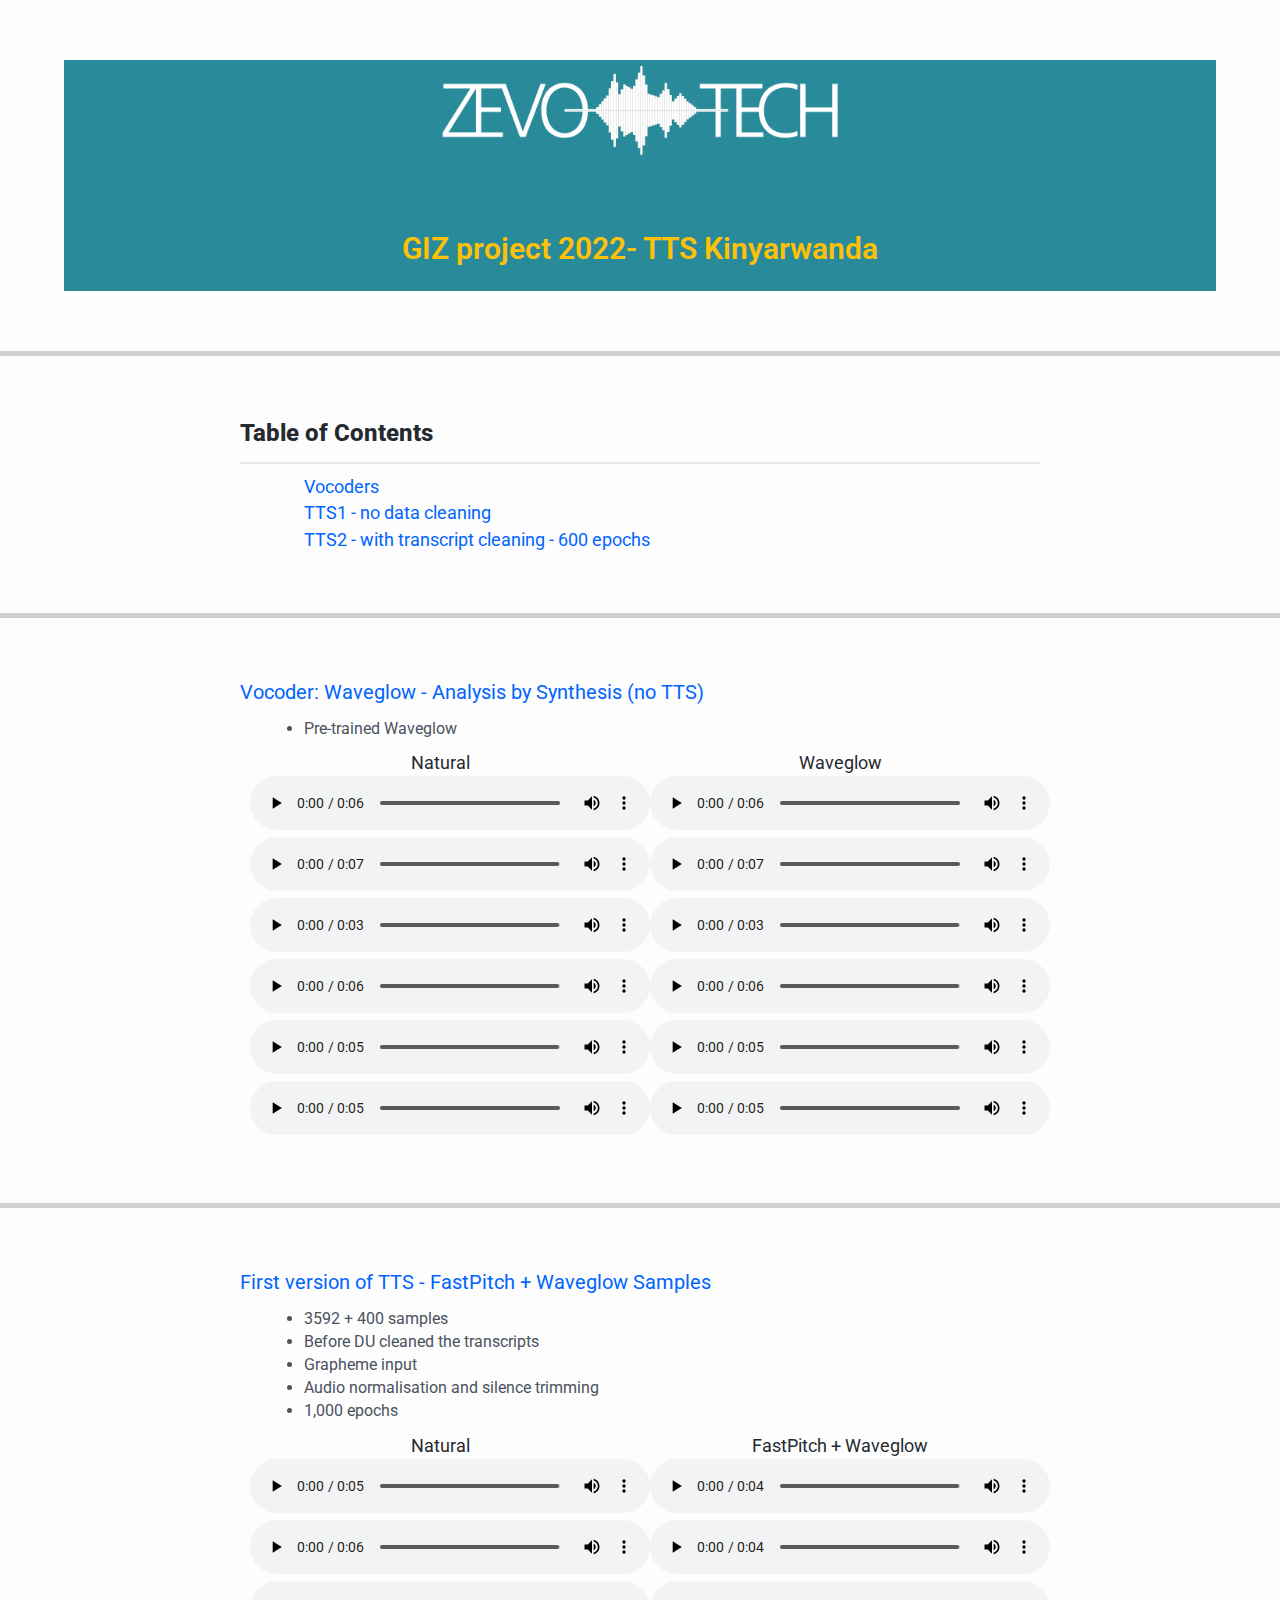
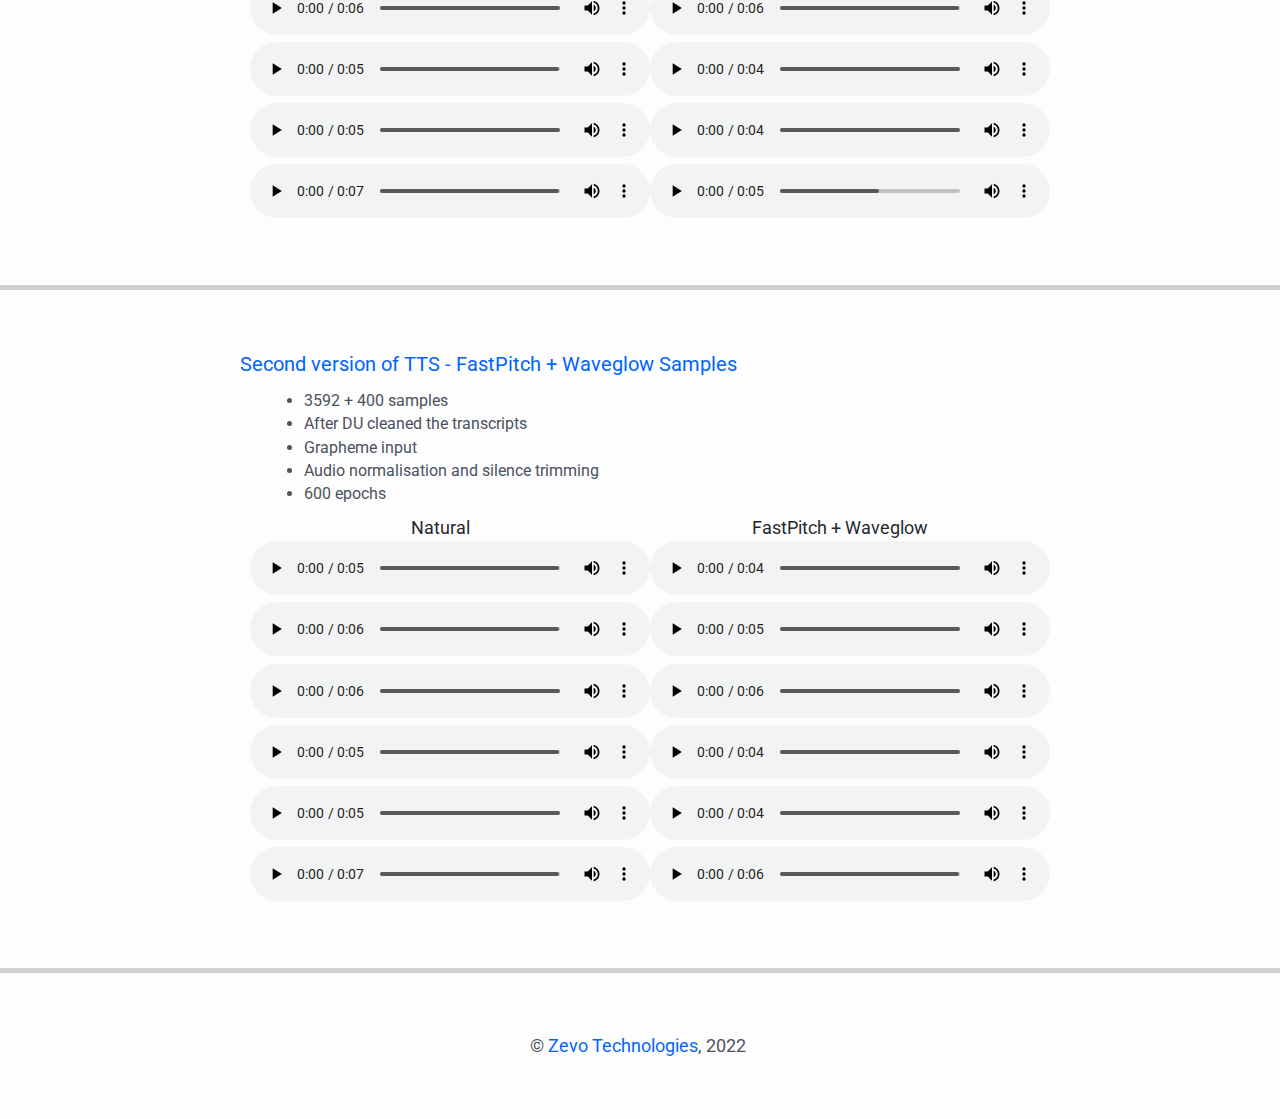
<file: giz/index.html>
<!DOCTYPE html>
<html lang="en">

<head>
    <title>GIZ project - Audio Samples</title>

    <link href="https://fonts.googleapis.com/css?family=Crimson+Text:400,400i" rel="stylesheet">
    <link href="https://fonts.googleapis.com/css?family=Open+Sans:400,600" rel="stylesheet">
    <link rel="stylesheet" type="text/css" href="index.css">
 
    <link rel="preconnect" href="https://fonts.googleapis.com">
<link rel="preconnect" href="https://fonts.gstatic.com" crossorigin>
<link href="https://fonts.googleapis.com/css2?family=Roboto:wght@400;600&display=swap" rel="stylesheet">
    <meta charset="utf-8">
    <meta name="viewport" content="width=device-width, initial-scale=1.0">
</head>

<body>
    
    
    <div id='title' class='section' style="background:#298b99;text-align:center; width:90%; max-width:100%">
        <a href="https://zevo-tech.com/company/"><img src="zevotech.png" height=100 style="text-align:center"></img></a>
        <h2 style="color:#ffc107;padding-bottom:20px">GIZ project 2022- TTS Kinyarwanda</h2>
    </div>
    <hr>
    
    <div id = "toc" class='section'>
        <h3>Table of Contents</h3>
        <ul style="list-style-type:none;">
            <li><a href="#vocoders">Vocoders</a></li>
            <li><a href="#tts1">TTS1 - no data cleaning</a></li>
            <li><a href="#tts2_600">TTS2 - with transcript cleaning - 600 epochs</a></li>
        </ul>
    </div>



    <!--VOCODERS-->
    <hr>
    <div id='vocoders' class='section'>
        <h4>Vocoder: Waveglow - Analysis by Synthesis (no TTS)</h4>
            <ul>
              <li>Pre-trained Waveglow</li>
            </ul> 

        
        
        <table border="2" align="center" cellpadding="20" cellspacing="0" bordercolor="#F4F4F4" style="width:100%">
            <tbody style="width:90%">
			<tr>
                <th style="width:33%">Natural</th>
                <th style="width:33%">Waveglow</th>
            </tr>
            <tr>
                <td><div class='labeled-audio'><audio preload='metadata' controls><source src='samples/natural/TTS_01_1.wav' type='audio/mpeg'></audio></div></td>
                <td><div class='labeled-audio'><audio preload='metadata' controls><source src='samples/vocoder/waveglow/TTS_01_1.wav_synthesis.wav' type='audio/mpeg'></audio></div></td>
            </tr>

            <tr>
                <td><div class='labeled-audio'><audio preload='metadata' controls><source src='samples/natural/TTS_01_2.wav' type='audio/mpeg'></audio></div></td>   
                <td><div class='labeled-audio'><audio preload='metadata' controls><source src='samples/vocoder/waveglow/TTS_01_2.wav_synthesis.wav' type='audio/mpeg'></audio></div></td>
            </tr>

            <tr>
                <td><div class='labeled-audio'><audio preload='metadata' controls><source src='samples/natural/TTS_01_3.wav' type='audio/mpeg'></audio></div></td>
                <td><div class='labeled-audio'><audio preload='metadata' controls><source src='samples/vocoder/waveglow/TTS_01_3.wav_synthesis.wav' type='audio/mpeg'></audio></div></td>
            </tr>
                
            <tr>
                <td><div class='labeled-audio'><audio preload='metadata' controls><source src='samples/natural/TTS_01_4.wav' type='audio/mpeg'></audio></div></td>
                <td><div class='labeled-audio'><audio preload='metadata' controls><source src='samples/vocoder/waveglow/TTS_01_4.wav_synthesis.wav' type='audio/mpeg'></audio></div></td>
            </tr>

            <tr>
                <td><div class='labeled-audio'><audio preload='metadata' controls><source src='samples/natural/TTS_01_5.wav' type='audio/mpeg'></audio></div></td>
                <td><div class='labeled-audio'><audio preload='metadata' controls><source src='samples/vocoder/waveglow/TTS_01_5.wav_synthesis.wav' type='audio/mpeg'></audio></div></td>
            </tr>
            <tr>
                <td><div class='labeled-audio'><audio preload='metadata' controls><source src='samples/natural/TTS_01_6.wav' type='audio/mpeg'></audio></div></td>
                <td><div class='labeled-audio'><audio preload='metadata' controls><source src='samples/vocoder/waveglow/TTS_01_6.wav_synthesis.wav' type='audio/mpeg'></audio></div></td>
            </tr>

            </tbody>
        </table>
        </div>


    <!-- FIRST VERSION - tts_1 -->
    <hr>
     <div id='tts1' class='section'>
        <h4>First version of TTS - FastPitch + Waveglow Samples</h4>
            <ul>
                  <li>3592 + 400 samples</li>
                  <li>Before DU cleaned the transcripts</li>
                  <li>Grapheme input</li>
                  <li>Audio normalisation and silence trimming</li>
                  <li>1,000 epochs</li>
            </ul> 

        
        <table border="2" align="center" cellpadding="20" cellspacing="0" bordercolor="#F4F4F4" style="width:100%">
            <tbody style="width:90%">
			<tr>
                <th style="width:33%">Natural</th>
                <th style="width:33%">FastPitch + Waveglow</th>
            </tr>
            <tr>
                <td><div class='labeled-audio'><audio preload='metadata' controls><source src='samples/natural/TTS_19_137.wav' type='audio/mpeg'></audio></div></td>
                <td><div class='labeled-audio'><audio preload='metadata' controls><source src='samples/tts_1/waveglow/TTS_19_137.wav' type='audio/mpeg'></audio></div></td>
            </tr>

            <tr>
                 <td><div class='labeled-audio'><audio preload='metadata' controls><source src='samples/natural/TTS_19_138.wav' type='audio/mpeg'></audio></div></td>
                <td><div class='labeled-audio'><audio preload='metadata' controls><source src='samples/tts_1/waveglow/TTS_19_138.wav' type='audio/mpeg'></audio></div></td>
            </tr>

            <tr>
                <td><div class='labeled-audio'><audio preload='metadata' controls><source src='samples/natural/TTS_19_139.wav' type='audio/mpeg'></audio></div></td>
                <td><div class='labeled-audio'><audio preload='metadata' controls><source src='samples/tts_1/waveglow/TTS_19_139.wav' type='audio/mpeg'></audio></div></td>
            </tr>
                
            <tr>
                <td><div class='labeled-audio'><audio preload='metadata' controls><source src='samples/natural/TTS_19_140.wav' type='audio/mpeg'></audio></div></td>
                <td><div class='labeled-audio'><audio preload='metadata' controls><source src='samples/tts_1/waveglow/TTS_19_140.wav' type='audio/mpeg'></audio></div></td>
            </tr>

            <tr>
                <td><div class='labeled-audio'><audio preload='metadata' controls><source src='samples/natural/TTS_19_141.wav' type='audio/mpeg'></audio></div></td>
                <td><div class='labeled-audio'><audio preload='metadata' controls><source src='samples/tts_1/waveglow/TTS_19_141.wav' type='audio/mpeg'></audio></div></td>
            </tr>


            <tr>
                <td><div class='labeled-audio'><audio preload='metadata' controls><source src='samples/natural/TTS_19_142.wav' type='audio/mpeg'></audio></div></td>
                <td><div class='labeled-audio'><audio preload='metadata' controls><source src='samples/tts_1/waveglow/TTS_19_142.wav' type='audio/mpeg'></audio></div></td>
            </tr>

            </tbody>
        </table>
        </div>


        <!-- SECOND VERSION - tts_2_600 -->
        <hr>
        <div id='tts2_600' class='section'>

        <h4>Second version of TTS - FastPitch + Waveglow  Samples</h4>
            <ul>
                  <li>3592 + 400 samples</li>
                  <li>After DU cleaned the transcripts</li>
                  <li>Grapheme input</li>
                  <li>Audio normalisation and silence trimming</li>
                  <li>600 epochs</li>
            </ul> 
        
        
        <table border="2" align="center" cellpadding="20" cellspacing="0" bordercolor="#F4F4F4" style="width:100%">
            <!--<table border="1" style="width:50%" align="center">-->

            <tbody style="width:90%">
			<tr>
                <th style="width:33%">Natural</th>
                <th style="width:33%">FastPitch + Waveglow</th>
            </tr>
            <tr>
                <td><div class='labeled-audio'><audio preload='metadata' controls><source src='samples/natural/TTS_19_137.wav' type='audio/mpeg'></audio></div></td>
                <td><div class='labeled-audio'><audio preload='metadata' controls><source src='samples/tts_2_600/waveglow/TTS_19_137.wav' type='audio/mpeg'></audio></div></td>
            </tr>

            <tr>
                 <td><div class='labeled-audio'><audio preload='metadata' controls><source src='samples/natural/TTS_19_138.wav' type='audio/mpeg'></audio></div></td>
                <td><div class='labeled-audio'><audio preload='metadata' controls><source src='samples/tts_2_600/waveglow/TTS_19_138.wav' type='audio/mpeg'></audio></div></td>
            </tr>

            <tr>
                <td><div class='labeled-audio'><audio preload='metadata' controls><source src='samples/natural/TTS_19_139.wav' type='audio/mpeg'></audio></div></td>
                <td><div class='labeled-audio'><audio preload='metadata' controls><source src='samples/tts_2_600/waveglow/TTS_19_139.wav' type='audio/mpeg'></audio></div></td>
            </tr>
                
            <tr>
                <td><div class='labeled-audio'><audio preload='metadata' controls><source src='samples/natural/TTS_19_140.wav' type='audio/mpeg'></audio></div></td>
                <td><div class='labeled-audio'><audio preload='metadata' controls><source src='samples/tts_2_600/waveglow/TTS_19_140.wav' type='audio/mpeg'></audio></div></td>
            </tr>

            <tr>
                <td><div class='labeled-audio'><audio preload='metadata' controls><source src='samples/natural/TTS_19_141.wav' type='audio/mpeg'></audio></div></td>
                <td><div class='labeled-audio'><audio preload='metadata' controls><source src='samples/tts_2_600/waveglow/TTS_19_141.wav' type='audio/mpeg'></audio></div></td>
            </tr>


            <tr>
                <td><div class='labeled-audio'><audio preload='metadata' controls><source src='samples/natural/TTS_19_142.wav' type='audio/mpeg'></audio></div></td>
                <td><div class='labeled-audio'><audio preload='metadata' controls><source src='samples/tts_2_600/waveglow/TTS_19_142.wav' type='audio/mpeg'></audio></div></td>
            </tr>

            </tbody>
        </table>
        </div>


        
    
    <hr>
    <p style="text-align:center"> © <a href="https://zevo-tech.com/company/">Zevo Technologies</a>, 2022</p>
 



</body>
</html>
</file>
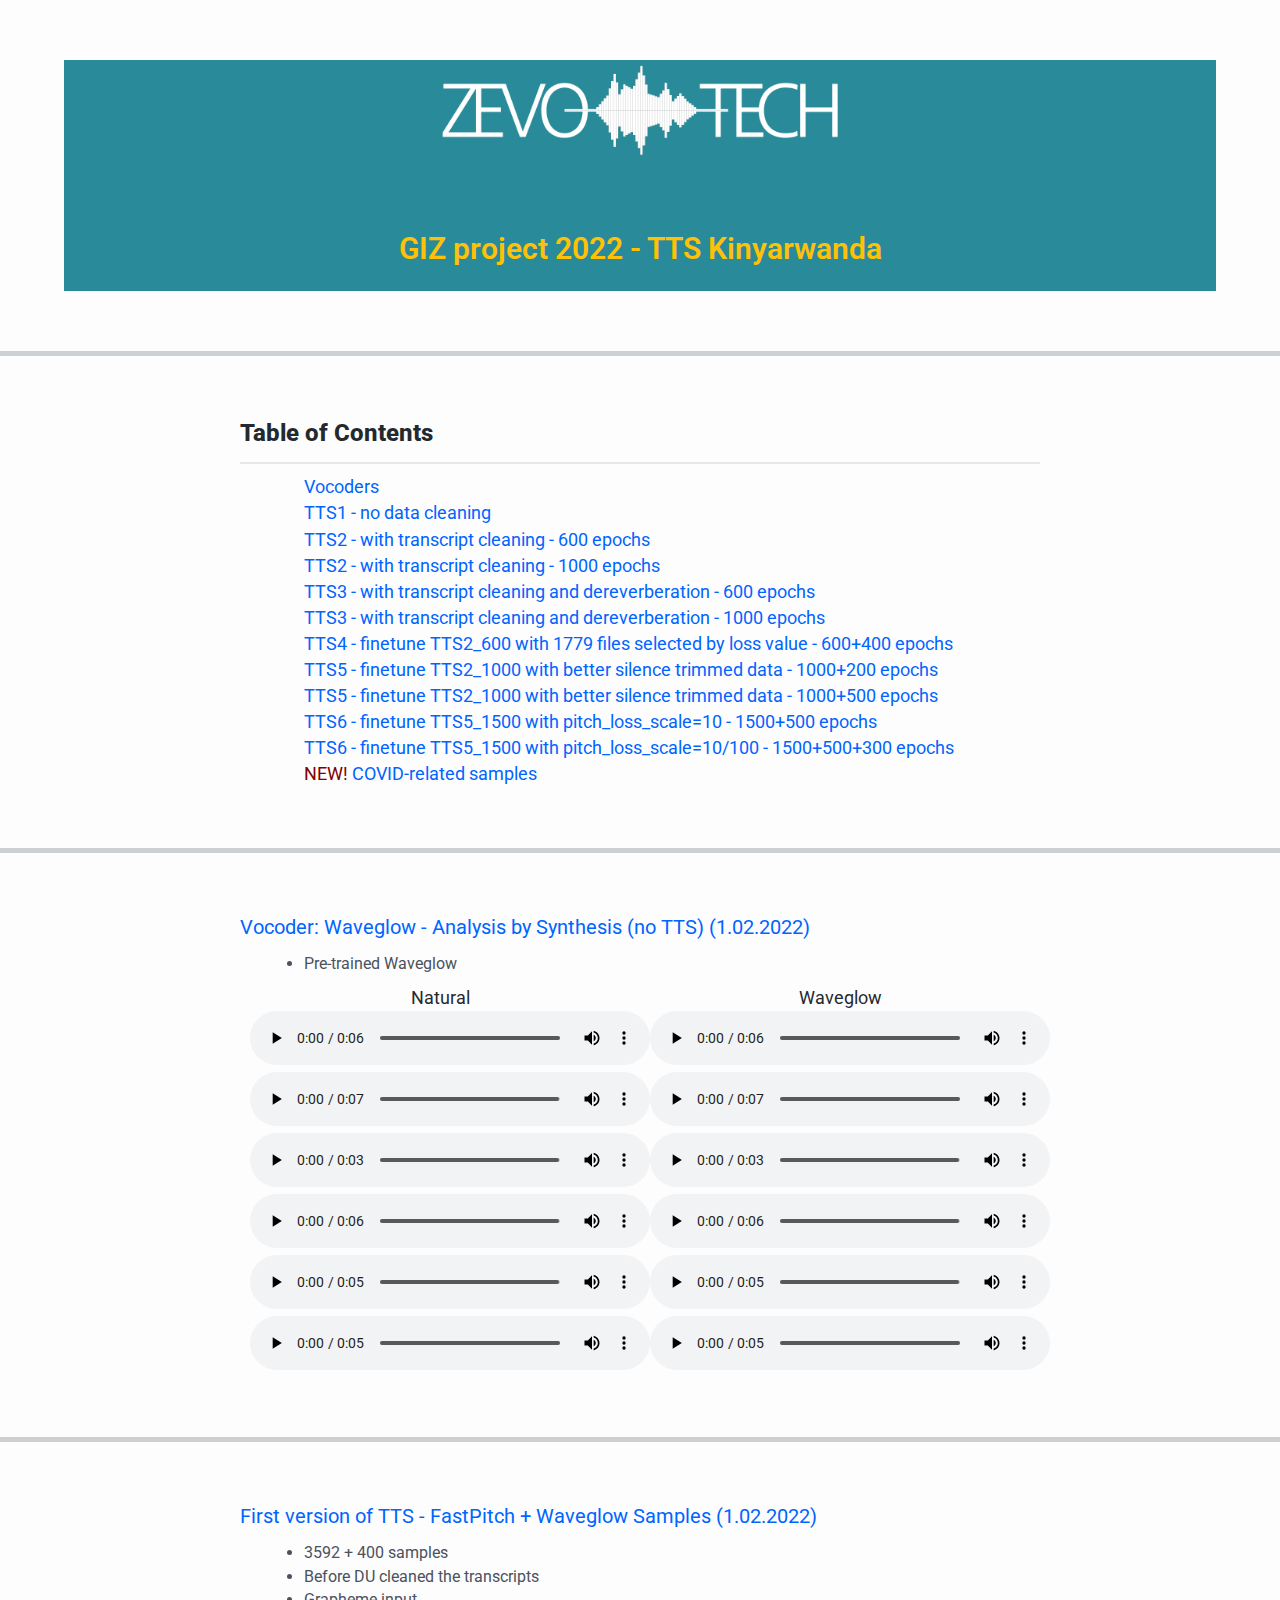
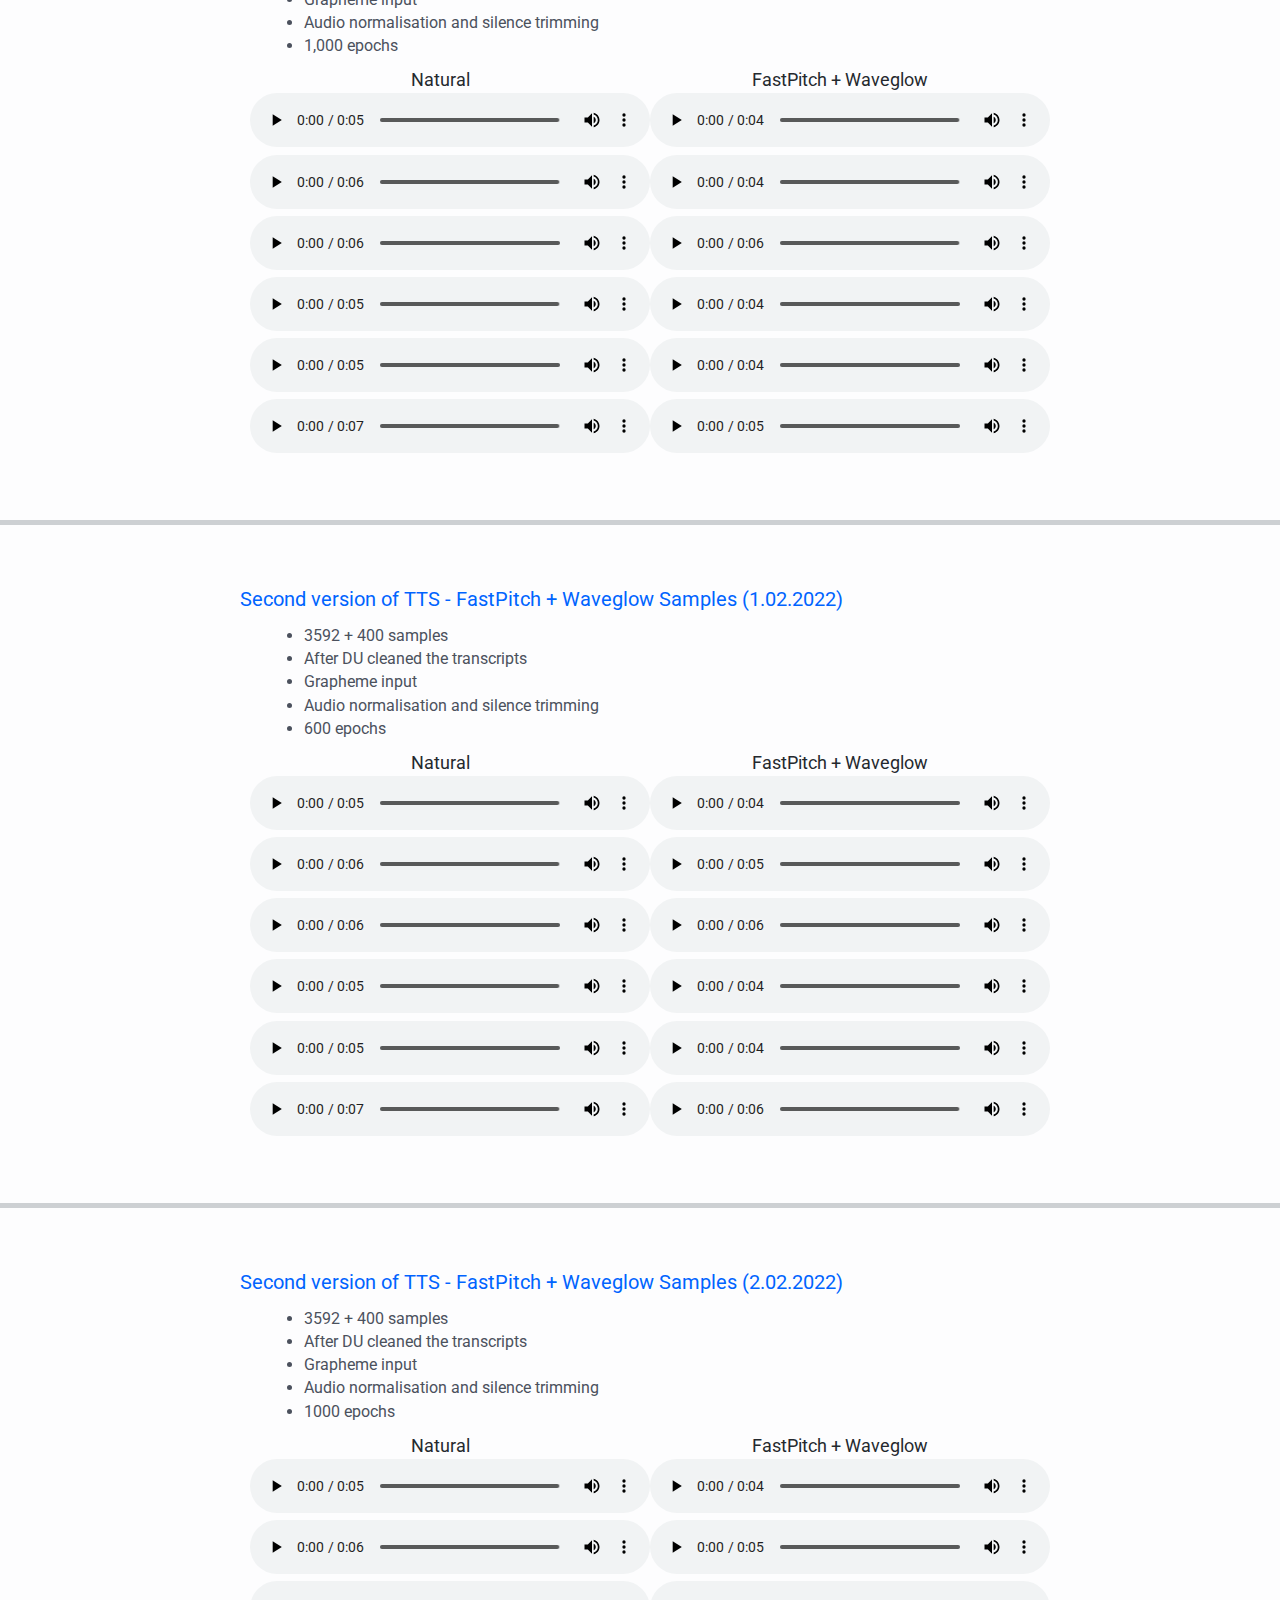
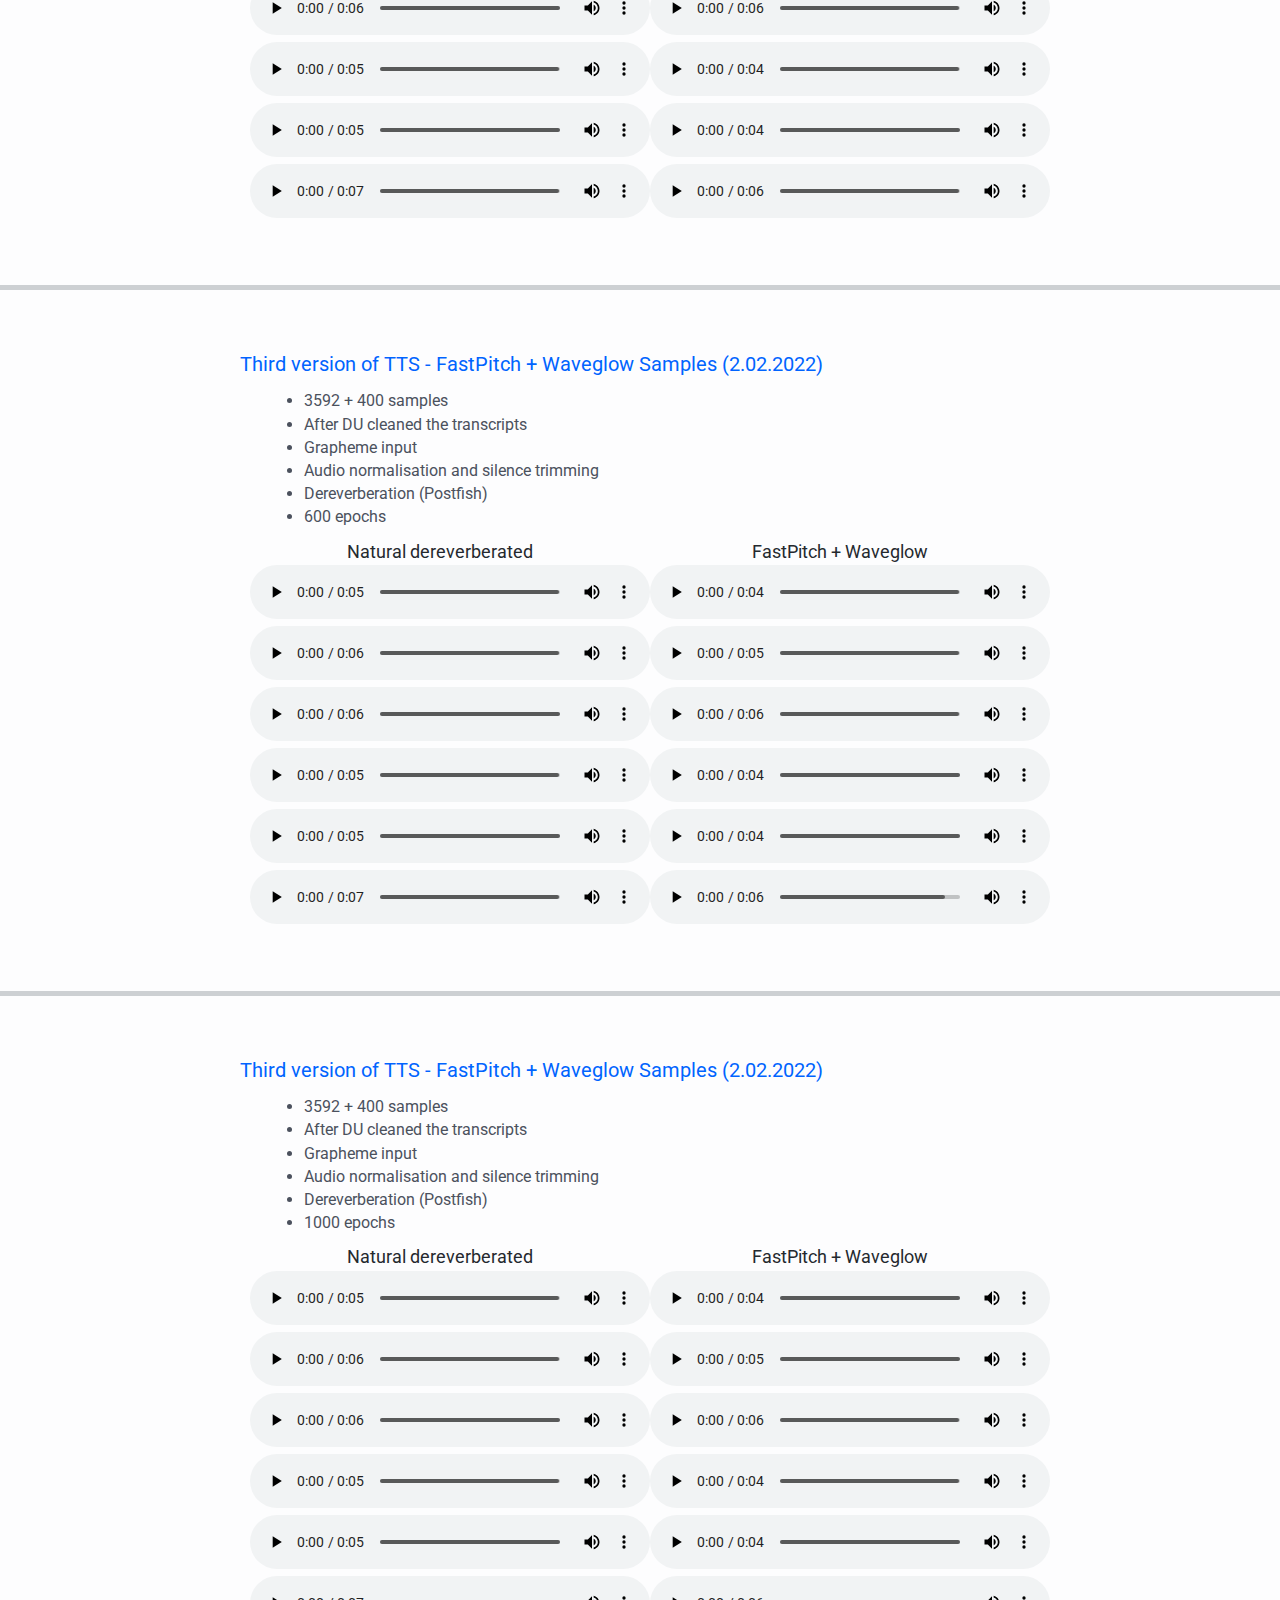
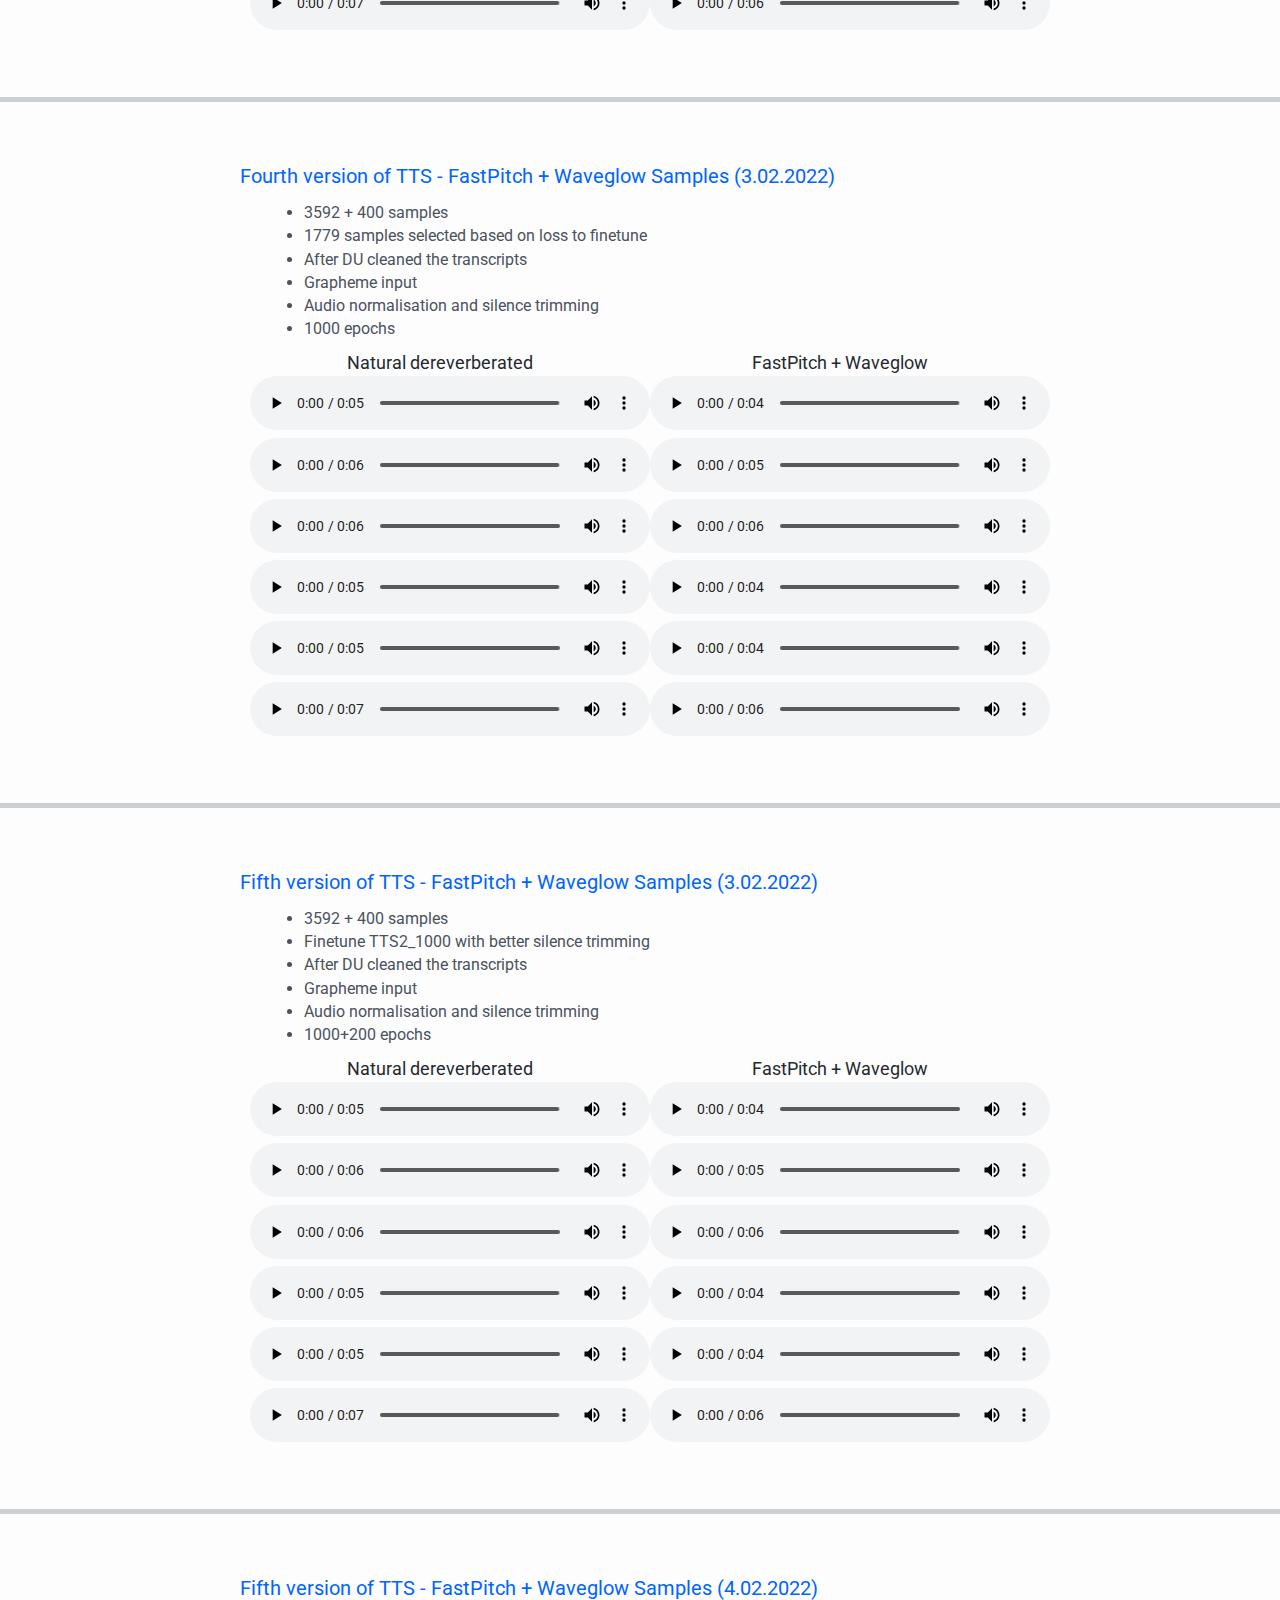
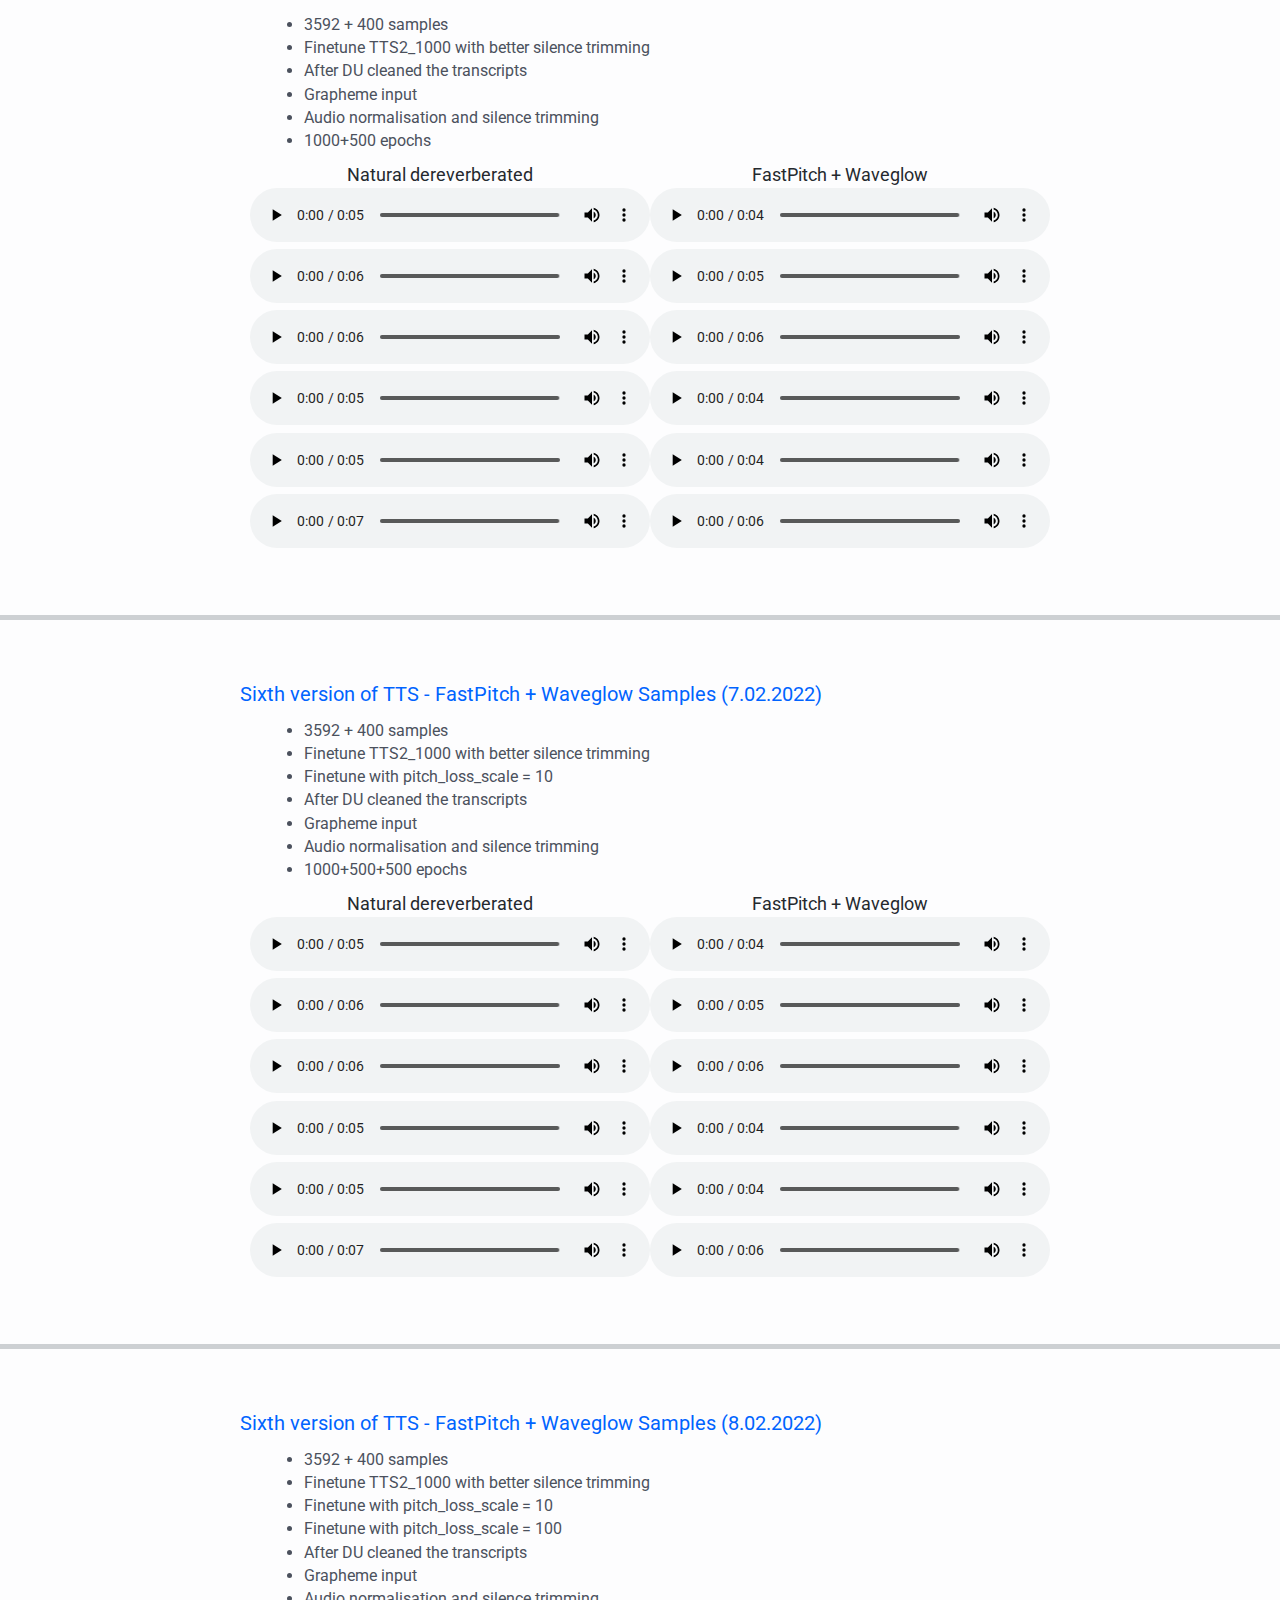
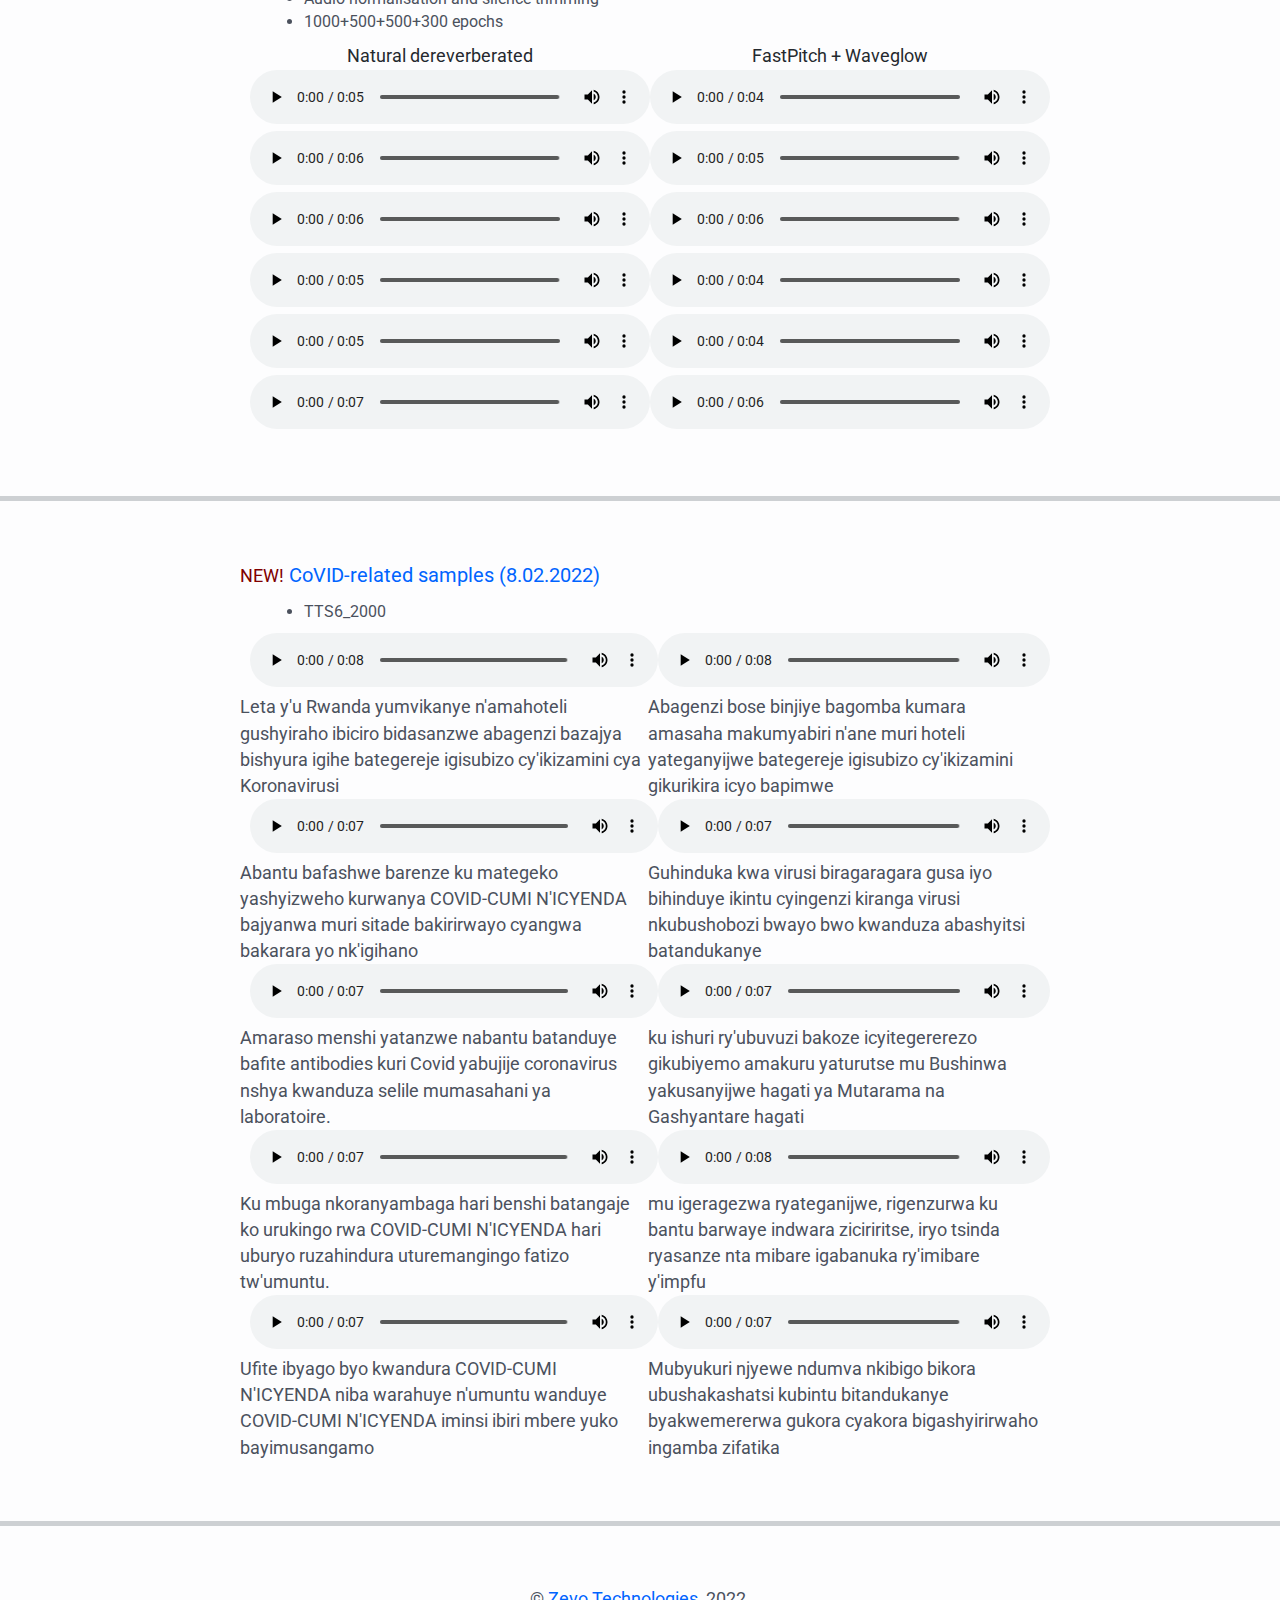
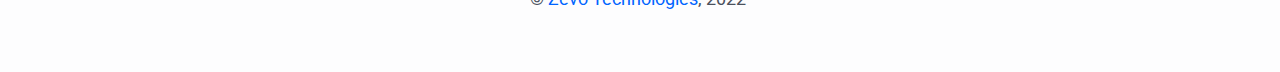
<file: giz/bkup_index.html>
<!DOCTYPE html>
<html lang="en">

<head>
    <title>GIZ project - Audio Samples</title>

    <link href="https://fonts.googleapis.com/css?family=Crimson+Text:400,400i" rel="stylesheet">
    <link href="https://fonts.googleapis.com/css?family=Open+Sans:400,600" rel="stylesheet">
    <link rel="stylesheet" type="text/css" href="index.css">
 
    <link rel="preconnect" href="https://fonts.googleapis.com">
<link rel="preconnect" href="https://fonts.gstatic.com" crossorigin>
<link href="https://fonts.googleapis.com/css2?family=Roboto:wght@400;600&display=swap" rel="stylesheet">
    <meta charset="utf-8">
    <meta name="viewport" content="width=device-width, initial-scale=1.0">
</head>

<body>
    
    
    <div id='title' class='section' style="background:#298b99;text-align:center; width:90%; max-width:100%">
        <a href="https://zevo-tech.com/company/"><img src="zevotech.png" height=100 style="text-align:center"></img></a>
        <h2 style="color:#ffc107;padding-bottom:20px">GIZ project 2022 - TTS Kinyarwanda</h2>
    </div>
    <hr>
    
    <div id = "toc" class='section'>
        <h3>Table of Contents</h3>
        <ul style="list-style-type:none;">
            <li><a href="index.html#vocoders">Vocoders</a> </li>
            <li><a href="tts1.html#tts1">TTS1 - no data cleaning</a></li>
            <li><a href="tts2.html#tts2_600">TTS2 - with transcript cleaning - 600 epochs</a></li>
            <li><a href="tts2.html#tts2_1000">TTS2 - with transcript cleaning - 1000 epochs</a></li>
            <li><a href="tts3.html#tts3_600">TTS3 - with transcript cleaning and dereverberation - 600 epochs</a></li>
            <li><a href="tts3.html#tts3_1000">TTS3 - with transcript cleaning and dereverberation - 1000 epochs</a></li>
            <li><a href="tts4.html#tts4_1000">TTS4 - finetune TTS2_600 with 1779 files selected by loss value - 600+400 epochs</a></li>
            <li><a href="tts5.html#tts5_1200">TTS5 - finetune TTS2_1000 with better silence trimmed data - 1000+200 epochs</a></li>
            <li><a href="tts5.html#tts5_1500">TTS5 - finetune TTS2_1000 with better silence trimmed data - 1000+500 epochs</a></li>
            <li><a href="tts6.html#tts6_2000">TTS6 - finetune TTS5_1500 with pitch_loss_scale=10 - 1500+500 epochs</a></li>
            <li><a href="tts6.html#tts6_2300">TTS6 - finetune TTS5_1500 with pitch_loss_scale=10/100 - 1500+500+300 epochs</a></li>
            <li><a href="covid.html#covid"><strong style="color:maroon">NEW!</strong> COVID-related samples</a></li>
        </ul>
    </div>



    <!--VOCODERS-->
    <hr>
    <div id='vocoders' class='section'>
        <h4>Vocoder: Waveglow - Analysis by Synthesis (no TTS) (1.02.2022)</h4>
            <ul>
              <li>Pre-trained Waveglow</li>
            </ul> 

        
        
        <table border="2" align="center" cellpadding="20" cellspacing="0" bordercolor="#F4F4F4" style="width:100%">
            <tbody style="width:90%">
			<tr>
                <th style="width:33%">Natural</th>
                <th style="width:33%">Waveglow</th>
            </tr>
            <tr>
                <td><div class='labeled-audio'><audio preload='metadata' controls><source src='samples/natural/TTS_01_1.wav' type='audio/mpeg'></audio></div></td>
                <td><div class='labeled-audio'><audio preload='metadata' controls><source src='samples/vocoder/waveglow/TTS_01_1.wav_synthesis.wav' type='audio/mpeg'></audio></div></td>
            </tr>

            <tr>
                <td><div class='labeled-audio'><audio preload='metadata' controls><source src='samples/natural/TTS_01_2.wav' type='audio/mpeg'></audio></div></td>   
                <td><div class='labeled-audio'><audio preload='metadata' controls><source src='samples/vocoder/waveglow/TTS_01_2.wav_synthesis.wav' type='audio/mpeg'></audio></div></td>
            </tr>

            <tr>
                <td><div class='labeled-audio'><audio preload='metadata' controls><source src='samples/natural/TTS_01_3.wav' type='audio/mpeg'></audio></div></td>
                <td><div class='labeled-audio'><audio preload='metadata' controls><source src='samples/vocoder/waveglow/TTS_01_3.wav_synthesis.wav' type='audio/mpeg'></audio></div></td>
            </tr>
                
            <tr>
                <td><div class='labeled-audio'><audio preload='metadata' controls><source src='samples/natural/TTS_01_4.wav' type='audio/mpeg'></audio></div></td>
                <td><div class='labeled-audio'><audio preload='metadata' controls><source src='samples/vocoder/waveglow/TTS_01_4.wav_synthesis.wav' type='audio/mpeg'></audio></div></td>
            </tr>

            <tr>
                <td><div class='labeled-audio'><audio preload='metadata' controls><source src='samples/natural/TTS_01_5.wav' type='audio/mpeg'></audio></div></td>
                <td><div class='labeled-audio'><audio preload='metadata' controls><source src='samples/vocoder/waveglow/TTS_01_5.wav_synthesis.wav' type='audio/mpeg'></audio></div></td>
            </tr>
            <tr>
                <td><div class='labeled-audio'><audio preload='metadata' controls><source src='samples/natural/TTS_01_6.wav' type='audio/mpeg'></audio></div></td>
                <td><div class='labeled-audio'><audio preload='metadata' controls><source src='samples/vocoder/waveglow/TTS_01_6.wav_synthesis.wav' type='audio/mpeg'></audio></div></td>
            </tr>

            </tbody>
        </table>
        </div>


    <!-- FIRST VERSION - tts_1 -->
    <hr>
     <div id='tts1' class='section'>
        <h4>First version of TTS - FastPitch + Waveglow Samples (1.02.2022)</h4>
            <ul>
                  <li>3592 + 400 samples</li>
                  <li>Before DU cleaned the transcripts</li>
                  <li>Grapheme input</li>
                  <li>Audio normalisation and silence trimming</li>
                  <li>1,000 epochs</li>
            </ul> 

        
        <table border="2" align="center" cellpadding="20" cellspacing="0" bordercolor="#F4F4F4" style="width:100%">
            <tbody style="width:90%">
			<tr>
                <th style="width:33%">Natural</th>
                <th style="width:33%">FastPitch + Waveglow</th>
            </tr>
            <tr>
                <td><div class='labeled-audio'><audio preload='metadata' controls><source src='samples/natural/TTS_19_137.wav' type='audio/mpeg'></audio></div></td>
                <td><div class='labeled-audio'><audio preload='metadata' controls><source src='samples/tts_1/waveglow/TTS_19_137.wav' type='audio/mpeg'></audio></div></td>
            </tr>

            <tr>
                 <td><div class='labeled-audio'><audio preload='metadata' controls><source src='samples/natural/TTS_19_138.wav' type='audio/mpeg'></audio></div></td>
                <td><div class='labeled-audio'><audio preload='metadata' controls><source src='samples/tts_1/waveglow/TTS_19_138.wav' type='audio/mpeg'></audio></div></td>
            </tr>

            <tr>
                <td><div class='labeled-audio'><audio preload='metadata' controls><source src='samples/natural/TTS_19_139.wav' type='audio/mpeg'></audio></div></td>
                <td><div class='labeled-audio'><audio preload='metadata' controls><source src='samples/tts_1/waveglow/TTS_19_139.wav' type='audio/mpeg'></audio></div></td>
            </tr>
                
            <tr>
                <td><div class='labeled-audio'><audio preload='metadata' controls><source src='samples/natural/TTS_19_140.wav' type='audio/mpeg'></audio></div></td>
                <td><div class='labeled-audio'><audio preload='metadata' controls><source src='samples/tts_1/waveglow/TTS_19_140.wav' type='audio/mpeg'></audio></div></td>
            </tr>

            <tr>
                <td><div class='labeled-audio'><audio preload='metadata' controls><source src='samples/natural/TTS_19_141.wav' type='audio/mpeg'></audio></div></td>
                <td><div class='labeled-audio'><audio preload='metadata' controls><source src='samples/tts_1/waveglow/TTS_19_141.wav' type='audio/mpeg'></audio></div></td>
            </tr>


            <tr>
                <td><div class='labeled-audio'><audio preload='metadata' controls><source src='samples/natural/TTS_19_142.wav' type='audio/mpeg'></audio></div></td>
                <td><div class='labeled-audio'><audio preload='metadata' controls><source src='samples/tts_1/waveglow/TTS_19_142.wav' type='audio/mpeg'></audio></div></td>
            </tr>

            </tbody>
        </table>
        </div>


        <!-- SECOND VERSION - tts_2_600 -->
        <hr>
        <div id='tts2_600' class='section'>

        <h4>Second version of TTS - FastPitch + Waveglow  Samples (1.02.2022)</h4>
            <ul>
                  <li>3592 + 400 samples</li>
                  <li>After DU cleaned the transcripts</li>
                  <li>Grapheme input</li>
                  <li>Audio normalisation and silence trimming</li>
                  <li>600 epochs</li>
            </ul> 
        
        
        <table border="2" align="center" cellpadding="20" cellspacing="0" bordercolor="#F4F4F4" style="width:100%">
            <!--<table border="1" style="width:50%" align="center">-->

            <tbody style="width:90%">
			<tr>
                <th style="width:33%">Natural</th>
                <th style="width:33%">FastPitch + Waveglow</th>
            </tr>
            <tr>
                <td><div class='labeled-audio'><audio preload='metadata' controls><source src='samples/natural/TTS_19_137.wav' type='audio/mpeg'></audio></div></td>
                <td><div class='labeled-audio'><audio preload='metadata' controls><source src='samples/tts_2_600/waveglow/TTS_19_137.wav' type='audio/mpeg'></audio></div></td>
            </tr>

            <tr>
                 <td><div class='labeled-audio'><audio preload='metadata' controls><source src='samples/natural/TTS_19_138.wav' type='audio/mpeg'></audio></div></td>
                <td><div class='labeled-audio'><audio preload='metadata' controls><source src='samples/tts_2_600/waveglow/TTS_19_138.wav' type='audio/mpeg'></audio></div></td>
            </tr>

            <tr>
                <td><div class='labeled-audio'><audio preload='metadata' controls><source src='samples/natural/TTS_19_139.wav' type='audio/mpeg'></audio></div></td>
                <td><div class='labeled-audio'><audio preload='metadata' controls><source src='samples/tts_2_600/waveglow/TTS_19_139.wav' type='audio/mpeg'></audio></div></td>
            </tr>
                
            <tr>
                <td><div class='labeled-audio'><audio preload='metadata' controls><source src='samples/natural/TTS_19_140.wav' type='audio/mpeg'></audio></div></td>
                <td><div class='labeled-audio'><audio preload='metadata' controls><source src='samples/tts_2_600/waveglow/TTS_19_140.wav' type='audio/mpeg'></audio></div></td>
            </tr>

            <tr>
                <td><div class='labeled-audio'><audio preload='metadata' controls><source src='samples/natural/TTS_19_141.wav' type='audio/mpeg'></audio></div></td>
                <td><div class='labeled-audio'><audio preload='metadata' controls><source src='samples/tts_2_600/waveglow/TTS_19_141.wav' type='audio/mpeg'></audio></div></td>
            </tr>


            <tr>
                <td><div class='labeled-audio'><audio preload='metadata' controls><source src='samples/natural/TTS_19_142.wav' type='audio/mpeg'></audio></div></td>
                <td><div class='labeled-audio'><audio preload='metadata' controls><source src='samples/tts_2_600/waveglow/TTS_19_142.wav' type='audio/mpeg'></audio></div></td>
            </tr>

            </tbody>
        </table>
        </div>


        <!-- SECOND VERSION - tts_2_1000 -->
        <hr>
        <div id='tts2_1000' class='section'>

        <h4>Second version of TTS - FastPitch + Waveglow Samples (2.02.2022)</h4>
            <ul>
                  <li>3592 + 400 samples</li>
                  <li>After DU cleaned the transcripts</li>
                  <li>Grapheme input</li>
                  <li>Audio normalisation and silence trimming</li>
                  <li>1000 epochs</li>
            </ul> 
        
        
        <table border="2" align="center" cellpadding="20" cellspacing="0" bordercolor="#F4F4F4" style="width:100%">
            <tbody style="width:90%">
			<tr>
                <th style="width:33%">Natural</th>
                <th style="width:33%">FastPitch + Waveglow</th>
            </tr>
            <tr>
                <td><div class='labeled-audio'><audio preload='metadata' controls><source src='samples/natural/TTS_19_137.wav' type='audio/mpeg'></audio></div></td>
                <td><div class='labeled-audio'><audio preload='metadata' controls><source src='samples/tts_2_1000/waveglow/TTS_19_137.wav' type='audio/mpeg'></audio></div></td>
            </tr>

            <tr>
                 <td><div class='labeled-audio'><audio preload='metadata' controls><source src='samples/natural/TTS_19_138.wav' type='audio/mpeg'></audio></div></td>
                <td><div class='labeled-audio'><audio preload='metadata' controls><source src='samples/tts_2_1000/waveglow/TTS_19_138.wav' type='audio/mpeg'></audio></div></td>
            </tr>

            <tr>
                <td><div class='labeled-audio'><audio preload='metadata' controls><source src='samples/natural/TTS_19_139.wav' type='audio/mpeg'></audio></div></td>
                <td><div class='labeled-audio'><audio preload='metadata' controls><source src='samples/tts_2_1000/waveglow/TTS_19_139.wav' type='audio/mpeg'></audio></div></td>
            </tr>
                
            <tr>
                <td><div class='labeled-audio'><audio preload='metadata' controls><source src='samples/natural/TTS_19_140.wav' type='audio/mpeg'></audio></div></td>
                <td><div class='labeled-audio'><audio preload='metadata' controls><source src='samples/tts_2_1000/waveglow/TTS_19_140.wav' type='audio/mpeg'></audio></div></td>
            </tr>

            <tr>
                <td><div class='labeled-audio'><audio preload='metadata' controls><source src='samples/natural/TTS_19_141.wav' type='audio/mpeg'></audio></div></td>
                <td><div class='labeled-audio'><audio preload='metadata' controls><source src='samples/tts_2_1000/waveglow/TTS_19_141.wav' type='audio/mpeg'></audio></div></td>
            </tr>


            <tr>
                <td><div class='labeled-audio'><audio preload='metadata' controls><source src='samples/natural/TTS_19_142.wav' type='audio/mpeg'></audio></div></td>
                <td><div class='labeled-audio'><audio preload='metadata' controls><source src='samples/tts_2_1000/waveglow/TTS_19_142.wav' type='audio/mpeg'></audio></div></td>
            </tr>

            </tbody>
        </table>
        </div>


        <!-- THIRD VERSION - tts_3_600 -->
        <hr>
        <div id='tts3_600' class='section'>
        <h4>Third version of TTS - FastPitch + Waveglow Samples (2.02.2022)</h4>
            <ul>
                <li>3592 + 400 samples</li>
                <li>After DU cleaned the transcripts</li>
                <li>Grapheme input</li>
                <li>Audio normalisation and silence trimming</li>
                <li>Dereverberation (Postfish)</li>
                <li>600 epochs</li>
            </ul> 
        
        
        <table border="2" align="center" cellpadding="20" cellspacing="0" bordercolor="#F4F4F4" style="width:100%">
            <tbody style="width:90%">
			<tr>
                <th style="width:33%">Natural dereverberated</th>
                <th style="width:33%">FastPitch + Waveglow</th>
            </tr>
            <tr>
                <td><div class='labeled-audio'><audio preload='metadata' controls><source src='samples/deverb/TTS_19_137.wav' type='audio/mpeg'></audio></div></td>
                <td><div class='labeled-audio'><audio preload='metadata' controls><source src='samples/tts_3_600/waveglow/TTS_19_137.wav' type='audio/mpeg'></audio></div></td>
            </tr>

            <tr>
                 <td><div class='labeled-audio'><audio preload='metadata' controls><source src='samples/deverb/TTS_19_138.wav' type='audio/mpeg'></audio></div></td>
                <td><div class='labeled-audio'><audio preload='metadata' controls><source src='samples/tts_3_600/waveglow/TTS_19_138.wav' type='audio/mpeg'></audio></div></td>
            </tr>

            <tr>
                <td><div class='labeled-audio'><audio preload='metadata' controls><source src='samples/deverb/TTS_19_139.wav' type='audio/mpeg'></audio></div></td>
                <td><div class='labeled-audio'><audio preload='metadata' controls><source src='samples/tts_3_600/waveglow/TTS_19_139.wav' type='audio/mpeg'></audio></div></td>
            </tr>
                
            <tr>
                <td><div class='labeled-audio'><audio preload='metadata' controls><source src='samples/deverb/TTS_19_140.wav' type='audio/mpeg'></audio></div></td>
                <td><div class='labeled-audio'><audio preload='metadata' controls><source src='samples/tts_3_600/waveglow/TTS_19_140.wav' type='audio/mpeg'></audio></div></td>
            </tr>

            <tr>
                <td><div class='labeled-audio'><audio preload='metadata' controls><source src='samples/deverb/TTS_19_141.wav' type='audio/mpeg'></audio></div></td>
                <td><div class='labeled-audio'><audio preload='metadata' controls><source src='samples/tts_3_600/waveglow/TTS_19_141.wav' type='audio/mpeg'></audio></div></td>
            </tr>


            <tr>
                <td><div class='labeled-audio'><audio preload='metadata' controls><source src='samples/deverb/TTS_19_142.wav' type='audio/mpeg'></audio></div></td>
                <td><div class='labeled-audio'><audio preload='metadata' controls><source src='samples/tts_3_600/waveglow/TTS_19_142.wav' type='audio/mpeg'></audio></div></td>
            </tr>

            </tbody>
        </table>
        </div>


        
        <!-- THIRD VERSION - tts_3_1000 -->
        <hr>
        <div id='tts3_1000' class='section'>
        <h4>Third version of TTS - FastPitch + Waveglow  Samples (2.02.2022)</h4>
            <ul>
                <li>3592 + 400 samples</li>
                <li>After DU cleaned the transcripts</li>
                <li>Grapheme input</li>
                <li>Audio normalisation and silence trimming</li>
                <li>Dereverberation (Postfish)</li>
                <li>1000 epochs</li>
            </ul> 
        
        
        <table border="2" align="center" cellpadding="20" cellspacing="0" bordercolor="#F4F4F4" style="width:100%">
            <!--<table border="1" style="width:50%" align="center">-->

            <tbody style="width:90%">
			<tr>
                <th style="width:33%">Natural dereverberated</th>
                <th style="width:33%">FastPitch + Waveglow</th>
            </tr>
            <tr>
                <td><div class='labeled-audio'><audio preload='metadata' controls><source src='samples/deverb/TTS_19_137.wav' type='audio/mpeg'></audio></div></td>
                <td><div class='labeled-audio'><audio preload='metadata' controls><source src='samples/tts_3_1000/waveglow/TTS_19_137.wav' type='audio/mpeg'></audio></div></td>
            </tr>

            <tr>
                 <td><div class='labeled-audio'><audio preload='metadata' controls><source src='samples/deverb/TTS_19_138.wav' type='audio/mpeg'></audio></div></td>
                <td><div class='labeled-audio'><audio preload='metadata' controls><source src='samples/tts_3_1000/waveglow/TTS_19_138.wav' type='audio/mpeg'></audio></div></td>
            </tr>

            <tr>
                <td><div class='labeled-audio'><audio preload='metadata' controls><source src='samples/deverb/TTS_19_139.wav' type='audio/mpeg'></audio></div></td>
                <td><div class='labeled-audio'><audio preload='metadata' controls><source src='samples/tts_3_1000/waveglow/TTS_19_139.wav' type='audio/mpeg'></audio></div></td>
            </tr>
                
            <tr>
                <td><div class='labeled-audio'><audio preload='metadata' controls><source src='samples/deverb/TTS_19_140.wav' type='audio/mpeg'></audio></div></td>
                <td><div class='labeled-audio'><audio preload='metadata' controls><source src='samples/tts_3_1000/waveglow/TTS_19_140.wav' type='audio/mpeg'></audio></div></td>
            </tr>

            <tr>
                <td><div class='labeled-audio'><audio preload='metadata' controls><source src='samples/deverb/TTS_19_141.wav' type='audio/mpeg'></audio></div></td>
                <td><div class='labeled-audio'><audio preload='metadata' controls><source src='samples/tts_3_1000/waveglow/TTS_19_141.wav' type='audio/mpeg'></audio></div></td>
            </tr>


            <tr>
                <td><div class='labeled-audio'><audio preload='metadata' controls><source src='samples/deverb/TTS_19_142.wav' type='audio/mpeg'></audio></div></td>
                <td><div class='labeled-audio'><audio preload='metadata' controls><source src='samples/tts_3_1000/waveglow/TTS_19_142.wav' type='audio/mpeg'></audio></div></td>
            </tr>

            </tbody>
        </table>
        </div>



        <!-- FOURTH VERSION - tts_4_1000 -->
        <hr>
        <div id='tts4_1000' class='section'>
        <h4>Fourth version of TTS - FastPitch + Waveglow Samples (3.02.2022)</h4>
            <ul>
                <li>3592 + 400 samples</li>
                <li>1779 samples selected based on loss to finetune</li>
                <li>After DU cleaned the transcripts</li>
                <li>Grapheme input</li>
                <li>Audio normalisation and silence trimming</li>
                <li>1000 epochs</li>
            </ul> 
        
        
        <table border="2" align="center" cellpadding="20" cellspacing="0" bordercolor="#F4F4F4" style="width:100%">
            <!--<table border="1" style="width:50%" align="center">-->

            <tbody style="width:90%">
			<tr>
                <th style="width:33%">Natural dereverberated</th>
                <th style="width:33%">FastPitch + Waveglow</th>
            </tr>
            <tr>
                <td><div class='labeled-audio'><audio preload='metadata' controls><source src='samples/natural/TTS_19_137.wav' type='audio/mpeg'></audio></div></td>
                <td><div class='labeled-audio'><audio preload='metadata' controls><source src='samples/tts_4_1000/waveglow/TTS_19_137.wav' type='audio/mpeg'></audio></div></td>
            </tr>

            <tr>
                 <td><div class='labeled-audio'><audio preload='metadata' controls><source src='samples/natural/TTS_19_138.wav' type='audio/mpeg'></audio></div></td>
                <td><div class='labeled-audio'><audio preload='metadata' controls><source src='samples/tts_4_1000/waveglow/TTS_19_138.wav' type='audio/mpeg'></audio></div></td>
            </tr>

            <tr>
                <td><div class='labeled-audio'><audio preload='metadata' controls><source src='samples/natural/TTS_19_139.wav' type='audio/mpeg'></audio></div></td>
                <td><div class='labeled-audio'><audio preload='metadata' controls><source src='samples/tts_4_1000/waveglow/TTS_19_139.wav' type='audio/mpeg'></audio></div></td>
            </tr>
                
            <tr>
                <td><div class='labeled-audio'><audio preload='metadata' controls><source src='samples/natural/TTS_19_140.wav' type='audio/mpeg'></audio></div></td>
                <td><div class='labeled-audio'><audio preload='metadata' controls><source src='samples/tts_4_1000/waveglow/TTS_19_140.wav' type='audio/mpeg'></audio></div></td>
            </tr>

            <tr>
                <td><div class='labeled-audio'><audio preload='metadata' controls><source src='samples/natural/TTS_19_141.wav' type='audio/mpeg'></audio></div></td>
                <td><div class='labeled-audio'><audio preload='metadata' controls><source src='samples/tts_4_1000/waveglow/TTS_19_141.wav' type='audio/mpeg'></audio></div></td>
            </tr>


            <tr>
                <td><div class='labeled-audio'><audio preload='metadata' controls><source src='samples/natural/TTS_19_142.wav' type='audio/mpeg'></audio></div></td>
                <td><div class='labeled-audio'><audio preload='metadata' controls><source src='samples/tts_4_1000/waveglow/TTS_19_142.wav' type='audio/mpeg'></audio></div></td>
            </tr>

            </tbody>
        </table>
        </div>


        <!-- FIFTH VERSION - tts_5_1200 -->
        <hr>
        <div id='tts5_1200' class='section'>
        <h4>Fifth version of TTS - FastPitch + Waveglow Samples (3.02.2022)</h4>
            <ul>
                <li>3592 + 400 samples</li>
                <li>Finetune TTS2_1000 with better silence trimming</li>
                <li>After DU cleaned the transcripts</li>
                <li>Grapheme input</li>
                <li>Audio normalisation and silence trimming</li>
                <li>1000+200 epochs</li>
            </ul> 
        
        
        <table border="2" align="center" cellpadding="20" cellspacing="0" bordercolor="#F4F4F4" style="width:100%">
            <!--<table border="1" style="width:50%" align="center">-->

            <tbody style="width:90%">
			<tr>
                <th style="width:33%">Natural dereverberated</th>
                <th style="width:33%">FastPitch + Waveglow</th>
            </tr>
            <tr>
                <td><div class='labeled-audio'><audio preload='metadata' controls><source src='samples/natural/TTS_19_137.wav' type='audio/mpeg'></audio></div></td>
                <td><div class='labeled-audio'><audio preload='metadata' controls><source src='samples/tts_5_1200/waveglow/TTS_19_137.wav' type='audio/mpeg'></audio></div></td>
            </tr>

            <tr>
                 <td><div class='labeled-audio'><audio preload='metadata' controls><source src='samples/natural/TTS_19_138.wav' type='audio/mpeg'></audio></div></td>
                <td><div class='labeled-audio'><audio preload='metadata' controls><source src='samples/tts_5_1200/waveglow/TTS_19_138.wav' type='audio/mpeg'></audio></div></td>
            </tr>

            <tr>
                <td><div class='labeled-audio'><audio preload='metadata' controls><source src='samples/natural/TTS_19_139.wav' type='audio/mpeg'></audio></div></td>
                <td><div class='labeled-audio'><audio preload='metadata' controls><source src='samples/tts_5_1200/waveglow/TTS_19_139.wav' type='audio/mpeg'></audio></div></td>
            </tr>
                
            <tr>
                <td><div class='labeled-audio'><audio preload='metadata' controls><source src='samples/natural/TTS_19_140.wav' type='audio/mpeg'></audio></div></td>
                <td><div class='labeled-audio'><audio preload='metadata' controls><source src='samples/tts_5_1200/waveglow/TTS_19_140.wav' type='audio/mpeg'></audio></div></td>
            </tr>

            <tr>
                <td><div class='labeled-audio'><audio preload='metadata' controls><source src='samples/natural/TTS_19_141.wav' type='audio/mpeg'></audio></div></td>
                <td><div class='labeled-audio'><audio preload='metadata' controls><source src='samples/tts_5_1200/waveglow/TTS_19_141.wav' type='audio/mpeg'></audio></div></td>
            </tr>


            <tr>
                <td><div class='labeled-audio'><audio preload='metadata' controls><source src='samples/natural/TTS_19_142.wav' type='audio/mpeg'></audio></div></td>
                <td><div class='labeled-audio'><audio preload='metadata' controls><source src='samples/tts_5_1200/waveglow/TTS_19_142.wav' type='audio/mpeg'></audio></div></td>
            </tr>

            </tbody>
        </table>
        </div>



        <!-- FIFTH VERSION - tts_5_1500 -->
        <hr>
        <div id='tts5_1500' class='section'>
        <h4>Fifth version of TTS - FastPitch + Waveglow Samples (4.02.2022)</h4>
            <ul>
                <li>3592 + 400 samples</li>
                <li>Finetune TTS2_1000 with better silence trimming</li>
                <li>After DU cleaned the transcripts</li>
                <li>Grapheme input</li>
                <li>Audio normalisation and silence trimming</li>
                <li>1000+500 epochs</li>
            </ul> 
        
        
        <table border="2" align="center" cellpadding="20" cellspacing="0" bordercolor="#F4F4F4" style="width:100%">
            <!--<table border="1" style="width:50%" align="center">-->

            <tbody style="width:90%">
			<tr>
                <th style="width:33%">Natural dereverberated</th>
                <th style="width:33%">FastPitch + Waveglow</th>
            </tr>
            <tr>
                <td><div class='labeled-audio'><audio preload='metadata' controls><source src='samples/natural/TTS_19_137.wav' type='audio/mpeg'></audio></div></td>
                <td><div class='labeled-audio'><audio preload='metadata' controls><source src='samples/tts_5_1500/waveglow/TTS_19_137.wav' type='audio/mpeg'></audio></div></td>
            </tr>

            <tr>
                 <td><div class='labeled-audio'><audio preload='metadata' controls><source src='samples/natural/TTS_19_138.wav' type='audio/mpeg'></audio></div></td>
                <td><div class='labeled-audio'><audio preload='metadata' controls><source src='samples/tts_5_1500/waveglow/TTS_19_138.wav' type='audio/mpeg'></audio></div></td>
            </tr>

            <tr>
                <td><div class='labeled-audio'><audio preload='metadata' controls><source src='samples/natural/TTS_19_139.wav' type='audio/mpeg'></audio></div></td>
                <td><div class='labeled-audio'><audio preload='metadata' controls><source src='samples/tts_5_1500/waveglow/TTS_19_139.wav' type='audio/mpeg'></audio></div></td>
            </tr>
                
            <tr>
                <td><div class='labeled-audio'><audio preload='metadata' controls><source src='samples/natural/TTS_19_140.wav' type='audio/mpeg'></audio></div></td>
                <td><div class='labeled-audio'><audio preload='metadata' controls><source src='samples/tts_5_1500/waveglow/TTS_19_140.wav' type='audio/mpeg'></audio></div></td>
            </tr>

            <tr>
                <td><div class='labeled-audio'><audio preload='metadata' controls><source src='samples/natural/TTS_19_141.wav' type='audio/mpeg'></audio></div></td>
                <td><div class='labeled-audio'><audio preload='metadata' controls><source src='samples/tts_5_1500/waveglow/TTS_19_141.wav' type='audio/mpeg'></audio></div></td>
            </tr>


            <tr>
                <td><div class='labeled-audio'><audio preload='metadata' controls><source src='samples/natural/TTS_19_142.wav' type='audio/mpeg'></audio></div></td>
                <td><div class='labeled-audio'><audio preload='metadata' controls><source src='samples/tts_5_1500/waveglow/TTS_19_142.wav' type='audio/mpeg'></audio></div></td>
            </tr>

            </tbody>
        </table>
        </div>




        <!-- SIXTH VERSION - tts_6_2000 -->
        <hr>
        <div id='tts6_2000' class='section'>
        <h4>Sixth version of TTS - FastPitch + Waveglow Samples (7.02.2022)</h4>
            <ul>
                <li>3592 + 400 samples</li>
                <li>Finetune TTS2_1000 with better silence trimming</li>
                <li>Finetune with pitch_loss_scale = 10 </li>
                <li>After DU cleaned the transcripts</li>
                <li>Grapheme input</li>
                <li>Audio normalisation and silence trimming</li>
                <li>1000+500+500 epochs</li>
            </ul> 
        
        
        <table border="2" align="center" cellpadding="20" cellspacing="0" bordercolor="#F4F4F4" style="width:100%">
            <!--<table border="1" style="width:50%" align="center">-->

            <tbody style="width:90%">
			<tr>
                <th style="width:33%">Natural dereverberated</th>
                <th style="width:33%">FastPitch + Waveglow</th>
            </tr>
            <tr>
                <td><div class='labeled-audio'><audio preload='metadata' controls><source src='samples/natural/TTS_19_137.wav' type='audio/mpeg'></audio></div></td>
                <td><div class='labeled-audio'><audio preload='metadata' controls><source src='samples/tts_6_2000/waveglow/TTS_19_137.wav' type='audio/mpeg'></audio></div></td>
            </tr>

            <tr>
                 <td><div class='labeled-audio'><audio preload='metadata' controls><source src='samples/natural/TTS_19_138.wav' type='audio/mpeg'></audio></div></td>
                <td><div class='labeled-audio'><audio preload='metadata' controls><source src='samples/tts_6_2000/waveglow/TTS_19_138.wav' type='audio/mpeg'></audio></div></td>
            </tr>

            <tr>
                <td><div class='labeled-audio'><audio preload='metadata' controls><source src='samples/natural/TTS_19_139.wav' type='audio/mpeg'></audio></div></td>
                <td><div class='labeled-audio'><audio preload='metadata' controls><source src='samples/tts_6_2000/waveglow/TTS_19_139.wav' type='audio/mpeg'></audio></div></td>
            </tr>
                
            <tr>
                <td><div class='labeled-audio'><audio preload='metadata' controls><source src='samples/natural/TTS_19_140.wav' type='audio/mpeg'></audio></div></td>
                <td><div class='labeled-audio'><audio preload='metadata' controls><source src='samples/tts_6_2000/waveglow/TTS_19_140.wav' type='audio/mpeg'></audio></div></td>
            </tr>

            <tr>
                <td><div class='labeled-audio'><audio preload='metadata' controls><source src='samples/natural/TTS_19_141.wav' type='audio/mpeg'></audio></div></td>
                <td><div class='labeled-audio'><audio preload='metadata' controls><source src='samples/tts_6_2000/waveglow/TTS_19_141.wav' type='audio/mpeg'></audio></div></td>
            </tr>


            <tr>
                <td><div class='labeled-audio'><audio preload='metadata' controls><source src='samples/natural/TTS_19_142.wav' type='audio/mpeg'></audio></div></td>
                <td><div class='labeled-audio'><audio preload='metadata' controls><source src='samples/tts_6_2000/waveglow/TTS_19_142.wav' type='audio/mpeg'></audio></div></td>
            </tr>

            </tbody>
        </table>
        </div>



        <!-- SIXTH VERSION - tts_6_2300 -->
        <hr>
        <div id='tts6_2300' class='section'>
        <h4>Sixth version of TTS - FastPitch + Waveglow Samples (8.02.2022)</h4>
            <ul>
                <li>3592 + 400 samples</li>
                <li>Finetune TTS2_1000 with better silence trimming</li>
                <li>Finetune with pitch_loss_scale = 10 </li>
                <li>Finetune with pitch_loss_scale = 100 </li>
                <li>After DU cleaned the transcripts</li>
                <li>Grapheme input</li>
                <li>Audio normalisation and silence trimming</li>
                <li>1000+500+500+300 epochs</li>
            </ul> 
        
        
        <table border="2" align="center" cellpadding="20" cellspacing="0" bordercolor="#F4F4F4" style="width:100%">
            <!--<table border="1" style="width:50%" align="center">-->

            <tbody style="width:90%">
			<tr>
                <th style="width:33%">Natural dereverberated</th>
                <th style="width:33%">FastPitch + Waveglow</th>
            </tr>
            <tr>
                <td><div class='labeled-audio'><audio preload='metadata' controls><source src='samples/natural/TTS_19_137.wav' type='audio/mpeg'></audio></div></td>
                <td><div class='labeled-audio'><audio preload='metadata' controls><source src='samples/tts_6_2300/waveglow/TTS_19_137.wav' type='audio/mpeg'></audio></div></td>
            </tr>

            <tr>
                 <td><div class='labeled-audio'><audio preload='metadata' controls><source src='samples/natural/TTS_19_138.wav' type='audio/mpeg'></audio></div></td>
                <td><div class='labeled-audio'><audio preload='metadata' controls><source src='samples/tts_6_2300/waveglow/TTS_19_138.wav' type='audio/mpeg'></audio></div></td>
            </tr>

            <tr>
                <td><div class='labeled-audio'><audio preload='metadata' controls><source src='samples/natural/TTS_19_139.wav' type='audio/mpeg'></audio></div></td>
                <td><div class='labeled-audio'><audio preload='metadata' controls><source src='samples/tts_6_2300/waveglow/TTS_19_139.wav' type='audio/mpeg'></audio></div></td>
            </tr>
                
            <tr>
                <td><div class='labeled-audio'><audio preload='metadata' controls><source src='samples/natural/TTS_19_140.wav' type='audio/mpeg'></audio></div></td>
                <td><div class='labeled-audio'><audio preload='metadata' controls><source src='samples/tts_6_2300/waveglow/TTS_19_140.wav' type='audio/mpeg'></audio></div></td>
            </tr>

            <tr>
                <td><div class='labeled-audio'><audio preload='metadata' controls><source src='samples/natural/TTS_19_141.wav' type='audio/mpeg'></audio></div></td>
                <td><div class='labeled-audio'><audio preload='metadata' controls><source src='samples/tts_6_2300/waveglow/TTS_19_141.wav' type='audio/mpeg'></audio></div></td>
            </tr>


            <tr>
                <td><div class='labeled-audio'><audio preload='metadata' controls><source src='samples/natural/TTS_19_142.wav' type='audio/mpeg'></audio></div></td>
                <td><div class='labeled-audio'><audio preload='metadata' controls><source src='samples/tts_6_2300/waveglow/TTS_19_142.wav' type='audio/mpeg'></audio></div></td>
            </tr>

            </tbody>
        </table>
        </div>



        <!-- COVID SAMPLES -->
        <hr>
        <div id='covid' class='section'>
        <h4><strong style="color:maroon">NEW!</strong> CoVID-related samples (8.02.2022)</h4>
            <ul>
                <li>TTS6_2000</li>
            </ul> 
        
        
        <table border="2" align="center" cellpadding="20" cellspacing="0" bordercolor="#F4F4F4" style="width:100%">
            <!--<table border="1" style="width:50%" align="center">-->

            <tbody style="width:90%">
			
            <tr>
                <td><div class='labeled-audio'><audio preload='metadata' controls><source src='samples/covid/covid_15000.wav' type='audio/mpeg'></audio>
                    Leta y'u Rwanda yumvikanye n'amahoteli gushyiraho ibiciro bidasanzwe abagenzi bazajya bishyura igihe bategereje igisubizo cy'ikizamini cya Koronavirusi</div></td>
                <td><div class='labeled-audio'><audio preload='metadata' controls><source src='samples/covid/covid_15001.wav' type='audio/mpeg'></audio>
                     Abagenzi bose binjiye bagomba kumara amasaha makumyabiri n'ane muri hoteli yateganyijwe bategereje igisubizo cy'ikizamini gikurikira icyo bapimwe</div></td>
            </tr>

            <tr>
                 <td><div class='labeled-audio'><audio preload='metadata' controls><source src='samples/covid/covid_15002.wav' type='audio/mpeg'></audio>
                 Abantu bafashwe barenze ku mategeko yashyizweho kurwanya COVID-CUMI N'ICYENDA bajyanwa muri sitade bakirirwayo cyangwa bakarara yo nk'igihano</div></td>
                <td><div class='labeled-audio'><audio preload='metadata' controls><source src='samples/covid/covid_15003.wav' type='audio/mpeg'></audio>
                Guhinduka kwa virusi biragaragara gusa iyo bihinduye ikintu cyingenzi kiranga virusi nkubushobozi bwayo bwo kwanduza abashyitsi batandukanye</div></td>
            </tr>

            <tr>
                <td><div class='labeled-audio'><audio preload='metadata' controls><source src='samples/covid/covid_15004.wav' type='audio/mpeg'></audio>
                 Amaraso menshi yatanzwe nabantu batanduye bafite antibodies kuri Covid yabujije coronavirus nshya kwanduza selile mumasahani ya laboratoire.</div></td>
                <td><div class='labeled-audio'><audio preload='metadata' controls><source src='samples/covid/covid_15005.wav' type='audio/mpeg'></audio>
                ku ishuri ry'ubuvuzi  bakoze icyitegererezo gikubiyemo amakuru yaturutse mu Bushinwa yakusanyijwe hagati ya Mutarama na Gashyantare hagati</div></td>
            </tr>
                
            <tr>
                <td><div class='labeled-audio'><audio preload='metadata' controls><source src='samples/covid/covid_15006.wav' type='audio/mpeg'></audio>
                Ku mbuga nkoranyambaga hari benshi batangaje ko urukingo rwa COVID-CUMI N'ICYENDA hari uburyo ruzahindura uturemangingo fatizo tw'umuntu.</div></td>
                <td><div class='labeled-audio'><audio preload='metadata' controls><source src='samples/covid/covid_15007.wav' type='audio/mpeg'></audio>
                mu igeragezwa ryateganijwe, rigenzurwa ku bantu barwaye indwara ziciriritse, iryo tsinda ryasanze nta mibare igabanuka ry'imibare y'impfu</div></td>
            </tr>

            <tr>
                <td><div class='labeled-audio'><audio preload='metadata' controls><source src='samples/covid/covid_15008.wav' type='audio/mpeg'></audio>
                Ufite ibyago byo kwandura COVID-CUMI N'ICYENDA niba warahuye n'umuntu wanduye COVID-CUMI N'ICYENDA iminsi ibiri mbere yuko bayimusangamo</div></td>
                <td><div class='labeled-audio'><audio preload='metadata' controls><source src='samples/covid/covid_15009.wav' type='audio/mpeg'></audio>
                Mubyukuri njyewe ndumva nkibigo bikora ubushakashatsi kubintu bitandukanye byakwemererwa gukora cyakora bigashyirirwaho ingamba zifatika</div></td>
            </tr>


          

            </tbody>
        </table>
        </div>


        
    
    <hr>
    <p style="text-align:center"> © <a href="https://zevo-tech.com/company/">Zevo Technologies</a>, 2022</p>
 



</body>
</html>
</file>
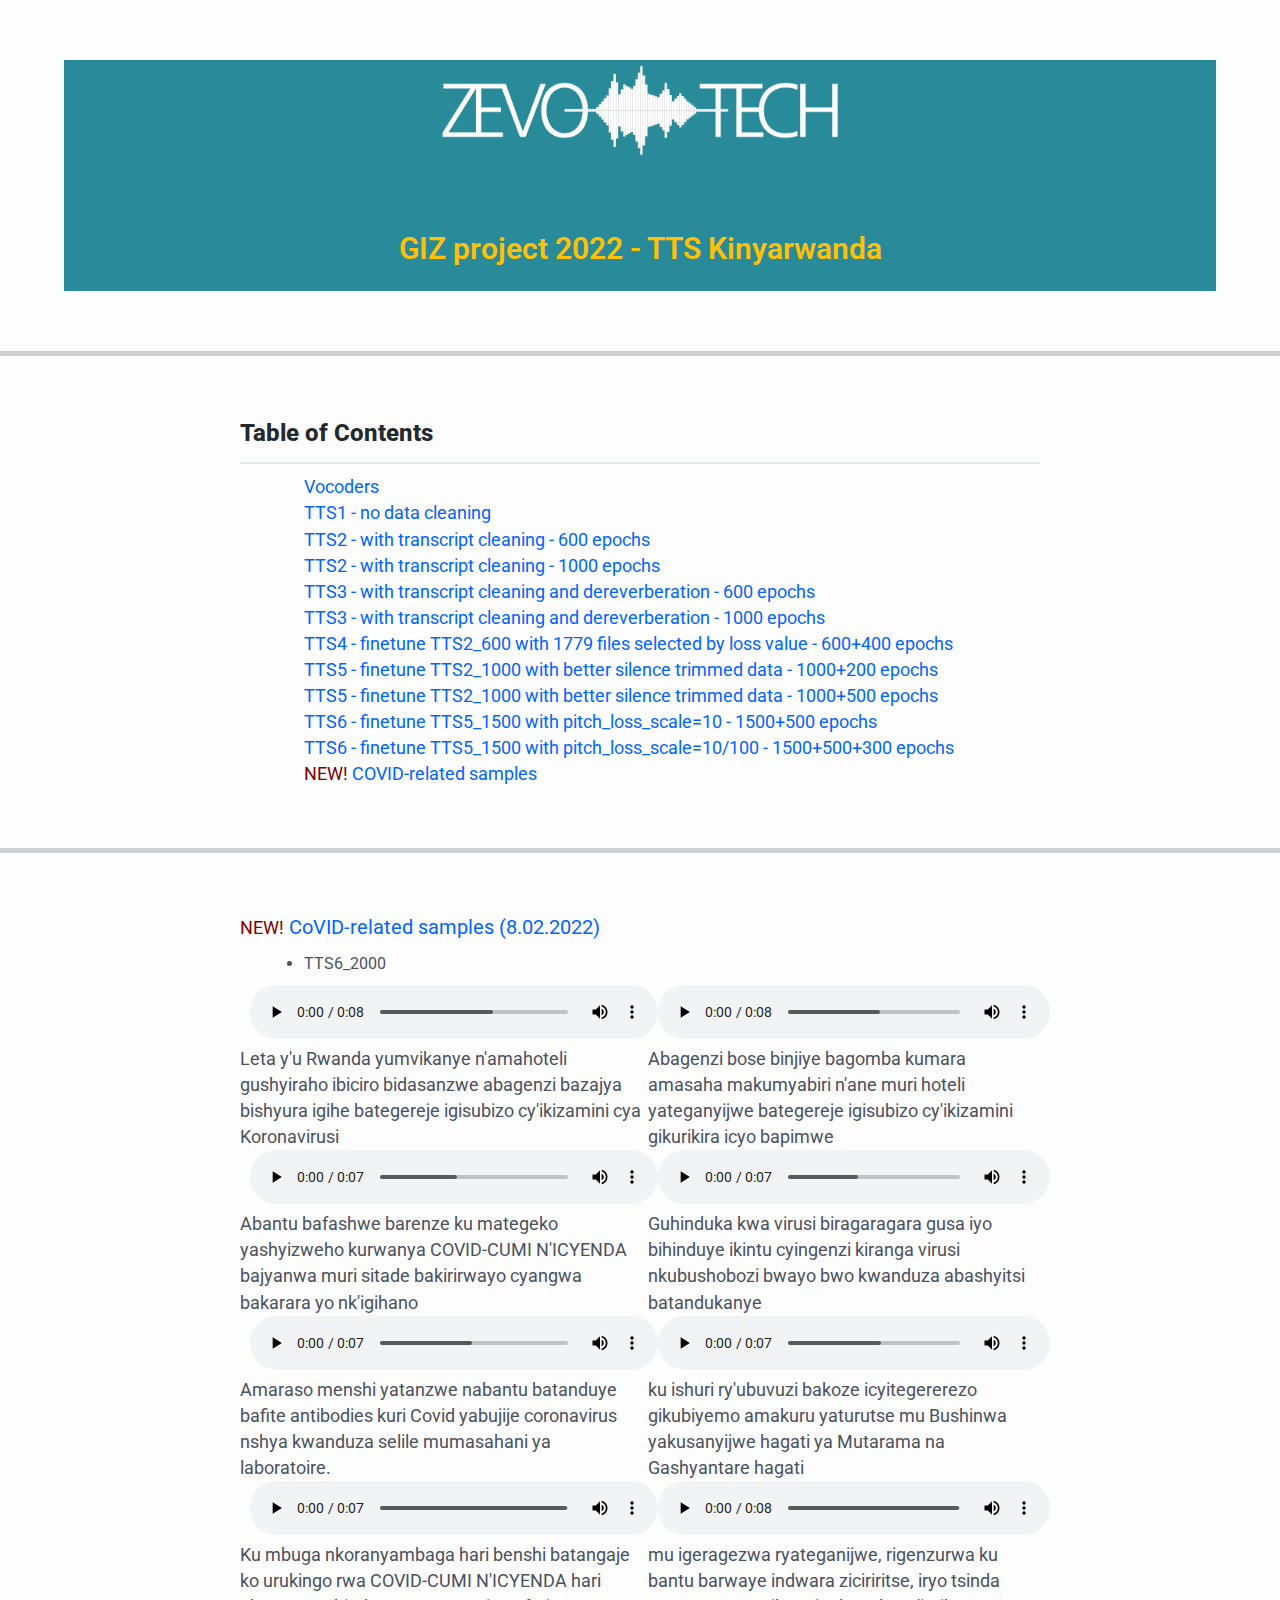
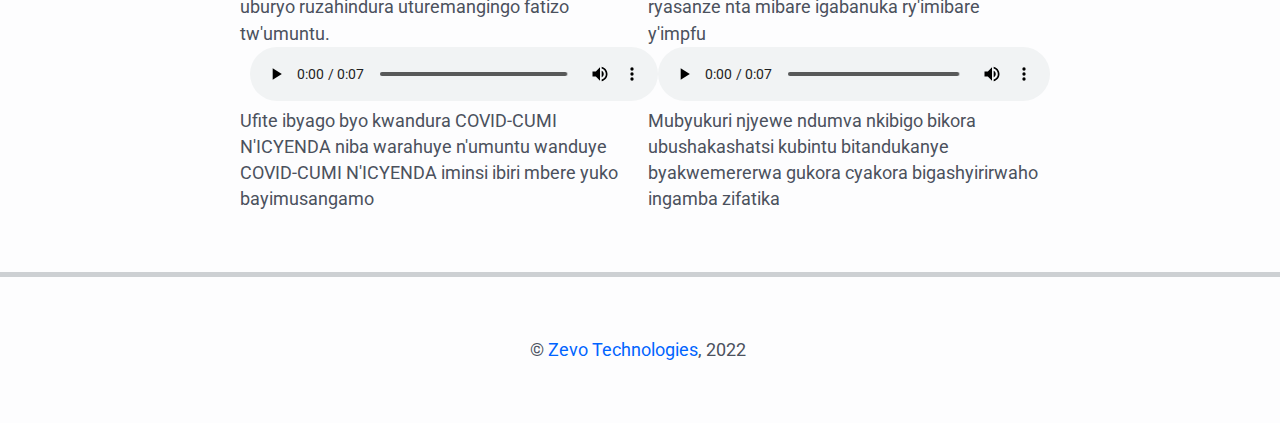
<file: giz/covid.html>
<!DOCTYPE html>
<html lang="en">

<head>
    <title>GIZ project - Audio Samples</title>

    <link href="https://fonts.googleapis.com/css?family=Crimson+Text:400,400i" rel="stylesheet">
    <link href="https://fonts.googleapis.com/css?family=Open+Sans:400,600" rel="stylesheet">
    <link rel="stylesheet" type="text/css" href="index.css">
 
    <link rel="preconnect" href="https://fonts.googleapis.com">
<link rel="preconnect" href="https://fonts.gstatic.com" crossorigin>
<link href="https://fonts.googleapis.com/css2?family=Roboto:wght@400;600&display=swap" rel="stylesheet">
    <meta charset="utf-8">
    <meta name="viewport" content="width=device-width, initial-scale=1.0">
</head>

<body>
    
    
    <div id='title' class='section' style="background:#298b99;text-align:center; width:90%; max-width:100%">
        <a href="https://zevo-tech.com/company/"><img src="zevotech.png" height=100 style="text-align:center"></img></a>
        <h2 style="color:#ffc107;padding-bottom:20px">GIZ project 2022 - TTS Kinyarwanda</h2>
    </div>
    <hr>
    
    <div id = "toc" class='section'>
        <h3>Table of Contents</h3>
        <ul style="list-style-type:none;">
            <li><a href="index.html#vocoders">Vocoders</a> </li>
            <li><a href="tts1.html#tts1">TTS1 - no data cleaning</a></li>
            <li><a href="tts2.html#tts2_600">TTS2 - with transcript cleaning - 600 epochs</a></li>
            <li><a href="tts2.html#tts2_1000">TTS2 - with transcript cleaning - 1000 epochs</a></li>
            <li><a href="tts3.html#tts3_600">TTS3 - with transcript cleaning and dereverberation - 600 epochs</a></li>
            <li><a href="tts3.html#tts3_1000">TTS3 - with transcript cleaning and dereverberation - 1000 epochs</a></li>
            <li><a href="tts4.html#tts4_1000">TTS4 - finetune TTS2_600 with 1779 files selected by loss value - 600+400 epochs</a></li>
            <li><a href="tts5.html#tts5_1200">TTS5 - finetune TTS2_1000 with better silence trimmed data - 1000+200 epochs</a></li>
            <li><a href="tts5.html#tts5_1500">TTS5 - finetune TTS2_1000 with better silence trimmed data - 1000+500 epochs</a></li>
            <li><a href="tts6.html#tts6_2000">TTS6 - finetune TTS5_1500 with pitch_loss_scale=10 - 1500+500 epochs</a></li>
            <li><a href="tts6.html#tts6_2300">TTS6 - finetune TTS5_1500 with pitch_loss_scale=10/100 - 1500+500+300 epochs</a></li>
            <li><a href="covid.html#covid"><strong style="color:maroon">NEW!</strong> COVID-related samples</a></li>
        </ul>
    </div>



    <!-- COVID SAMPLES -->
        <hr>
        <div id='covid' class='section'>
        <h4><strong style="color:maroon">NEW!</strong> CoVID-related samples (8.02.2022)</h4>
            <ul>
                <li>TTS6_2000</li>
            </ul> 
        
        
        <table border="2" align="center" cellpadding="20" cellspacing="0" bordercolor="#F4F4F4" style="width:100%">
            <!--<table border="1" style="width:50%" align="center">-->

            <tbody style="width:90%">
			
            <tr>
                <td><div class='labeled-audio'><audio preload='metadata' controls><source src='samples/covid/covid_15000.wav' type='audio/mpeg'></audio>
                    Leta y'u Rwanda yumvikanye n'amahoteli gushyiraho ibiciro bidasanzwe abagenzi bazajya bishyura igihe bategereje igisubizo cy'ikizamini cya Koronavirusi</div></td>
                <td><div class='labeled-audio'><audio preload='metadata' controls><source src='samples/covid/covid_15001.wav' type='audio/mpeg'></audio>
                     Abagenzi bose binjiye bagomba kumara amasaha makumyabiri n'ane muri hoteli yateganyijwe bategereje igisubizo cy'ikizamini gikurikira icyo bapimwe</div></td>
            </tr>

            <tr>
                 <td><div class='labeled-audio'><audio preload='metadata' controls><source src='samples/covid/covid_15002.wav' type='audio/mpeg'></audio>
                 Abantu bafashwe barenze ku mategeko yashyizweho kurwanya COVID-CUMI N'ICYENDA bajyanwa muri sitade bakirirwayo cyangwa bakarara yo nk'igihano</div></td>
                <td><div class='labeled-audio'><audio preload='metadata' controls><source src='samples/covid/covid_15003.wav' type='audio/mpeg'></audio>
                Guhinduka kwa virusi biragaragara gusa iyo bihinduye ikintu cyingenzi kiranga virusi nkubushobozi bwayo bwo kwanduza abashyitsi batandukanye</div></td>
            </tr>

            <tr>
                <td><div class='labeled-audio'><audio preload='metadata' controls><source src='samples/covid/covid_15004.wav' type='audio/mpeg'></audio>
                 Amaraso menshi yatanzwe nabantu batanduye bafite antibodies kuri Covid yabujije coronavirus nshya kwanduza selile mumasahani ya laboratoire.</div></td>
                <td><div class='labeled-audio'><audio preload='metadata' controls><source src='samples/covid/covid_15005.wav' type='audio/mpeg'></audio>
                ku ishuri ry'ubuvuzi  bakoze icyitegererezo gikubiyemo amakuru yaturutse mu Bushinwa yakusanyijwe hagati ya Mutarama na Gashyantare hagati</div></td>
            </tr>
                
            <tr>
                <td><div class='labeled-audio'><audio preload='metadata' controls><source src='samples/covid/covid_15006.wav' type='audio/mpeg'></audio>
                Ku mbuga nkoranyambaga hari benshi batangaje ko urukingo rwa COVID-CUMI N'ICYENDA hari uburyo ruzahindura uturemangingo fatizo tw'umuntu.</div></td>
                <td><div class='labeled-audio'><audio preload='metadata' controls><source src='samples/covid/covid_15007.wav' type='audio/mpeg'></audio>
                mu igeragezwa ryateganijwe, rigenzurwa ku bantu barwaye indwara ziciriritse, iryo tsinda ryasanze nta mibare igabanuka ry'imibare y'impfu</div></td>
            </tr>

            <tr>
                <td><div class='labeled-audio'><audio preload='metadata' controls><source src='samples/covid/covid_15008.wav' type='audio/mpeg'></audio>
                Ufite ibyago byo kwandura COVID-CUMI N'ICYENDA niba warahuye n'umuntu wanduye COVID-CUMI N'ICYENDA iminsi ibiri mbere yuko bayimusangamo</div></td>
                <td><div class='labeled-audio'><audio preload='metadata' controls><source src='samples/covid/covid_15009.wav' type='audio/mpeg'></audio>
                Mubyukuri njyewe ndumva nkibigo bikora ubushakashatsi kubintu bitandukanye byakwemererwa gukora cyakora bigashyirirwaho ingamba zifatika</div></td>
            </tr>


          

            </tbody>
        </table>
        </div>



    
    <hr>
    <p style="text-align:center"> © <a href="https://zevo-tech.com/company/">Zevo Technologies</a>, 2022</p>
 



</body>
</html>
</file>
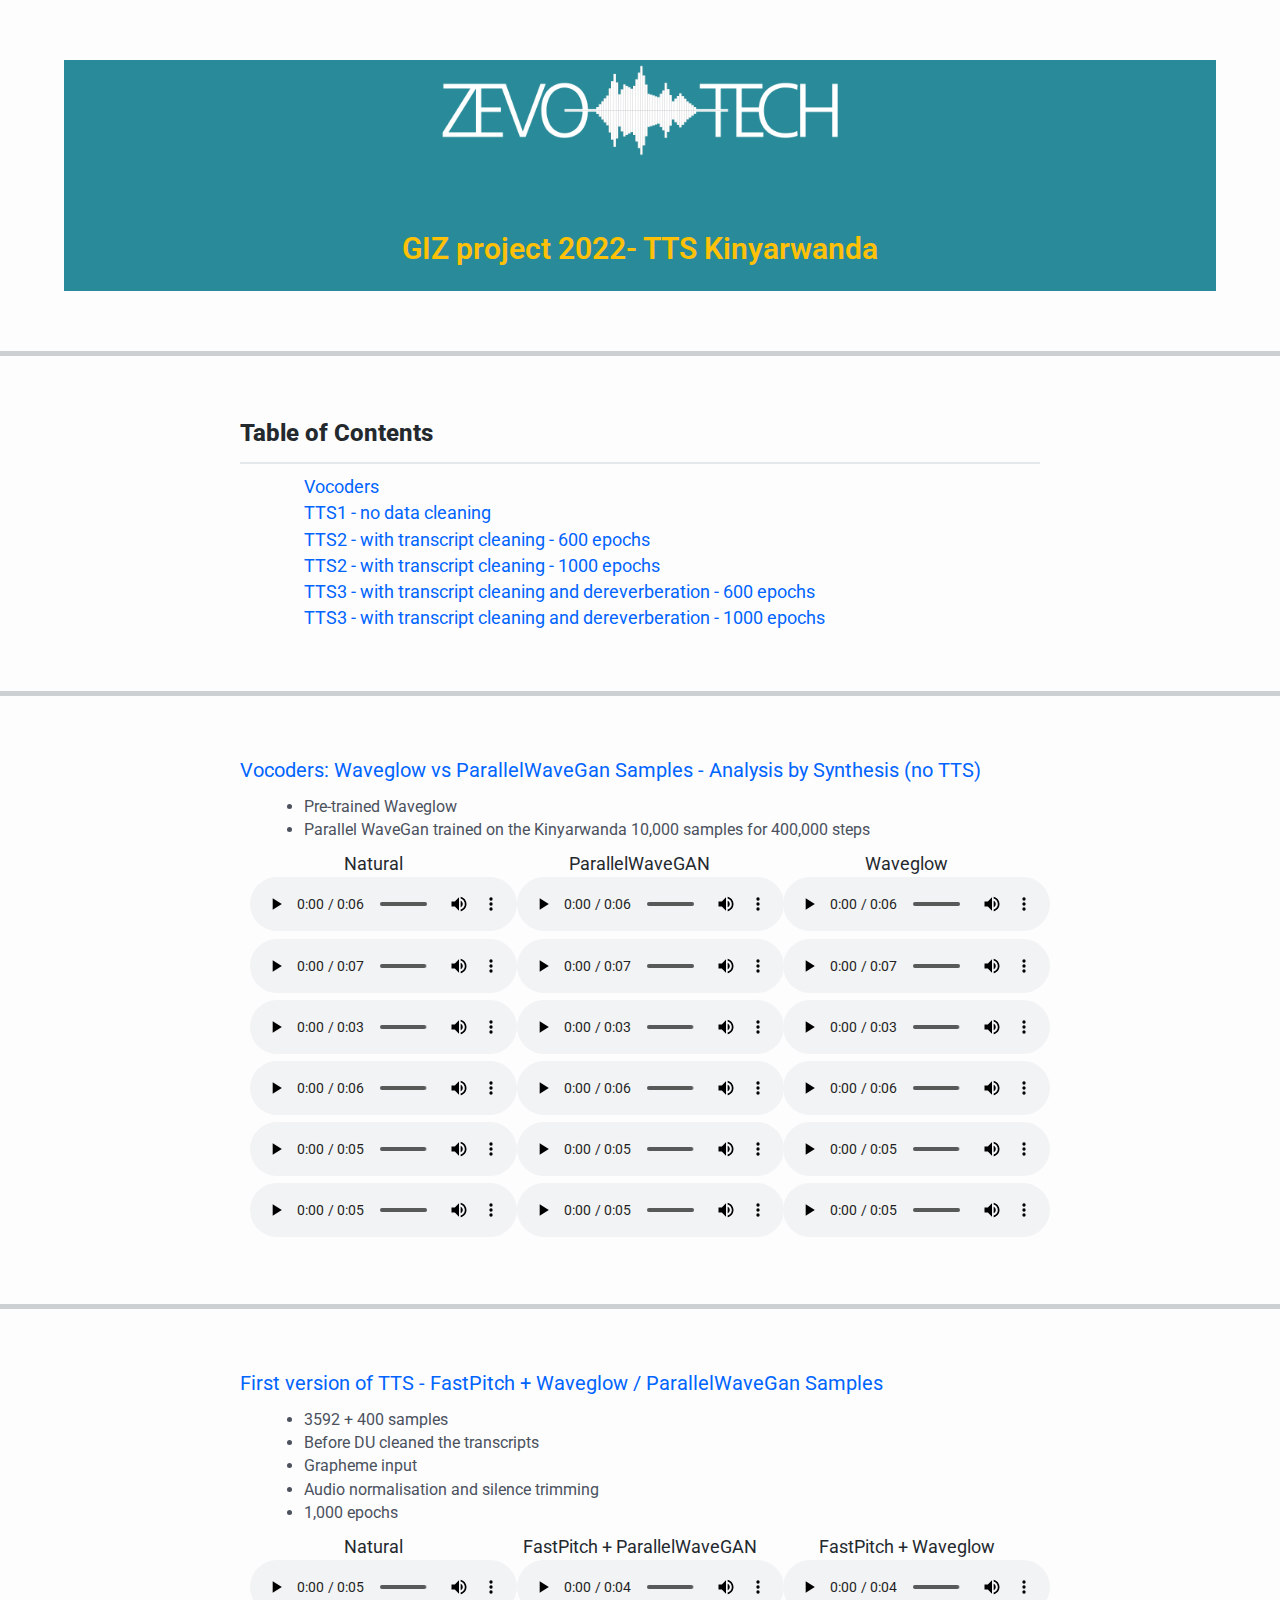
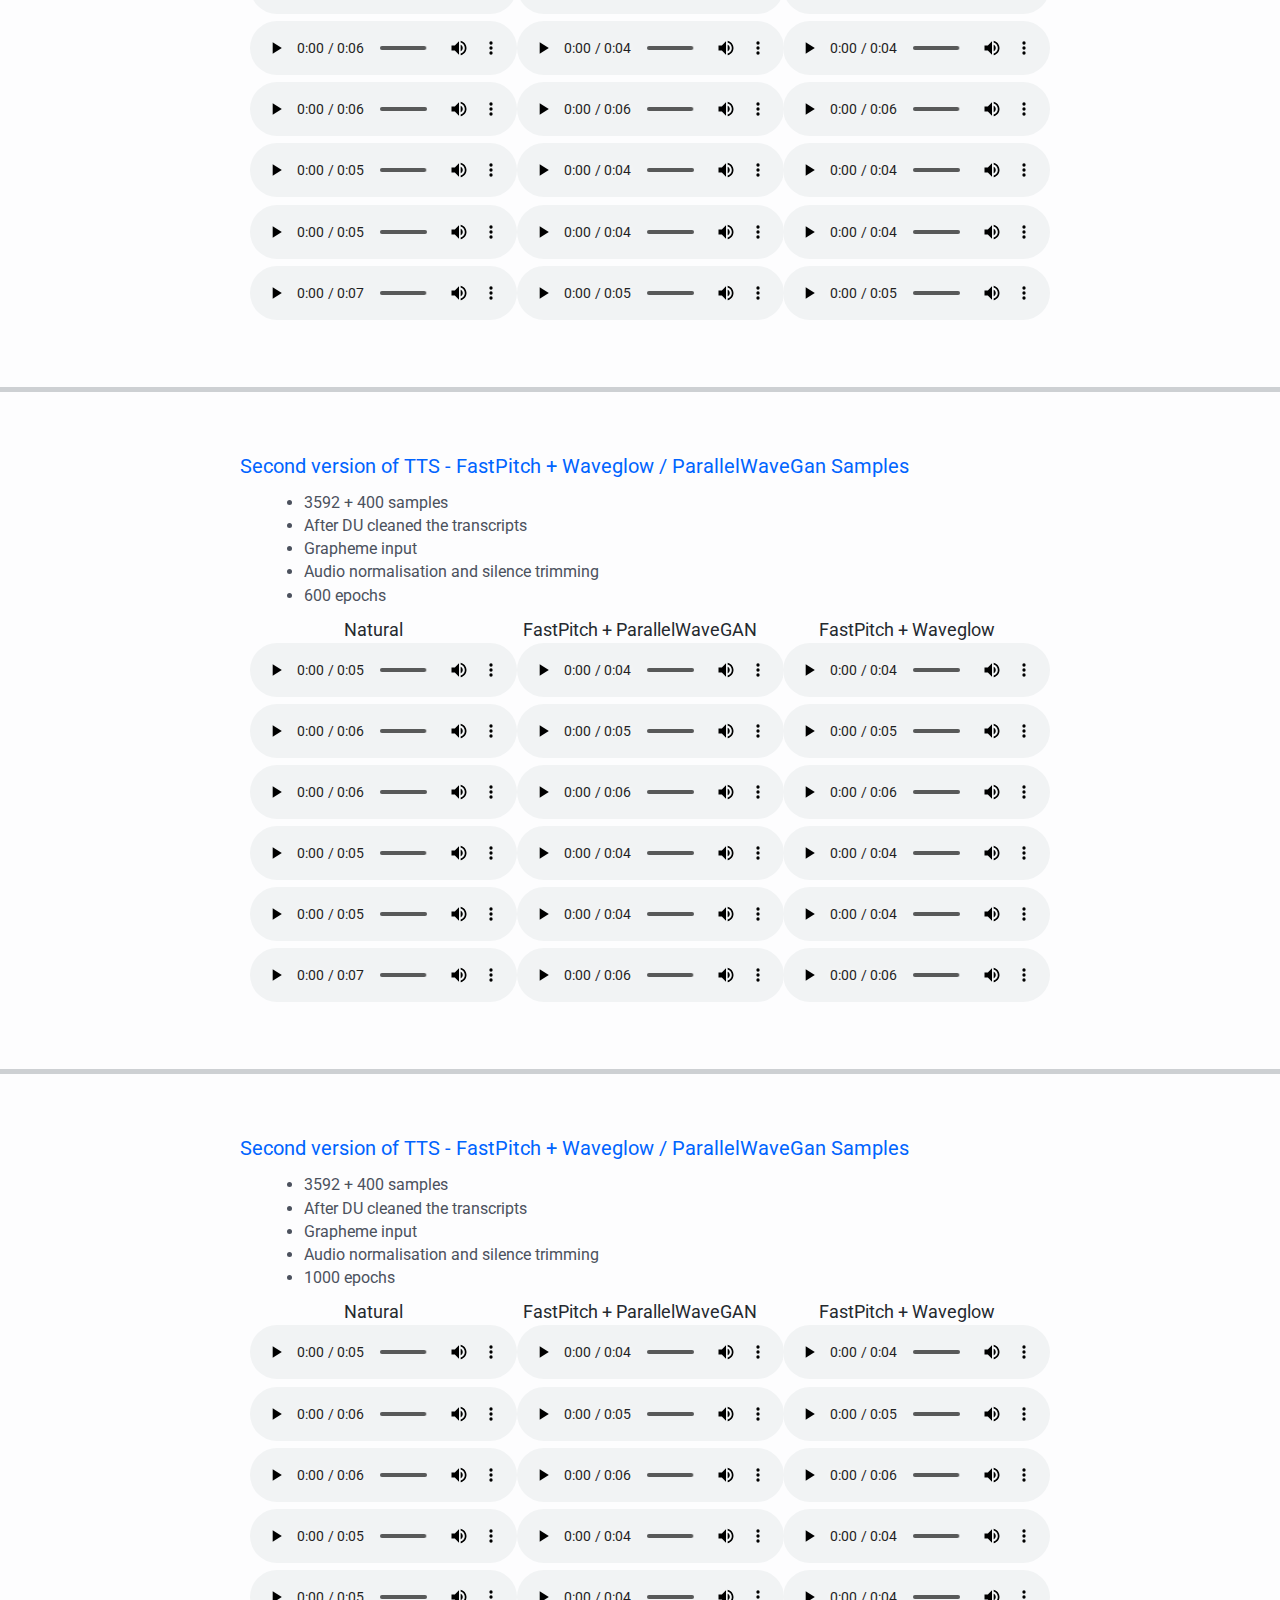
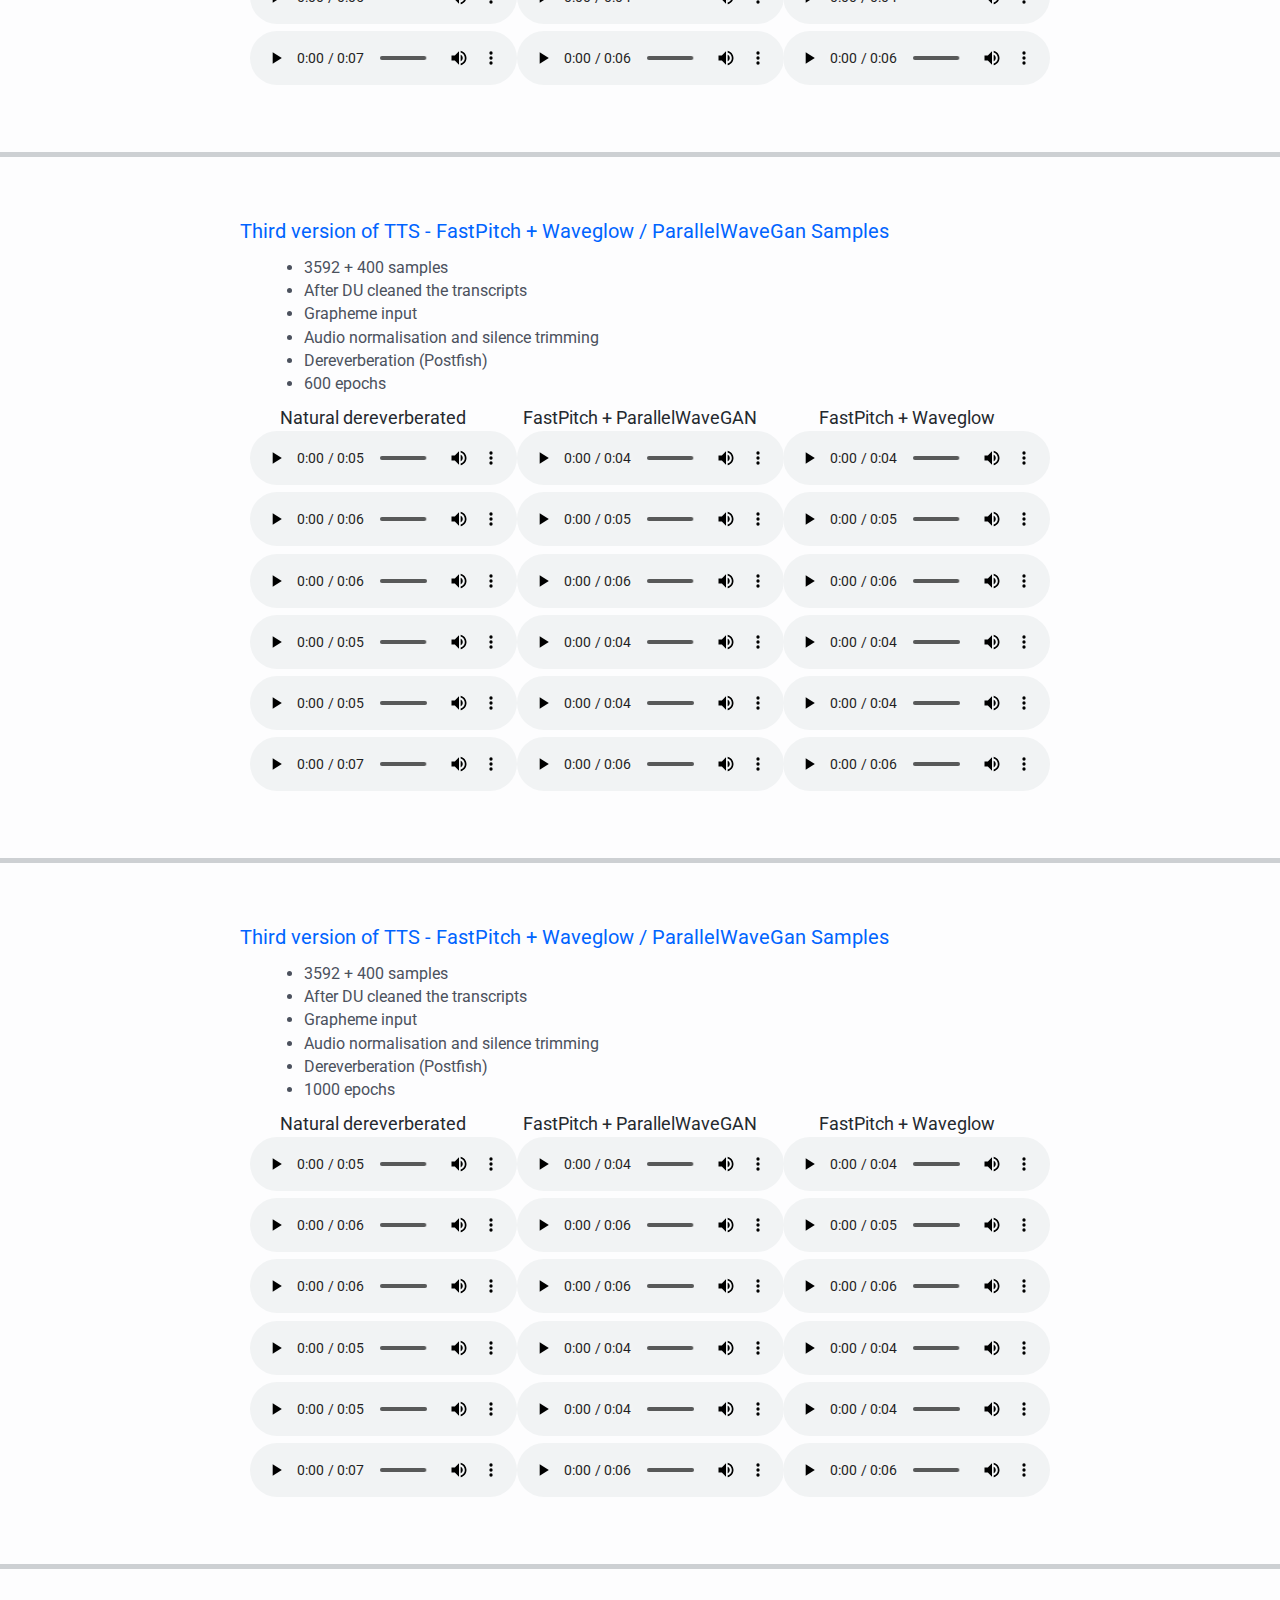
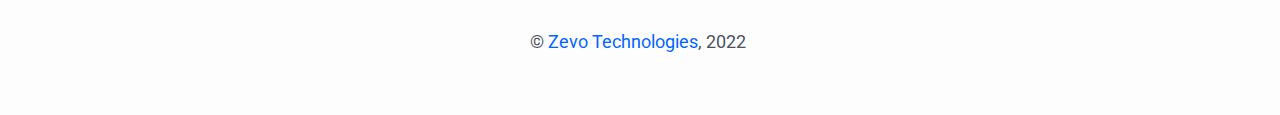
<file: giz/full_index.html>
<!DOCTYPE html>
<html lang="en">

<head>
    <title>GIZ project - Audio Samples</title>

    <link href="https://fonts.googleapis.com/css?family=Crimson+Text:400,400i" rel="stylesheet">
    <link href="https://fonts.googleapis.com/css?family=Open+Sans:400,600" rel="stylesheet">
    <link rel="stylesheet" type="text/css" href="index.css">
 
    <link rel="preconnect" href="https://fonts.googleapis.com">
<link rel="preconnect" href="https://fonts.gstatic.com" crossorigin>
<link href="https://fonts.googleapis.com/css2?family=Roboto:wght@400;600&display=swap" rel="stylesheet">
    <meta charset="utf-8">
    <meta name="viewport" content="width=device-width, initial-scale=1.0">
</head>

<body>
    
    
    <div id='title' class='section' style="background:#298b99;text-align:center; width:90%; max-width:100%">
        <a href="https://zevo-tech.com/company/"><img src="zevotech.png" height=100 style="text-align:center"></img></a>
        <h2 style="color:#ffc107;padding-bottom:20px">GIZ project 2022- TTS Kinyarwanda</h2>
    </div>
    <hr>
    
    <div id = "toc" class='section'>
        <h3>Table of Contents</h3>
        <ul style="list-style-type:none;">
            <li><a href="#vocoders">Vocoders</a></li>
            <li><a href="#tts1">TTS1 - no data cleaning</a></li>
            <li><a href="#tts2_600">TTS2 - with transcript cleaning - 600 epochs</a></li>
            <li><a href="#tts2_1000">TTS2 - with transcript cleaning - 1000 epochs</a></li>
            <li><a href="#tts3_600">TTS3 - with transcript cleaning and dereverberation - 600 epochs</a></li>
            <li><a href="#tts3_1000">TTS3 - with transcript cleaning and dereverberation - 1000 epochs</a></li>
        </ul>
    </div>



    <!--VOCODERS-->
    <hr>
    <div id='vocoders' class='section'>
        <h4>Vocoders: Waveglow vs ParallelWaveGan Samples - Analysis by Synthesis (no TTS)</h4>
            <ul>
              <li>Pre-trained Waveglow</li>
              <li>Parallel WaveGan trained on the Kinyarwanda 10,000 samples for 400,000 steps</li>
            </ul> 

        
        
        <table border="2" align="center" cellpadding="20" cellspacing="0" bordercolor="#F4F4F4" style="width:100%">
            <tbody style="width:90%">
			<tr>
                <th style="width:33%">Natural</th>
                <th style="width:33%">ParallelWaveGAN</th>
                <th style="width:33%">Waveglow</th>
            </tr>
            <tr>
                <td><div class='labeled-audio'><audio preload='metadata' controls><source src='samples/natural/TTS_01_1.wav' type='audio/mpeg'></audio></div></td>
                <td><div class='labeled-audio'><audio preload='metadata' controls><source src='samples/vocoder/paralelwg/TTS_01_1_gen.wav' type='audio/mpeg'></audio></div></td>
                <td><div class='labeled-audio'><audio preload='metadata' controls><source src='samples/vocoder/waveglow/TTS_01_1.wav_synthesis.wav' type='audio/mpeg'></audio></div></td>
            </tr>

            <tr>
                <td><div class='labeled-audio'><audio preload='metadata' controls><source src='samples/natural/TTS_01_2.wav' type='audio/mpeg'></audio></div></td>   
                <td><div class='labeled-audio'><audio preload='metadata' controls><source src='samples/vocoder/paralelwg/TTS_01_2_gen.wav' type='audio/mpeg'></audio></div></td>
                <td><div class='labeled-audio'><audio preload='metadata' controls><source src='samples/vocoder/waveglow/TTS_01_2.wav_synthesis.wav' type='audio/mpeg'></audio></div></td>
            </tr>

            <tr>
                <td><div class='labeled-audio'><audio preload='metadata' controls><source src='samples/natural/TTS_01_3.wav' type='audio/mpeg'></audio></div></td>
                <td><div class='labeled-audio'><audio preload='metadata' controls><source src='samples/vocoder/paralelwg/TTS_01_3_gen.wav' type='audio/mpeg'></audio></div></td>
                <td><div class='labeled-audio'><audio preload='metadata' controls><source src='samples/vocoder/waveglow/TTS_01_3.wav_synthesis.wav' type='audio/mpeg'></audio></div></td>
            </tr>
                
            <tr>
                <td><div class='labeled-audio'><audio preload='metadata' controls><source src='samples/natural/TTS_01_4.wav' type='audio/mpeg'></audio></div></td>
                <td><div class='labeled-audio'><audio preload='metadata' controls><source src='samples/vocoder/paralelwg/TTS_01_4_gen.wav' type='audio/mpeg'></audio></div></td>
                <td><div class='labeled-audio'><audio preload='metadata' controls><source src='samples/vocoder/waveglow/TTS_01_4.wav_synthesis.wav' type='audio/mpeg'></audio></div></td>
            </tr>

            <tr>
                <td><div class='labeled-audio'><audio preload='metadata' controls><source src='samples/natural/TTS_01_5.wav' type='audio/mpeg'></audio></div></td>
                <td><div class='labeled-audio'><audio preload='metadata' controls><source src='samples/vocoder/paralelwg/TTS_01_5_gen.wav' type='audio/mpeg'></audio></div></td>
                <td><div class='labeled-audio'><audio preload='metadata' controls><source src='samples/vocoder/waveglow/TTS_01_5.wav_synthesis.wav' type='audio/mpeg'></audio></div></td>
            </tr>
            <tr>
                <td><div class='labeled-audio'><audio preload='metadata' controls><source src='samples/natural/TTS_01_6.wav' type='audio/mpeg'></audio></div></td>
                <td><div class='labeled-audio'><audio preload='metadata' controls><source src='samples/vocoder/paralelwg/TTS_01_6_gen.wav' type='audio/mpeg'></audio></div></td>
                <td><div class='labeled-audio'><audio preload='metadata' controls><source src='samples/vocoder/waveglow/TTS_01_6.wav_synthesis.wav' type='audio/mpeg'></audio></div></td>
            </tr>

            </tbody>
        </table>
        </div>


    <!-- FIRST VERSION - tts_1 -->
    <hr>
     <div id='tts1' class='section'>
        <h4>First version of TTS - FastPitch + Waveglow / ParallelWaveGan Samples</h4>
            <ul>
                  <li>3592 + 400 samples</li>
                  <li>Before DU cleaned the transcripts</li>
                  <li>Grapheme input</li>
                  <li>Audio normalisation and silence trimming</li>
                  <li>1,000 epochs</li>
            </ul> 

        
        <table border="2" align="center" cellpadding="20" cellspacing="0" bordercolor="#F4F4F4" style="width:100%">
            <tbody style="width:90%">
			<tr>
                <th style="width:33%">Natural</th>
                <th style="width:33%">FastPitch + ParallelWaveGAN</th>
                <th style="width:33%">FastPitch + Waveglow</th>
            </tr>
            <tr>
                <td><div class='labeled-audio'><audio preload='metadata' controls><source src='samples/natural/TTS_19_137.wav' type='audio/mpeg'></audio></div></td>
                <td><div class='labeled-audio'><audio preload='metadata' controls><source src='samples/tts_1/parallelwg/pwg_TTS_19_137.wav' type='audio/mpeg'></audio></div></td>
                <td><div class='labeled-audio'><audio preload='metadata' controls><source src='samples/tts_1/waveglow/TTS_19_137.wav' type='audio/mpeg'></audio></div></td>
            </tr>

            <tr>
                 <td><div class='labeled-audio'><audio preload='metadata' controls><source src='samples/natural/TTS_19_138.wav' type='audio/mpeg'></audio></div></td>
                <td><div class='labeled-audio'><audio preload='metadata' controls><source src='samples/tts_1/parallelwg/pwg_TTS_19_138.wav' type='audio/mpeg'></audio></div></td>
                <td><div class='labeled-audio'><audio preload='metadata' controls><source src='samples/tts_1/waveglow/TTS_19_138.wav' type='audio/mpeg'></audio></div></td>
            </tr>

            <tr>
                <td><div class='labeled-audio'><audio preload='metadata' controls><source src='samples/natural/TTS_19_139.wav' type='audio/mpeg'></audio></div></td>
                <td><div class='labeled-audio'><audio preload='metadata' controls><source src='samples/tts_1/parallelwg/pwg_TTS_19_139.wav' type='audio/mpeg'></audio></div></td>
                <td><div class='labeled-audio'><audio preload='metadata' controls><source src='samples/tts_1/waveglow/TTS_19_139.wav' type='audio/mpeg'></audio></div></td>
            </tr>
                
            <tr>
                <td><div class='labeled-audio'><audio preload='metadata' controls><source src='samples/natural/TTS_19_140.wav' type='audio/mpeg'></audio></div></td>
                <td><div class='labeled-audio'><audio preload='metadata' controls><source src='samples/tts_1/parallelwg/pwg_TTS_19_140.wav' type='audio/mpeg'></audio></div></td>
                <td><div class='labeled-audio'><audio preload='metadata' controls><source src='samples/tts_1/waveglow/TTS_19_140.wav' type='audio/mpeg'></audio></div></td>
            </tr>

            <tr>
                <td><div class='labeled-audio'><audio preload='metadata' controls><source src='samples/natural/TTS_19_141.wav' type='audio/mpeg'></audio></div></td>
                <td><div class='labeled-audio'><audio preload='metadata' controls><source src='samples/tts_1/parallelwg/pwg_TTS_19_141.wav' type='audio/mpeg'></audio></div></td>
                <td><div class='labeled-audio'><audio preload='metadata' controls><source src='samples/tts_1/waveglow/TTS_19_141.wav' type='audio/mpeg'></audio></div></td>
            </tr>


            <tr>
                <td><div class='labeled-audio'><audio preload='metadata' controls><source src='samples/natural/TTS_19_142.wav' type='audio/mpeg'></audio></div></td>
                <td><div class='labeled-audio'><audio preload='metadata' controls><source src='samples/tts_1/parallelwg/pwg_TTS_19_142.wav' type='audio/mpeg'></audio></div></td>
                <td><div class='labeled-audio'><audio preload='metadata' controls><source src='samples/tts_1/waveglow/TTS_19_142.wav' type='audio/mpeg'></audio></div></td>
            </tr>

            </tbody>
        </table>
        </div>


        <!-- SECOND VERSION - tts_2_600 -->
        <hr>
        <div id='tts2_600' class='section'>

        <h4>Second version of TTS - FastPitch + Waveglow / ParallelWaveGan Samples</h4>
            <ul>
                  <li>3592 + 400 samples</li>
                  <li>After DU cleaned the transcripts</li>
                  <li>Grapheme input</li>
                  <li>Audio normalisation and silence trimming</li>
                  <li>600 epochs</li>
            </ul> 
        
        
        <table border="2" align="center" cellpadding="20" cellspacing="0" bordercolor="#F4F4F4" style="width:100%">
            <!--<table border="1" style="width:50%" align="center">-->

            <tbody style="width:90%">
			<tr>
                <th style="width:33%">Natural</th>
                <th style="width:33%">FastPitch + ParallelWaveGAN</th>
                <th style="width:33%">FastPitch + Waveglow</th>
            </tr>
            <tr>
                <td><div class='labeled-audio'><audio preload='metadata' controls><source src='samples/natural/TTS_19_137.wav' type='audio/mpeg'></audio></div></td>
                <td><div class='labeled-audio'><audio preload='metadata' controls><source src='samples/tts_2_600/parallelwg//pwg_TTS_19_137.wav' type='audio/mpeg'></audio></div></td>
                <td><div class='labeled-audio'><audio preload='metadata' controls><source src='samples/tts_2_600/waveglow/TTS_19_137.wav' type='audio/mpeg'></audio></div></td>
            </tr>

            <tr>
                 <td><div class='labeled-audio'><audio preload='metadata' controls><source src='samples/natural/TTS_19_138.wav' type='audio/mpeg'></audio></div></td>
                <td><div class='labeled-audio'><audio preload='metadata' controls><source src='samples/tts_2_600/parallelwg/pwg_TTS_19_138.wav' type='audio/mpeg'></audio></div></td>
                <td><div class='labeled-audio'><audio preload='metadata' controls><source src='samples/tts_2_600/waveglow/TTS_19_138.wav' type='audio/mpeg'></audio></div></td>
            </tr>

            <tr>
                <td><div class='labeled-audio'><audio preload='metadata' controls><source src='samples/natural/TTS_19_139.wav' type='audio/mpeg'></audio></div></td>
                <td><div class='labeled-audio'><audio preload='metadata' controls><source src='samples/tts_2_600/parallelwg/pwg_TTS_19_139.wav' type='audio/mpeg'></audio></div></td>
                <td><div class='labeled-audio'><audio preload='metadata' controls><source src='samples/tts_2_600/waveglow/TTS_19_139.wav' type='audio/mpeg'></audio></div></td>
            </tr>
                
            <tr>
                <td><div class='labeled-audio'><audio preload='metadata' controls><source src='samples/natural/TTS_19_140.wav' type='audio/mpeg'></audio></div></td>
                <td><div class='labeled-audio'><audio preload='metadata' controls><source src='samples/tts_2_600/parallelwg/pwg_TTS_19_140.wav' type='audio/mpeg'></audio></div></td>
                <td><div class='labeled-audio'><audio preload='metadata' controls><source src='samples/tts_2_600/waveglow/TTS_19_140.wav' type='audio/mpeg'></audio></div></td>
            </tr>

            <tr>
                <td><div class='labeled-audio'><audio preload='metadata' controls><source src='samples/natural/TTS_19_141.wav' type='audio/mpeg'></audio></div></td>
                <td><div class='labeled-audio'><audio preload='metadata' controls><source src='samples/tts_2_600/parallelwg/pwg_TTS_19_141.wav' type='audio/mpeg'></audio></div></td>
                <td><div class='labeled-audio'><audio preload='metadata' controls><source src='samples/tts_2_600/waveglow/TTS_19_141.wav' type='audio/mpeg'></audio></div></td>
            </tr>


            <tr>
                <td><div class='labeled-audio'><audio preload='metadata' controls><source src='samples/natural/TTS_19_142.wav' type='audio/mpeg'></audio></div></td>
                <td><div class='labeled-audio'><audio preload='metadata' controls><source src='samples/tts_2_600/parallelwg/pwg_TTS_19_142.wav' type='audio/mpeg'></audio></div></td>
                <td><div class='labeled-audio'><audio preload='metadata' controls><source src='samples/tts_2_600/waveglow/TTS_19_142.wav' type='audio/mpeg'></audio></div></td>
            </tr>

            </tbody>
        </table>
        </div>


        
        <!-- SECOND VERSION - tts_2_1000 -->
        <hr>
        <div id='tts2_1000' class='section'>

        <h4>Second version of TTS - FastPitch + Waveglow / ParallelWaveGan Samples</h4>
            <ul>
                  <li>3592 + 400 samples</li>
                  <li>After DU cleaned the transcripts</li>
                  <li>Grapheme input</li>
                  <li>Audio normalisation and silence trimming</li>
                  <li>1000 epochs</li>
            </ul> 
        
        
        <table border="2" align="center" cellpadding="20" cellspacing="0" bordercolor="#F4F4F4" style="width:100%">
            <tbody style="width:90%">
			<tr>
                <th style="width:33%">Natural</th>
                <th style="width:33%">FastPitch + ParallelWaveGAN</th>
                <th style="width:33%">FastPitch + Waveglow</th>
            </tr>
            <tr>
                <td><div class='labeled-audio'><audio preload='metadata' controls><source src='samples/natural/TTS_19_137.wav' type='audio/mpeg'></audio></div></td>
                <td><div class='labeled-audio'><audio preload='metadata' controls><source src='samples/tts_2_1000/parallelwg//pwg_TTS_19_137.wav' type='audio/mpeg'></audio></div></td>
                <td><div class='labeled-audio'><audio preload='metadata' controls><source src='samples/tts_2_1000/waveglow/TTS_19_137.wav' type='audio/mpeg'></audio></div></td>
            </tr>

            <tr>
                 <td><div class='labeled-audio'><audio preload='metadata' controls><source src='samples/natural/TTS_19_138.wav' type='audio/mpeg'></audio></div></td>
                <td><div class='labeled-audio'><audio preload='metadata' controls><source src='samples/tts_2_1000/parallelwg/pwg_TTS_19_138.wav' type='audio/mpeg'></audio></div></td>
                <td><div class='labeled-audio'><audio preload='metadata' controls><source src='samples/tts_2_1000/waveglow/TTS_19_138.wav' type='audio/mpeg'></audio></div></td>
            </tr>

            <tr>
                <td><div class='labeled-audio'><audio preload='metadata' controls><source src='samples/natural/TTS_19_139.wav' type='audio/mpeg'></audio></div></td>
                <td><div class='labeled-audio'><audio preload='metadata' controls><source src='samples/tts_2_1000/parallelwg/pwg_TTS_19_139.wav' type='audio/mpeg'></audio></div></td>
                <td><div class='labeled-audio'><audio preload='metadata' controls><source src='samples/tts_2_1000/waveglow/TTS_19_139.wav' type='audio/mpeg'></audio></div></td>
            </tr>
                
            <tr>
                <td><div class='labeled-audio'><audio preload='metadata' controls><source src='samples/natural/TTS_19_140.wav' type='audio/mpeg'></audio></div></td>
                <td><div class='labeled-audio'><audio preload='metadata' controls><source src='samples/tts_2_1000/parallelwg/pwg_TTS_19_140.wav' type='audio/mpeg'></audio></div></td>
                <td><div class='labeled-audio'><audio preload='metadata' controls><source src='samples/tts_2_1000/waveglow/TTS_19_140.wav' type='audio/mpeg'></audio></div></td>
            </tr>

            <tr>
                <td><div class='labeled-audio'><audio preload='metadata' controls><source src='samples/natural/TTS_19_141.wav' type='audio/mpeg'></audio></div></td>
                <td><div class='labeled-audio'><audio preload='metadata' controls><source src='samples/tts_2_1000/parallelwg/pwg_TTS_19_141.wav' type='audio/mpeg'></audio></div></td>
                <td><div class='labeled-audio'><audio preload='metadata' controls><source src='samples/tts_2_1000/waveglow/TTS_19_141.wav' type='audio/mpeg'></audio></div></td>
            </tr>


            <tr>
                <td><div class='labeled-audio'><audio preload='metadata' controls><source src='samples/natural/TTS_19_142.wav' type='audio/mpeg'></audio></div></td>
                <td><div class='labeled-audio'><audio preload='metadata' controls><source src='samples/tts_2_1000/parallelwg/pwg_TTS_19_142.wav' type='audio/mpeg'></audio></div></td>
                <td><div class='labeled-audio'><audio preload='metadata' controls><source src='samples/tts_2_1000/waveglow/TTS_19_142.wav' type='audio/mpeg'></audio></div></td>
            </tr>

            </tbody>
        </table>
        </div>


        <!-- THIRD VERSION - tts_3_600 -->
        <hr>
        <div id='tts3_600' class='section'>
        <h4>Third version of TTS - FastPitch + Waveglow / ParallelWaveGan Samples</h4>
            <ul>
                <li>3592 + 400 samples</li>
                <li>After DU cleaned the transcripts</li>
                <li>Grapheme input</li>
                <li>Audio normalisation and silence trimming</li>
                <li>Dereverberation (Postfish)</li>
                <li>600 epochs</li>
            </ul> 
        
        
        <table border="2" align="center" cellpadding="20" cellspacing="0" bordercolor="#F4F4F4" style="width:100%">
            <tbody style="width:90%">
			<tr>
                <th style="width:33%">Natural dereverberated</th>
                <th style="width:33%">FastPitch + ParallelWaveGAN</th>
                <th style="width:33%">FastPitch + Waveglow</th>
            </tr>
            <tr>
                <td><div class='labeled-audio'><audio preload='metadata' controls><source src='samples/deverb/TTS_19_137.wav' type='audio/mpeg'></audio></div></td>
                <td><div class='labeled-audio'><audio preload='metadata' controls><source src='samples/tts_3_600/parallelwg/pwg_TTS_19_137.wav' type='audio/mpeg'></audio></div></td>
                <td><div class='labeled-audio'><audio preload='metadata' controls><source src='samples/tts_3_600/waveglow/TTS_19_137.wav' type='audio/mpeg'></audio></div></td>
            </tr>

            <tr>
                 <td><div class='labeled-audio'><audio preload='metadata' controls><source src='samples/deverb/TTS_19_138.wav' type='audio/mpeg'></audio></div></td>
                <td><div class='labeled-audio'><audio preload='metadata' controls><source src='samples/tts_3_600/parallelwg/pwg_TTS_19_138.wav' type='audio/mpeg'></audio></div></td>
                <td><div class='labeled-audio'><audio preload='metadata' controls><source src='samples/tts_3_600/waveglow/TTS_19_138.wav' type='audio/mpeg'></audio></div></td>
            </tr>

            <tr>
                <td><div class='labeled-audio'><audio preload='metadata' controls><source src='samples/deverb/TTS_19_139.wav' type='audio/mpeg'></audio></div></td>
                <td><div class='labeled-audio'><audio preload='metadata' controls><source src='samples/tts_3_600/parallelwg/pwg_TTS_19_139.wav' type='audio/mpeg'></audio></div></td>
                <td><div class='labeled-audio'><audio preload='metadata' controls><source src='samples/tts_3_600/waveglow/TTS_19_139.wav' type='audio/mpeg'></audio></div></td>
            </tr>
                
            <tr>
                <td><div class='labeled-audio'><audio preload='metadata' controls><source src='samples/deverb/TTS_19_140.wav' type='audio/mpeg'></audio></div></td>
                <td><div class='labeled-audio'><audio preload='metadata' controls><source src='samples/tts_3_600/parallelwg/pwg_TTS_19_140.wav' type='audio/mpeg'></audio></div></td>
                <td><div class='labeled-audio'><audio preload='metadata' controls><source src='samples/tts_3_600/waveglow/TTS_19_140.wav' type='audio/mpeg'></audio></div></td>
            </tr>

            <tr>
                <td><div class='labeled-audio'><audio preload='metadata' controls><source src='samples/deverb/TTS_19_141.wav' type='audio/mpeg'></audio></div></td>
                <td><div class='labeled-audio'><audio preload='metadata' controls><source src='samples/tts_3_600/parallelwg/pwg_TTS_19_141.wav' type='audio/mpeg'></audio></div></td>
                <td><div class='labeled-audio'><audio preload='metadata' controls><source src='samples/tts_3_600/waveglow/TTS_19_141.wav' type='audio/mpeg'></audio></div></td>
            </tr>


            <tr>
                <td><div class='labeled-audio'><audio preload='metadata' controls><source src='samples/deverb/TTS_19_142.wav' type='audio/mpeg'></audio></div></td>
                <td><div class='labeled-audio'><audio preload='metadata' controls><source src='samples/tts_3_600/parallelwg/pwg_TTS_19_142.wav' type='audio/mpeg'></audio></div></td>
                <td><div class='labeled-audio'><audio preload='metadata' controls><source src='samples/tts_3_600/waveglow/TTS_19_142.wav' type='audio/mpeg'></audio></div></td>
            </tr>

            </tbody>
        </table>
        </div>


        
        <!-- THIRD VERSION - tts_3_1000 -->
        <hr>
        <div id='tts3_1000' class='section'>
        <h4>Third version of TTS - FastPitch + Waveglow / ParallelWaveGan Samples</h4>
            <ul>
                <li>3592 + 400 samples</li>
                <li>After DU cleaned the transcripts</li>
                <li>Grapheme input</li>
                <li>Audio normalisation and silence trimming</li>
                <li>Dereverberation (Postfish)</li>
                <li>1000 epochs</li>
            </ul> 
        
        
        <table border="2" align="center" cellpadding="20" cellspacing="0" bordercolor="#F4F4F4" style="width:100%">
            <!--<table border="1" style="width:50%" align="center">-->

            <tbody style="width:90%">
			<tr>
                <th style="width:33%">Natural dereverberated</th>
                <th style="width:33%">FastPitch + ParallelWaveGAN</th>
                <th style="width:33%">FastPitch + Waveglow</th>
            </tr>
            <tr>
                <td><div class='labeled-audio'><audio preload='metadata' controls><source src='samples/deverb/TTS_19_137.wav' type='audio/mpeg'></audio></div></td>
                <td><div class='labeled-audio'><audio preload='metadata' controls><source src='samples/tts_3_1000/parallelwg/pwg_TTS_19_137.wav' type='audio/mpeg'></audio></div></td>
                <td><div class='labeled-audio'><audio preload='metadata' controls><source src='samples/tts_3_1000/waveglow/TTS_19_137.wav' type='audio/mpeg'></audio></div></td>
            </tr>

            <tr>
                 <td><div class='labeled-audio'><audio preload='metadata' controls><source src='samples/deverb/TTS_19_138.wav' type='audio/mpeg'></audio></div></td>
                <td><div class='labeled-audio'><audio preload='metadata' controls><source src='samples/tts_3_1000/parallelwg/pwg_TTS_19_138.wav' type='audio/mpeg'></audio></div></td>
                <td><div class='labeled-audio'><audio preload='metadata' controls><source src='samples/tts_3_1000/waveglow/TTS_19_138.wav' type='audio/mpeg'></audio></div></td>
            </tr>

            <tr>
                <td><div class='labeled-audio'><audio preload='metadata' controls><source src='samples/deverb/TTS_19_139.wav' type='audio/mpeg'></audio></div></td>
                <td><div class='labeled-audio'><audio preload='metadata' controls><source src='samples/tts_3_1000/parallelwg/pwg_TTS_19_139.wav' type='audio/mpeg'></audio></div></td>
                <td><div class='labeled-audio'><audio preload='metadata' controls><source src='samples/tts_3_1000/waveglow/TTS_19_139.wav' type='audio/mpeg'></audio></div></td>
            </tr>
                
            <tr>
                <td><div class='labeled-audio'><audio preload='metadata' controls><source src='samples/deverb/TTS_19_140.wav' type='audio/mpeg'></audio></div></td>
                <td><div class='labeled-audio'><audio preload='metadata' controls><source src='samples/tts_3_1000/parallelwg/pwg_TTS_19_140.wav' type='audio/mpeg'></audio></div></td>
                <td><div class='labeled-audio'><audio preload='metadata' controls><source src='samples/tts_3_1000/waveglow/TTS_19_140.wav' type='audio/mpeg'></audio></div></td>
            </tr>

            <tr>
                <td><div class='labeled-audio'><audio preload='metadata' controls><source src='samples/deverb/TTS_19_141.wav' type='audio/mpeg'></audio></div></td>
                <td><div class='labeled-audio'><audio preload='metadata' controls><source src='samples/tts_3_1000/parallelwg/pwg_TTS_19_141.wav' type='audio/mpeg'></audio></div></td>
                <td><div class='labeled-audio'><audio preload='metadata' controls><source src='samples/tts_3_1000/waveglow/TTS_19_141.wav' type='audio/mpeg'></audio></div></td>
            </tr>


            <tr>
                <td><div class='labeled-audio'><audio preload='metadata' controls><source src='samples/deverb/TTS_19_142.wav' type='audio/mpeg'></audio></div></td>
                <td><div class='labeled-audio'><audio preload='metadata' controls><source src='samples/tts_3_1000/parallelwg/pwg_TTS_19_142.wav' type='audio/mpeg'></audio></div></td>
                <td><div class='labeled-audio'><audio preload='metadata' controls><source src='samples/tts_3_1000/waveglow/TTS_19_142.wav' type='audio/mpeg'></audio></div></td>
            </tr>

            </tbody>
        </table>
        </div>



    <hr>
    <p style="text-align:center"> © <a href="https://zevo-tech.com/company/">Zevo Technologies</a>, 2022</p>
 



</body>
</html>
</file>
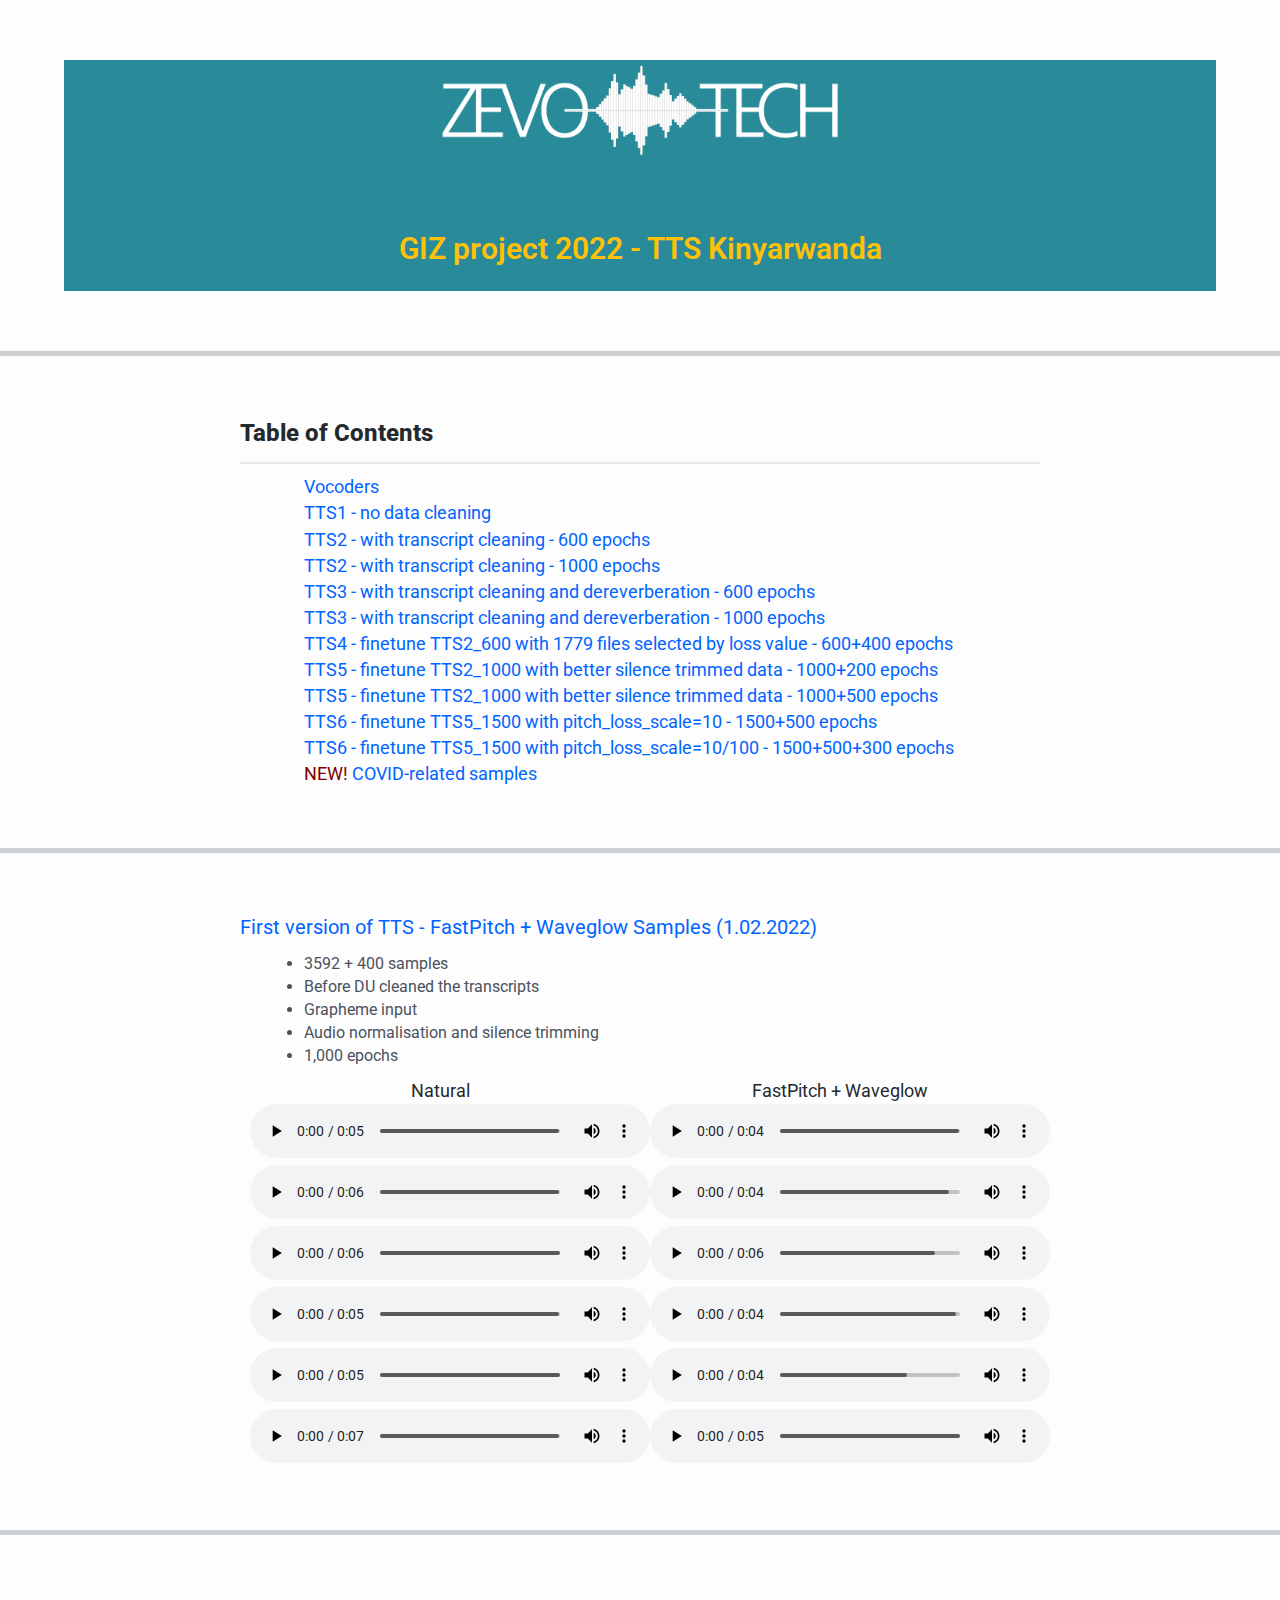
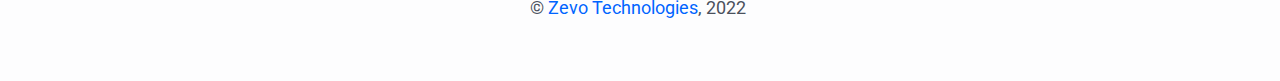
<file: giz/tts1.html>
<!DOCTYPE html>
<html lang="en">

<head>
    <title>GIZ project - Audio Samples</title>

    <link href="https://fonts.googleapis.com/css?family=Crimson+Text:400,400i" rel="stylesheet">
    <link href="https://fonts.googleapis.com/css?family=Open+Sans:400,600" rel="stylesheet">
    <link rel="stylesheet" type="text/css" href="index.css">
 
    <link rel="preconnect" href="https://fonts.googleapis.com">
<link rel="preconnect" href="https://fonts.gstatic.com" crossorigin>
<link href="https://fonts.googleapis.com/css2?family=Roboto:wght@400;600&display=swap" rel="stylesheet">
    <meta charset="utf-8">
    <meta name="viewport" content="width=device-width, initial-scale=1.0">
</head>

<body>
    
    
    <div id='title' class='section' style="background:#298b99;text-align:center; width:90%; max-width:100%">
        <a href="https://zevo-tech.com/company/"><img src="zevotech.png" height=100 style="text-align:center"></img></a>
        <h2 style="color:#ffc107;padding-bottom:20px">GIZ project 2022 - TTS Kinyarwanda</h2>
    </div>
    <hr>
    
    <div id = "toc" class='section'>
        <h3>Table of Contents</h3>
        <ul style="list-style-type:none;">
            <li><a href="index.html#vocoders">Vocoders</a> </li>
            <li><a href="tts1.html#tts1">TTS1 - no data cleaning</a></li>
            <li><a href="tts2.html#tts2_600">TTS2 - with transcript cleaning - 600 epochs</a></li>
            <li><a href="tts2.html#tts2_1000">TTS2 - with transcript cleaning - 1000 epochs</a></li>
            <li><a href="tts3.html#tts3_600">TTS3 - with transcript cleaning and dereverberation - 600 epochs</a></li>
            <li><a href="tts3.html#tts3_1000">TTS3 - with transcript cleaning and dereverberation - 1000 epochs</a></li>
            <li><a href="tts4.html#tts4_1000">TTS4 - finetune TTS2_600 with 1779 files selected by loss value - 600+400 epochs</a></li>
            <li><a href="tts5.html#tts5_1200">TTS5 - finetune TTS2_1000 with better silence trimmed data - 1000+200 epochs</a></li>
            <li><a href="tts5.html#tts5_1500">TTS5 - finetune TTS2_1000 with better silence trimmed data - 1000+500 epochs</a></li>
            <li><a href="tts6.html#tts6_2000">TTS6 - finetune TTS5_1500 with pitch_loss_scale=10 - 1500+500 epochs</a></li>
            <li><a href="tts6.html#tts6_2300">TTS6 - finetune TTS5_1500 with pitch_loss_scale=10/100 - 1500+500+300 epochs</a></li>
            <li><a href="covid.html#covid"><strong style="color:maroon">NEW!</strong> COVID-related samples</a></li>
        </ul>
    </div>



  


    <!-- FIRST VERSION - tts_1 -->
    <hr>
     <div id='tts1' class='section'>
        <h4>First version of TTS - FastPitch + Waveglow Samples (1.02.2022)</h4>
            <ul>
                  <li>3592 + 400 samples</li>
                  <li>Before DU cleaned the transcripts</li>
                  <li>Grapheme input</li>
                  <li>Audio normalisation and silence trimming</li>
                  <li>1,000 epochs</li>
            </ul> 

        
        <table border="2" align="center" cellpadding="20" cellspacing="0" bordercolor="#F4F4F4" style="width:100%">
            <tbody style="width:90%">
			<tr>
                <th style="width:33%">Natural</th>
                <th style="width:33%">FastPitch + Waveglow</th>
            </tr>
            <tr>
                <td><div class='labeled-audio'><audio preload='metadata' controls><source src='samples/natural/TTS_19_137.wav' type='audio/mpeg'></audio></div></td>
                <td><div class='labeled-audio'><audio preload='metadata' controls><source src='samples/tts_1/waveglow/TTS_19_137.wav' type='audio/mpeg'></audio></div></td>
            </tr>

            <tr>
                 <td><div class='labeled-audio'><audio preload='metadata' controls><source src='samples/natural/TTS_19_138.wav' type='audio/mpeg'></audio></div></td>
                <td><div class='labeled-audio'><audio preload='metadata' controls><source src='samples/tts_1/waveglow/TTS_19_138.wav' type='audio/mpeg'></audio></div></td>
            </tr>

            <tr>
                <td><div class='labeled-audio'><audio preload='metadata' controls><source src='samples/natural/TTS_19_139.wav' type='audio/mpeg'></audio></div></td>
                <td><div class='labeled-audio'><audio preload='metadata' controls><source src='samples/tts_1/waveglow/TTS_19_139.wav' type='audio/mpeg'></audio></div></td>
            </tr>
                
            <tr>
                <td><div class='labeled-audio'><audio preload='metadata' controls><source src='samples/natural/TTS_19_140.wav' type='audio/mpeg'></audio></div></td>
                <td><div class='labeled-audio'><audio preload='metadata' controls><source src='samples/tts_1/waveglow/TTS_19_140.wav' type='audio/mpeg'></audio></div></td>
            </tr>

            <tr>
                <td><div class='labeled-audio'><audio preload='metadata' controls><source src='samples/natural/TTS_19_141.wav' type='audio/mpeg'></audio></div></td>
                <td><div class='labeled-audio'><audio preload='metadata' controls><source src='samples/tts_1/waveglow/TTS_19_141.wav' type='audio/mpeg'></audio></div></td>
            </tr>


            <tr>
                <td><div class='labeled-audio'><audio preload='metadata' controls><source src='samples/natural/TTS_19_142.wav' type='audio/mpeg'></audio></div></td>
                <td><div class='labeled-audio'><audio preload='metadata' controls><source src='samples/tts_1/waveglow/TTS_19_142.wav' type='audio/mpeg'></audio></div></td>
            </tr>

            </tbody>
        </table>
        </div>


         
    
    <hr>
    <p style="text-align:center"> © <a href="https://zevo-tech.com/company/">Zevo Technologies</a>, 2022</p>
 



</body>
</html>
</file>
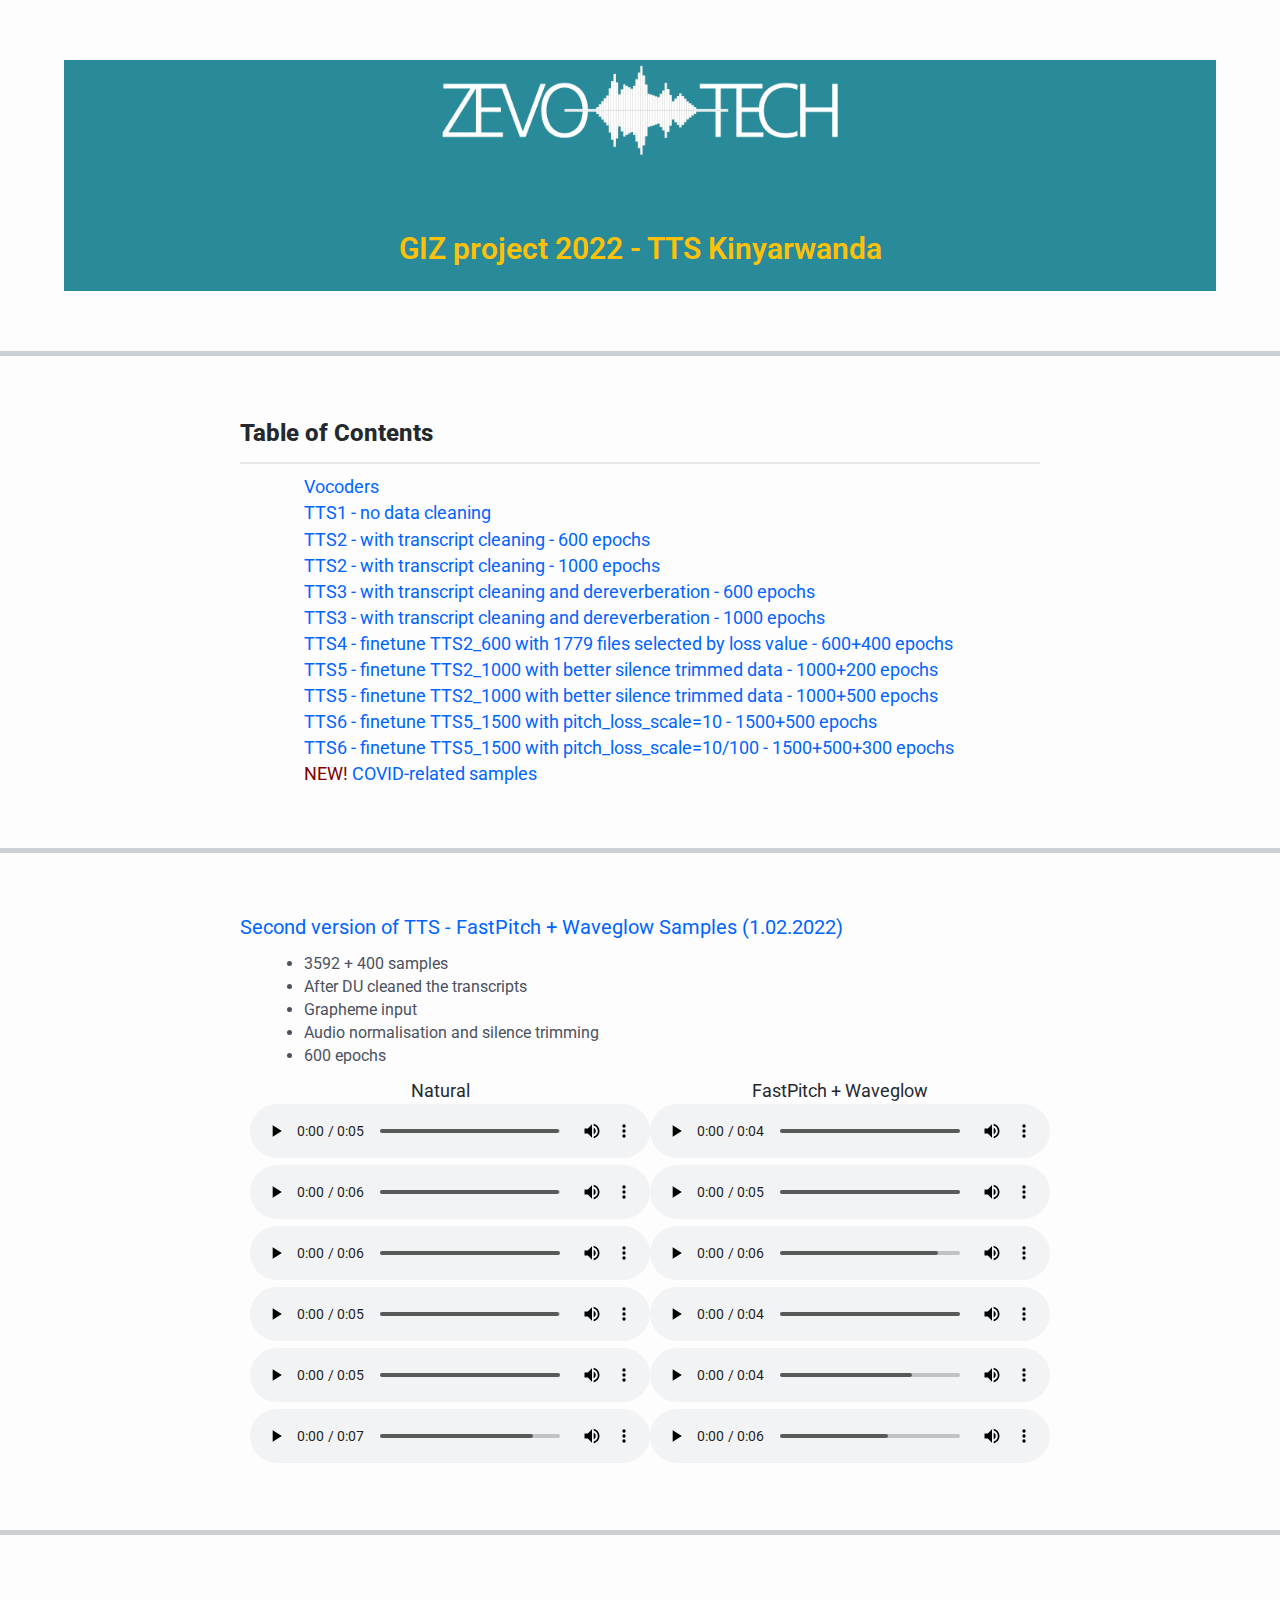
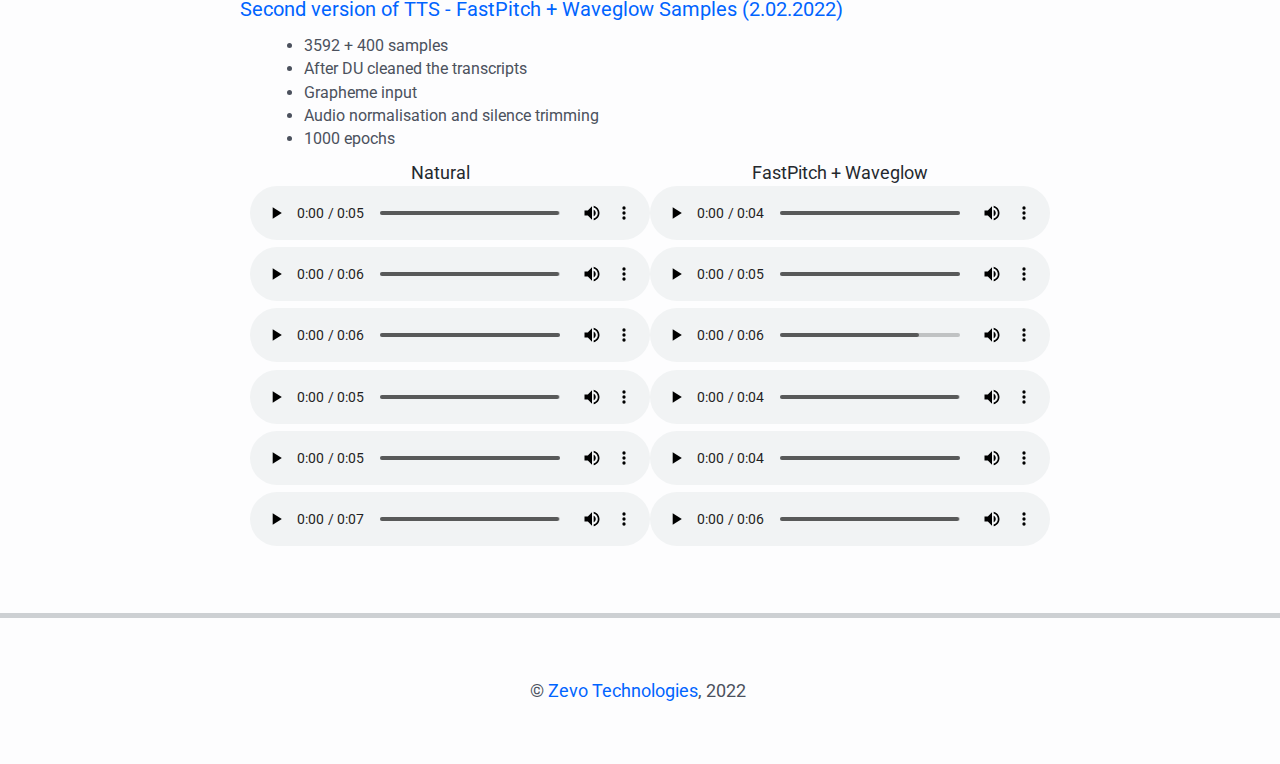
<file: giz/tts2.html>
<!DOCTYPE html>
<html lang="en">

<head>
    <title>GIZ project - Audio Samples</title>

    <link href="https://fonts.googleapis.com/css?family=Crimson+Text:400,400i" rel="stylesheet">
    <link href="https://fonts.googleapis.com/css?family=Open+Sans:400,600" rel="stylesheet">
    <link rel="stylesheet" type="text/css" href="index.css">
 
    <link rel="preconnect" href="https://fonts.googleapis.com">
<link rel="preconnect" href="https://fonts.gstatic.com" crossorigin>
<link href="https://fonts.googleapis.com/css2?family=Roboto:wght@400;600&display=swap" rel="stylesheet">
    <meta charset="utf-8">
    <meta name="viewport" content="width=device-width, initial-scale=1.0">
</head>

<body>
    
    
    <div id='title' class='section' style="background:#298b99;text-align:center; width:90%; max-width:100%">
        <a href="https://zevo-tech.com/company/"><img src="zevotech.png" height=100 style="text-align:center"></img></a>
        <h2 style="color:#ffc107;padding-bottom:20px">GIZ project 2022 - TTS Kinyarwanda</h2>
    </div>
    <hr>
    
   <div id = "toc" class='section'>
        <h3>Table of Contents</h3>
        <ul style="list-style-type:none;">
            <li><a href="index.html#vocoders">Vocoders</a> </li>
            <li><a href="tts1.html#tts1">TTS1 - no data cleaning</a></li>
            <li><a href="tts2.html#tts2_600">TTS2 - with transcript cleaning - 600 epochs</a></li>
            <li><a href="tts2.html#tts2_1000">TTS2 - with transcript cleaning - 1000 epochs</a></li>
            <li><a href="tts3.html#tts3_600">TTS3 - with transcript cleaning and dereverberation - 600 epochs</a></li>
            <li><a href="tts3.html#tts3_1000">TTS3 - with transcript cleaning and dereverberation - 1000 epochs</a></li>
            <li><a href="tts4.html#tts4_1000">TTS4 - finetune TTS2_600 with 1779 files selected by loss value - 600+400 epochs</a></li>
            <li><a href="tts5.html#tts5_1200">TTS5 - finetune TTS2_1000 with better silence trimmed data - 1000+200 epochs</a></li>
            <li><a href="tts5.html#tts5_1500">TTS5 - finetune TTS2_1000 with better silence trimmed data - 1000+500 epochs</a></li>
            <li><a href="tts6.html#tts6_2000">TTS6 - finetune TTS5_1500 with pitch_loss_scale=10 - 1500+500 epochs</a></li>
            <li><a href="tts6.html#tts6_2300">TTS6 - finetune TTS5_1500 with pitch_loss_scale=10/100 - 1500+500+300 epochs</a></li>
            <li><a href="covid.html#covid"><strong style="color:maroon">NEW!</strong> COVID-related samples</a></li>
        </ul>
    </div>



  

        <!-- SECOND VERSION - tts_2_600 -->
        <hr>
        <div id='tts2_600' class='section'>

        <h4>Second version of TTS - FastPitch + Waveglow  Samples (1.02.2022)</h4>
            <ul>
                  <li>3592 + 400 samples</li>
                  <li>After DU cleaned the transcripts</li>
                  <li>Grapheme input</li>
                  <li>Audio normalisation and silence trimming</li>
                  <li>600 epochs</li>
            </ul> 
        
        
        <table border="2" align="center" cellpadding="20" cellspacing="0" bordercolor="#F4F4F4" style="width:100%">
            <!--<table border="1" style="width:50%" align="center">-->

            <tbody style="width:90%">
			<tr>
                <th style="width:33%">Natural</th>
                <th style="width:33%">FastPitch + Waveglow</th>
            </tr>
            <tr>
                <td><div class='labeled-audio'><audio preload='metadata' controls><source src='samples/natural/TTS_19_137.wav' type='audio/mpeg'></audio></div></td>
                <td><div class='labeled-audio'><audio preload='metadata' controls><source src='samples/tts_2_600/waveglow/TTS_19_137.wav' type='audio/mpeg'></audio></div></td>
            </tr>

            <tr>
                 <td><div class='labeled-audio'><audio preload='metadata' controls><source src='samples/natural/TTS_19_138.wav' type='audio/mpeg'></audio></div></td>
                <td><div class='labeled-audio'><audio preload='metadata' controls><source src='samples/tts_2_600/waveglow/TTS_19_138.wav' type='audio/mpeg'></audio></div></td>
            </tr>

            <tr>
                <td><div class='labeled-audio'><audio preload='metadata' controls><source src='samples/natural/TTS_19_139.wav' type='audio/mpeg'></audio></div></td>
                <td><div class='labeled-audio'><audio preload='metadata' controls><source src='samples/tts_2_600/waveglow/TTS_19_139.wav' type='audio/mpeg'></audio></div></td>
            </tr>
                
            <tr>
                <td><div class='labeled-audio'><audio preload='metadata' controls><source src='samples/natural/TTS_19_140.wav' type='audio/mpeg'></audio></div></td>
                <td><div class='labeled-audio'><audio preload='metadata' controls><source src='samples/tts_2_600/waveglow/TTS_19_140.wav' type='audio/mpeg'></audio></div></td>
            </tr>

            <tr>
                <td><div class='labeled-audio'><audio preload='metadata' controls><source src='samples/natural/TTS_19_141.wav' type='audio/mpeg'></audio></div></td>
                <td><div class='labeled-audio'><audio preload='metadata' controls><source src='samples/tts_2_600/waveglow/TTS_19_141.wav' type='audio/mpeg'></audio></div></td>
            </tr>


            <tr>
                <td><div class='labeled-audio'><audio preload='metadata' controls><source src='samples/natural/TTS_19_142.wav' type='audio/mpeg'></audio></div></td>
                <td><div class='labeled-audio'><audio preload='metadata' controls><source src='samples/tts_2_600/waveglow/TTS_19_142.wav' type='audio/mpeg'></audio></div></td>
            </tr>

            </tbody>
        </table>
        </div>


        <!-- SECOND VERSION - tts_2_1000 -->
        <hr>
        <div id='tts2_1000' class='section'>

        <h4>Second version of TTS - FastPitch + Waveglow Samples (2.02.2022)</h4>
            <ul>
                  <li>3592 + 400 samples</li>
                  <li>After DU cleaned the transcripts</li>
                  <li>Grapheme input</li>
                  <li>Audio normalisation and silence trimming</li>
                  <li>1000 epochs</li>
            </ul> 
        
        
        <table border="2" align="center" cellpadding="20" cellspacing="0" bordercolor="#F4F4F4" style="width:100%">
            <tbody style="width:90%">
			<tr>
                <th style="width:33%">Natural</th>
                <th style="width:33%">FastPitch + Waveglow</th>
            </tr>
            <tr>
                <td><div class='labeled-audio'><audio preload='metadata' controls><source src='samples/natural/TTS_19_137.wav' type='audio/mpeg'></audio></div></td>
                <td><div class='labeled-audio'><audio preload='metadata' controls><source src='samples/tts_2_1000/waveglow/TTS_19_137.wav' type='audio/mpeg'></audio></div></td>
            </tr>

            <tr>
                 <td><div class='labeled-audio'><audio preload='metadata' controls><source src='samples/natural/TTS_19_138.wav' type='audio/mpeg'></audio></div></td>
                <td><div class='labeled-audio'><audio preload='metadata' controls><source src='samples/tts_2_1000/waveglow/TTS_19_138.wav' type='audio/mpeg'></audio></div></td>
            </tr>

            <tr>
                <td><div class='labeled-audio'><audio preload='metadata' controls><source src='samples/natural/TTS_19_139.wav' type='audio/mpeg'></audio></div></td>
                <td><div class='labeled-audio'><audio preload='metadata' controls><source src='samples/tts_2_1000/waveglow/TTS_19_139.wav' type='audio/mpeg'></audio></div></td>
            </tr>
                
            <tr>
                <td><div class='labeled-audio'><audio preload='metadata' controls><source src='samples/natural/TTS_19_140.wav' type='audio/mpeg'></audio></div></td>
                <td><div class='labeled-audio'><audio preload='metadata' controls><source src='samples/tts_2_1000/waveglow/TTS_19_140.wav' type='audio/mpeg'></audio></div></td>
            </tr>

            <tr>
                <td><div class='labeled-audio'><audio preload='metadata' controls><source src='samples/natural/TTS_19_141.wav' type='audio/mpeg'></audio></div></td>
                <td><div class='labeled-audio'><audio preload='metadata' controls><source src='samples/tts_2_1000/waveglow/TTS_19_141.wav' type='audio/mpeg'></audio></div></td>
            </tr>


            <tr>
                <td><div class='labeled-audio'><audio preload='metadata' controls><source src='samples/natural/TTS_19_142.wav' type='audio/mpeg'></audio></div></td>
                <td><div class='labeled-audio'><audio preload='metadata' controls><source src='samples/tts_2_1000/waveglow/TTS_19_142.wav' type='audio/mpeg'></audio></div></td>
            </tr>

            </tbody>
        </table>
        </div>

        
    
    <hr>
    <p style="text-align:center"> © <a href="https://zevo-tech.com/company/">Zevo Technologies</a>, 2022</p>
 



</body>
</html>
</file>
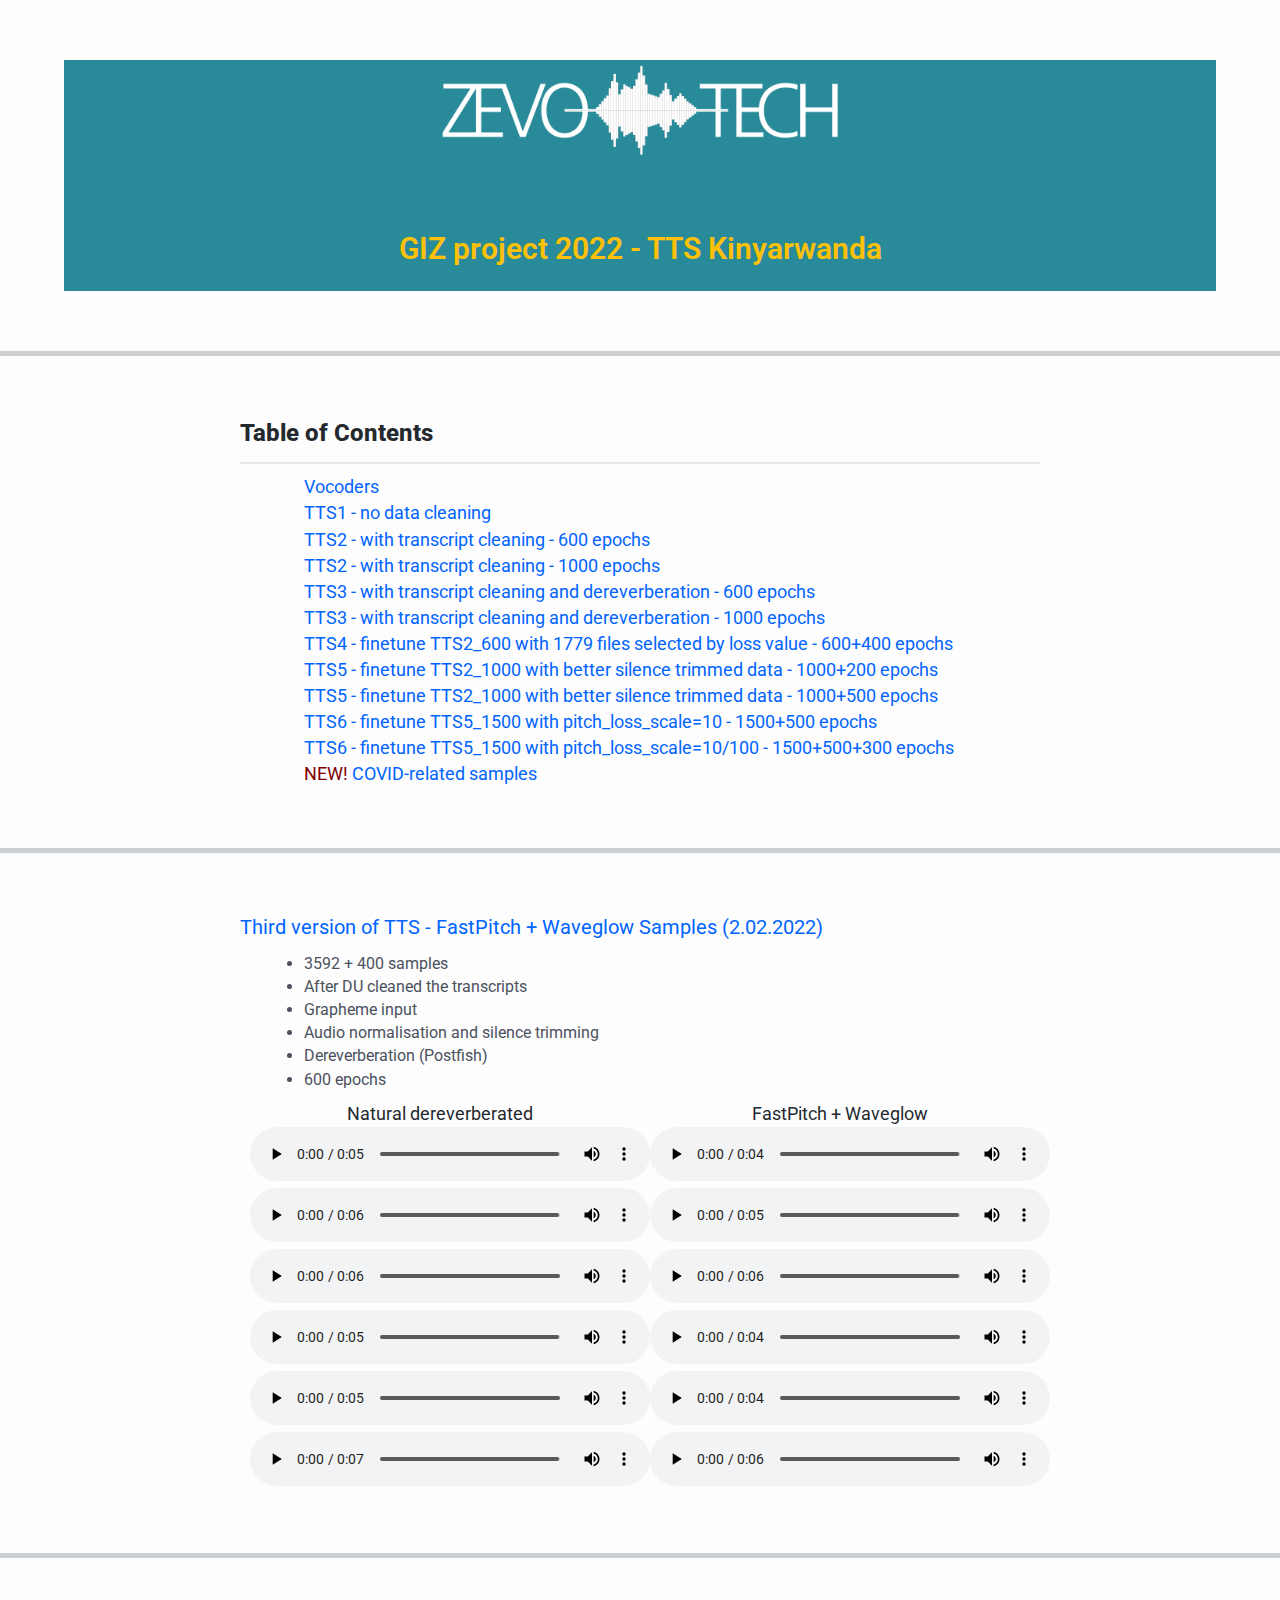
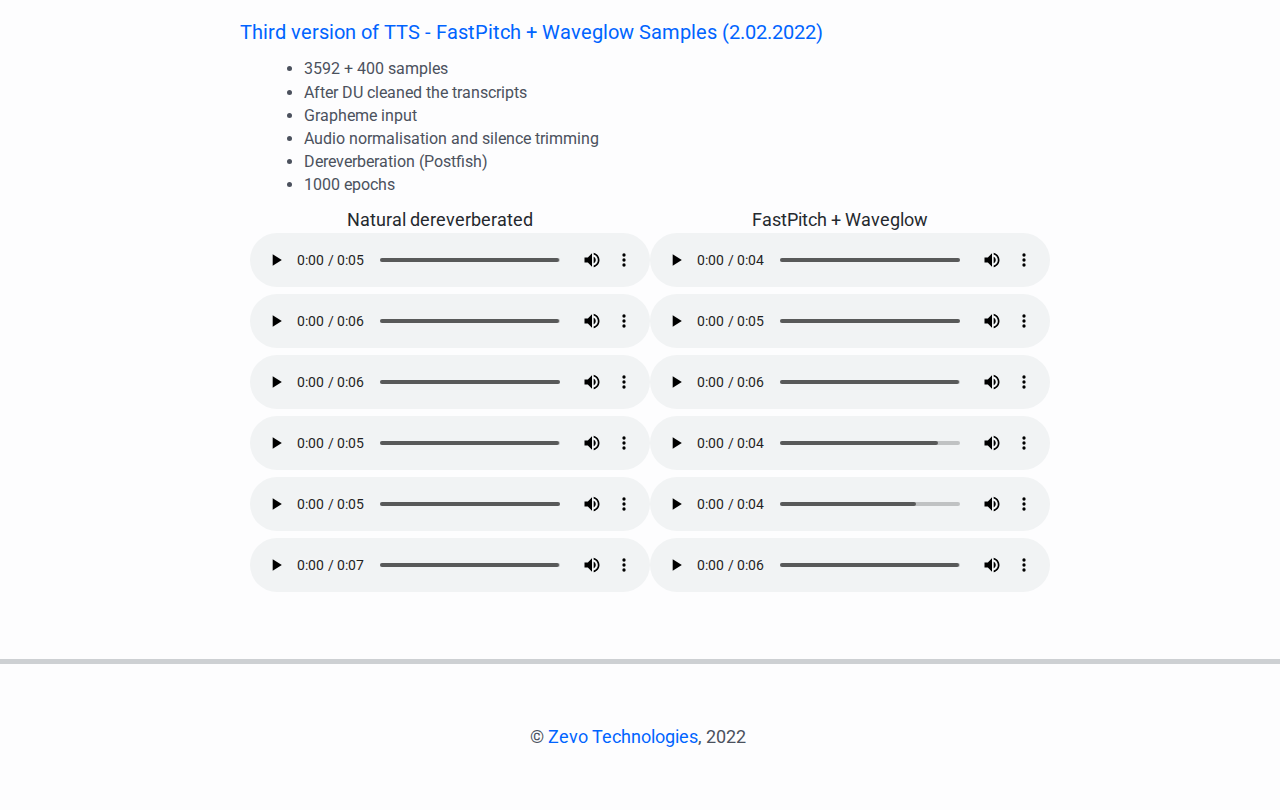
<file: giz/tts3.html>
<!DOCTYPE html>
<html lang="en">

<head>
    <title>GIZ project - Audio Samples</title>

    <link href="https://fonts.googleapis.com/css?family=Crimson+Text:400,400i" rel="stylesheet">
    <link href="https://fonts.googleapis.com/css?family=Open+Sans:400,600" rel="stylesheet">
    <link rel="stylesheet" type="text/css" href="index.css">
 
    <link rel="preconnect" href="https://fonts.googleapis.com">
<link rel="preconnect" href="https://fonts.gstatic.com" crossorigin>
<link href="https://fonts.googleapis.com/css2?family=Roboto:wght@400;600&display=swap" rel="stylesheet">
    <meta charset="utf-8">
    <meta name="viewport" content="width=device-width, initial-scale=1.0">
</head>

<body>
    
    
    <div id='title' class='section' style="background:#298b99;text-align:center; width:90%; max-width:100%">
        <a href="https://zevo-tech.com/company/"><img src="zevotech.png" height=100 style="text-align:center"></img></a>
        <h2 style="color:#ffc107;padding-bottom:20px">GIZ project 2022 - TTS Kinyarwanda</h2>
    </div>
    <hr>
    
    <div id = "toc" class='section'>
        <h3>Table of Contents</h3>
        <ul style="list-style-type:none;">
            <li><a href="index.html#vocoders">Vocoders</a> </li>
            <li><a href="tts1.html#tts1">TTS1 - no data cleaning</a></li>
            <li><a href="tts2.html#tts2_600">TTS2 - with transcript cleaning - 600 epochs</a></li>
            <li><a href="tts2.html#tts2_1000">TTS2 - with transcript cleaning - 1000 epochs</a></li>
            <li><a href="tts3.html#tts3_600">TTS3 - with transcript cleaning and dereverberation - 600 epochs</a></li>
            <li><a href="tts3.html#tts3_1000">TTS3 - with transcript cleaning and dereverberation - 1000 epochs</a></li>
            <li><a href="tts4.html#tts4_1000">TTS4 - finetune TTS2_600 with 1779 files selected by loss value - 600+400 epochs</a></li>
            <li><a href="tts5.html#tts5_1200">TTS5 - finetune TTS2_1000 with better silence trimmed data - 1000+200 epochs</a></li>
            <li><a href="tts5.html#tts5_1500">TTS5 - finetune TTS2_1000 with better silence trimmed data - 1000+500 epochs</a></li>
            <li><a href="tts6.html#tts6_2000">TTS6 - finetune TTS5_1500 with pitch_loss_scale=10 - 1500+500 epochs</a></li>
            <li><a href="tts6.html#tts6_2300">TTS6 - finetune TTS5_1500 with pitch_loss_scale=10/100 - 1500+500+300 epochs</a></li>
            <li><a href="covid.html#covid"><strong style="color:maroon">NEW!</strong> COVID-related samples</a></li>
        </ul>
    </div>



  
   <!-- THIRD VERSION - tts_3_600 -->
        <hr>
        <div id='tts3_600' class='section'>
        <h4>Third version of TTS - FastPitch + Waveglow Samples (2.02.2022)</h4>
            <ul>
                <li>3592 + 400 samples</li>
                <li>After DU cleaned the transcripts</li>
                <li>Grapheme input</li>
                <li>Audio normalisation and silence trimming</li>
                <li>Dereverberation (Postfish)</li>
                <li>600 epochs</li>
            </ul> 
        
        
        <table border="2" align="center" cellpadding="20" cellspacing="0" bordercolor="#F4F4F4" style="width:100%">
            <tbody style="width:90%">
			<tr>
                <th style="width:33%">Natural dereverberated</th>
                <th style="width:33%">FastPitch + Waveglow</th>
            </tr>
            <tr>
                <td><div class='labeled-audio'><audio preload='metadata' controls><source src='samples/deverb/TTS_19_137.wav' type='audio/mpeg'></audio></div></td>
                <td><div class='labeled-audio'><audio preload='metadata' controls><source src='samples/tts_3_600/waveglow/TTS_19_137.wav' type='audio/mpeg'></audio></div></td>
            </tr>

            <tr>
                 <td><div class='labeled-audio'><audio preload='metadata' controls><source src='samples/deverb/TTS_19_138.wav' type='audio/mpeg'></audio></div></td>
                <td><div class='labeled-audio'><audio preload='metadata' controls><source src='samples/tts_3_600/waveglow/TTS_19_138.wav' type='audio/mpeg'></audio></div></td>
            </tr>

            <tr>
                <td><div class='labeled-audio'><audio preload='metadata' controls><source src='samples/deverb/TTS_19_139.wav' type='audio/mpeg'></audio></div></td>
                <td><div class='labeled-audio'><audio preload='metadata' controls><source src='samples/tts_3_600/waveglow/TTS_19_139.wav' type='audio/mpeg'></audio></div></td>
            </tr>
                
            <tr>
                <td><div class='labeled-audio'><audio preload='metadata' controls><source src='samples/deverb/TTS_19_140.wav' type='audio/mpeg'></audio></div></td>
                <td><div class='labeled-audio'><audio preload='metadata' controls><source src='samples/tts_3_600/waveglow/TTS_19_140.wav' type='audio/mpeg'></audio></div></td>
            </tr>

            <tr>
                <td><div class='labeled-audio'><audio preload='metadata' controls><source src='samples/deverb/TTS_19_141.wav' type='audio/mpeg'></audio></div></td>
                <td><div class='labeled-audio'><audio preload='metadata' controls><source src='samples/tts_3_600/waveglow/TTS_19_141.wav' type='audio/mpeg'></audio></div></td>
            </tr>


            <tr>
                <td><div class='labeled-audio'><audio preload='metadata' controls><source src='samples/deverb/TTS_19_142.wav' type='audio/mpeg'></audio></div></td>
                <td><div class='labeled-audio'><audio preload='metadata' controls><source src='samples/tts_3_600/waveglow/TTS_19_142.wav' type='audio/mpeg'></audio></div></td>
            </tr>

            </tbody>
        </table>
        </div>


        
        <!-- THIRD VERSION - tts_3_1000 -->
        <hr>
        <div id='tts3_1000' class='section'>
        <h4>Third version of TTS - FastPitch + Waveglow  Samples (2.02.2022)</h4>
            <ul>
                <li>3592 + 400 samples</li>
                <li>After DU cleaned the transcripts</li>
                <li>Grapheme input</li>
                <li>Audio normalisation and silence trimming</li>
                <li>Dereverberation (Postfish)</li>
                <li>1000 epochs</li>
            </ul> 
        
        
        <table border="2" align="center" cellpadding="20" cellspacing="0" bordercolor="#F4F4F4" style="width:100%">
            <!--<table border="1" style="width:50%" align="center">-->

            <tbody style="width:90%">
			<tr>
                <th style="width:33%">Natural dereverberated</th>
                <th style="width:33%">FastPitch + Waveglow</th>
            </tr>
            <tr>
                <td><div class='labeled-audio'><audio preload='metadata' controls><source src='samples/deverb/TTS_19_137.wav' type='audio/mpeg'></audio></div></td>
                <td><div class='labeled-audio'><audio preload='metadata' controls><source src='samples/tts_3_1000/waveglow/TTS_19_137.wav' type='audio/mpeg'></audio></div></td>
            </tr>

            <tr>
                 <td><div class='labeled-audio'><audio preload='metadata' controls><source src='samples/deverb/TTS_19_138.wav' type='audio/mpeg'></audio></div></td>
                <td><div class='labeled-audio'><audio preload='metadata' controls><source src='samples/tts_3_1000/waveglow/TTS_19_138.wav' type='audio/mpeg'></audio></div></td>
            </tr>

            <tr>
                <td><div class='labeled-audio'><audio preload='metadata' controls><source src='samples/deverb/TTS_19_139.wav' type='audio/mpeg'></audio></div></td>
                <td><div class='labeled-audio'><audio preload='metadata' controls><source src='samples/tts_3_1000/waveglow/TTS_19_139.wav' type='audio/mpeg'></audio></div></td>
            </tr>
                
            <tr>
                <td><div class='labeled-audio'><audio preload='metadata' controls><source src='samples/deverb/TTS_19_140.wav' type='audio/mpeg'></audio></div></td>
                <td><div class='labeled-audio'><audio preload='metadata' controls><source src='samples/tts_3_1000/waveglow/TTS_19_140.wav' type='audio/mpeg'></audio></div></td>
            </tr>

            <tr>
                <td><div class='labeled-audio'><audio preload='metadata' controls><source src='samples/deverb/TTS_19_141.wav' type='audio/mpeg'></audio></div></td>
                <td><div class='labeled-audio'><audio preload='metadata' controls><source src='samples/tts_3_1000/waveglow/TTS_19_141.wav' type='audio/mpeg'></audio></div></td>
            </tr>


            <tr>
                <td><div class='labeled-audio'><audio preload='metadata' controls><source src='samples/deverb/TTS_19_142.wav' type='audio/mpeg'></audio></div></td>
                <td><div class='labeled-audio'><audio preload='metadata' controls><source src='samples/tts_3_1000/waveglow/TTS_19_142.wav' type='audio/mpeg'></audio></div></td>
            </tr>

            </tbody>
        </table>
        </div>


    
    <hr>
    <p style="text-align:center"> © <a href="https://zevo-tech.com/company/">Zevo Technologies</a>, 2022</p>
 



</body>
</html>
</file>
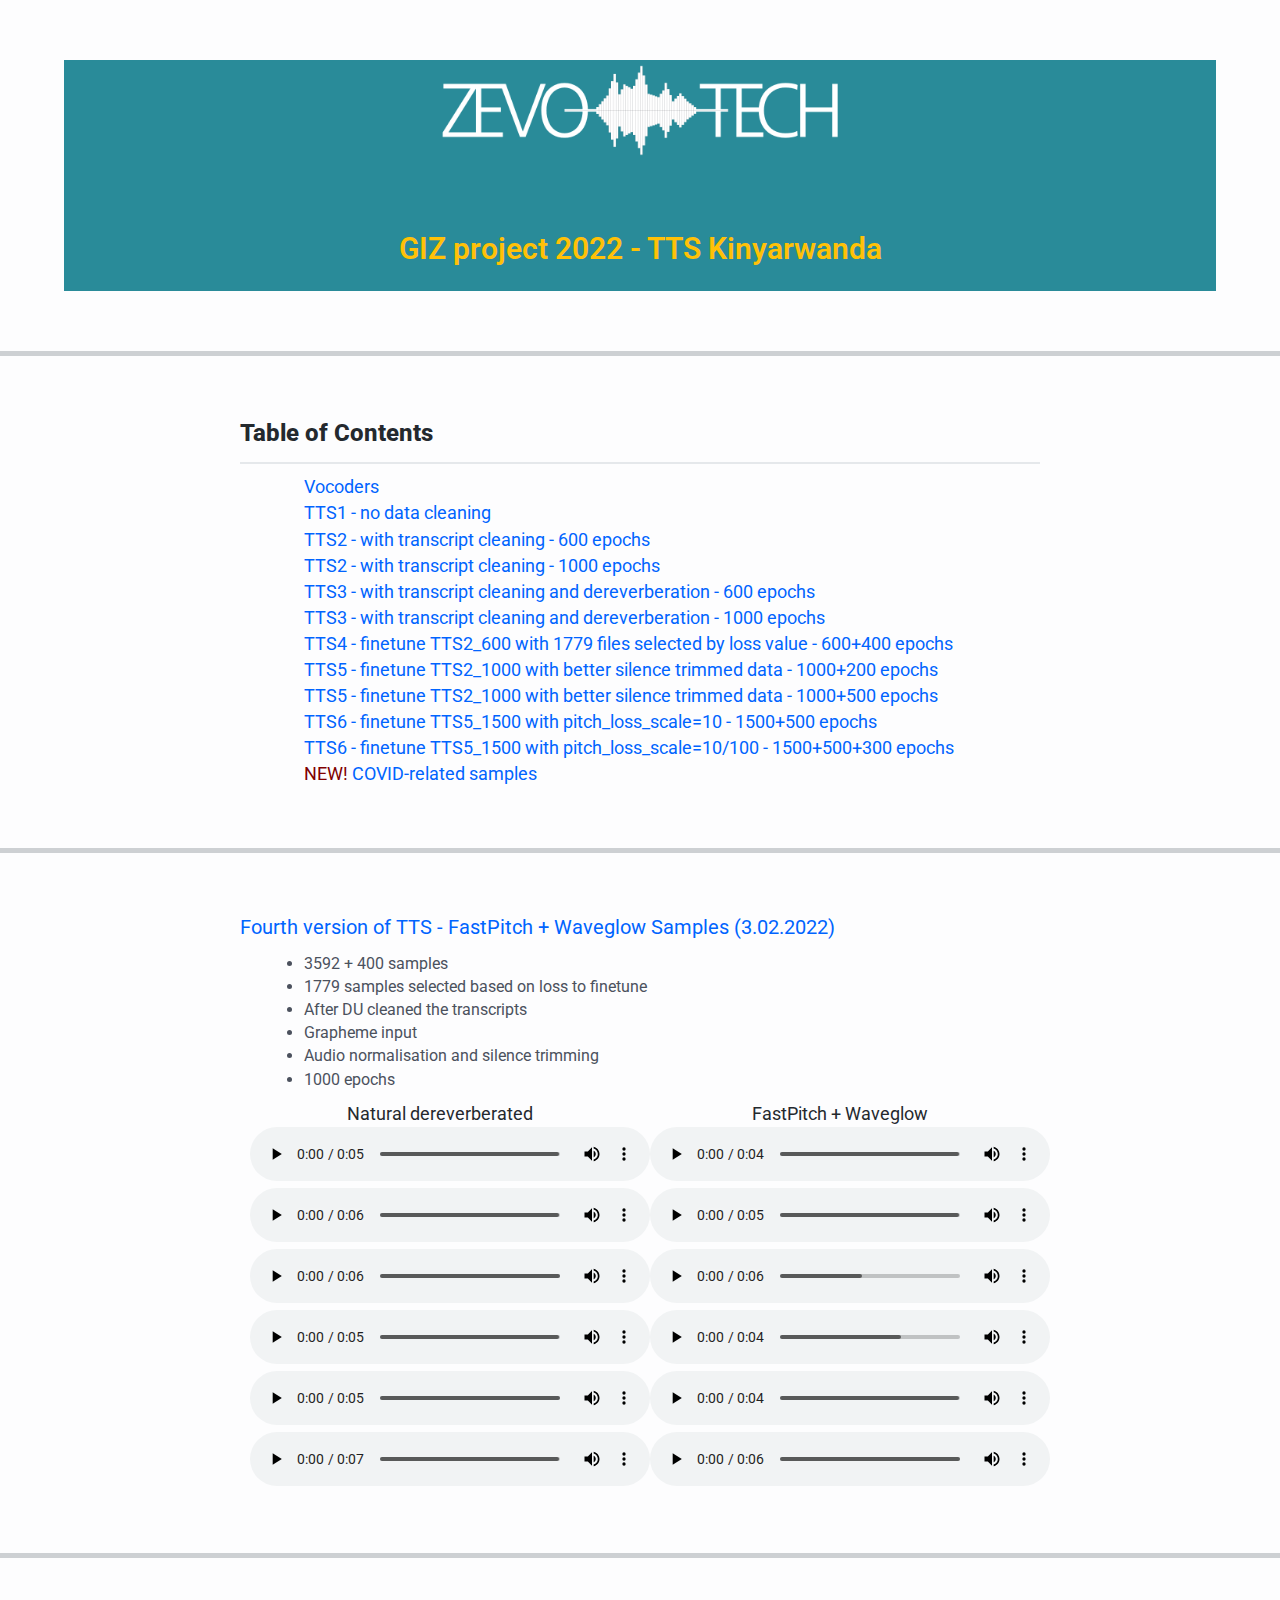
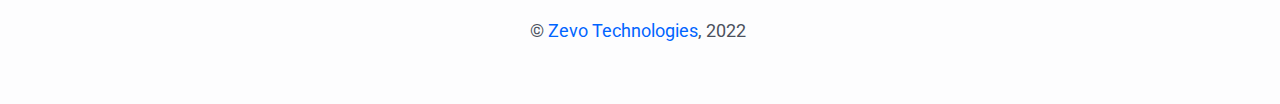
<file: giz/tts4.html>
<!DOCTYPE html>
<html lang="en">

<head>
    <title>GIZ project - Audio Samples</title>

    <link href="https://fonts.googleapis.com/css?family=Crimson+Text:400,400i" rel="stylesheet">
    <link href="https://fonts.googleapis.com/css?family=Open+Sans:400,600" rel="stylesheet">
    <link rel="stylesheet" type="text/css" href="index.css">
 
    <link rel="preconnect" href="https://fonts.googleapis.com">
<link rel="preconnect" href="https://fonts.gstatic.com" crossorigin>
<link href="https://fonts.googleapis.com/css2?family=Roboto:wght@400;600&display=swap" rel="stylesheet">
    <meta charset="utf-8">
    <meta name="viewport" content="width=device-width, initial-scale=1.0">
</head>

<body>
    
    
    <div id='title' class='section' style="background:#298b99;text-align:center; width:90%; max-width:100%">
        <a href="https://zevo-tech.com/company/"><img src="zevotech.png" height=100 style="text-align:center"></img></a>
        <h2 style="color:#ffc107;padding-bottom:20px">GIZ project 2022 - TTS Kinyarwanda</h2>
    </div>
    <hr>
    
    <div id = "toc" class='section'>
        <h3>Table of Contents</h3>
        <ul style="list-style-type:none;">
            <li><a href="index.html#vocoders">Vocoders</a> </li>
            <li><a href="tts1.html#tts1">TTS1 - no data cleaning</a></li>
            <li><a href="tts2.html#tts2_600">TTS2 - with transcript cleaning - 600 epochs</a></li>
            <li><a href="tts2.html#tts2_1000">TTS2 - with transcript cleaning - 1000 epochs</a></li>
            <li><a href="tts3.html#tts3_600">TTS3 - with transcript cleaning and dereverberation - 600 epochs</a></li>
            <li><a href="tts3.html#tts3_1000">TTS3 - with transcript cleaning and dereverberation - 1000 epochs</a></li>
            <li><a href="tts4.html#tts4_1000">TTS4 - finetune TTS2_600 with 1779 files selected by loss value - 600+400 epochs</a></li>
            <li><a href="tts5.html#tts5_1200">TTS5 - finetune TTS2_1000 with better silence trimmed data - 1000+200 epochs</a></li>
            <li><a href="tts5.html#tts5_1500">TTS5 - finetune TTS2_1000 with better silence trimmed data - 1000+500 epochs</a></li>
            <li><a href="tts6.html#tts6_2000">TTS6 - finetune TTS5_1500 with pitch_loss_scale=10 - 1500+500 epochs</a></li>
            <li><a href="tts6.html#tts6_2300">TTS6 - finetune TTS5_1500 with pitch_loss_scale=10/100 - 1500+500+300 epochs</a></li>
            <li><a href="covid.html#covid"><strong style="color:maroon">NEW!</strong> COVID-related samples</a></li>
        </ul>
    </div>



  
      <!-- FOURTH VERSION - tts_4_1000 -->
        <hr>
        <div id='tts4_1000' class='section'>
        <h4>Fourth version of TTS - FastPitch + Waveglow Samples (3.02.2022)</h4>
            <ul>
                <li>3592 + 400 samples</li>
                <li>1779 samples selected based on loss to finetune</li>
                <li>After DU cleaned the transcripts</li>
                <li>Grapheme input</li>
                <li>Audio normalisation and silence trimming</li>
                <li>1000 epochs</li>
            </ul> 
        
        
        <table border="2" align="center" cellpadding="20" cellspacing="0" bordercolor="#F4F4F4" style="width:100%">
            <!--<table border="1" style="width:50%" align="center">-->

            <tbody style="width:90%">
			<tr>
                <th style="width:33%">Natural dereverberated</th>
                <th style="width:33%">FastPitch + Waveglow</th>
            </tr>
            <tr>
                <td><div class='labeled-audio'><audio preload='metadata' controls><source src='samples/natural/TTS_19_137.wav' type='audio/mpeg'></audio></div></td>
                <td><div class='labeled-audio'><audio preload='metadata' controls><source src='samples/tts_4_1000/waveglow/TTS_19_137.wav' type='audio/mpeg'></audio></div></td>
            </tr>

            <tr>
                 <td><div class='labeled-audio'><audio preload='metadata' controls><source src='samples/natural/TTS_19_138.wav' type='audio/mpeg'></audio></div></td>
                <td><div class='labeled-audio'><audio preload='metadata' controls><source src='samples/tts_4_1000/waveglow/TTS_19_138.wav' type='audio/mpeg'></audio></div></td>
            </tr>

            <tr>
                <td><div class='labeled-audio'><audio preload='metadata' controls><source src='samples/natural/TTS_19_139.wav' type='audio/mpeg'></audio></div></td>
                <td><div class='labeled-audio'><audio preload='metadata' controls><source src='samples/tts_4_1000/waveglow/TTS_19_139.wav' type='audio/mpeg'></audio></div></td>
            </tr>
                
            <tr>
                <td><div class='labeled-audio'><audio preload='metadata' controls><source src='samples/natural/TTS_19_140.wav' type='audio/mpeg'></audio></div></td>
                <td><div class='labeled-audio'><audio preload='metadata' controls><source src='samples/tts_4_1000/waveglow/TTS_19_140.wav' type='audio/mpeg'></audio></div></td>
            </tr>

            <tr>
                <td><div class='labeled-audio'><audio preload='metadata' controls><source src='samples/natural/TTS_19_141.wav' type='audio/mpeg'></audio></div></td>
                <td><div class='labeled-audio'><audio preload='metadata' controls><source src='samples/tts_4_1000/waveglow/TTS_19_141.wav' type='audio/mpeg'></audio></div></td>
            </tr>


            <tr>
                <td><div class='labeled-audio'><audio preload='metadata' controls><source src='samples/natural/TTS_19_142.wav' type='audio/mpeg'></audio></div></td>
                <td><div class='labeled-audio'><audio preload='metadata' controls><source src='samples/tts_4_1000/waveglow/TTS_19_142.wav' type='audio/mpeg'></audio></div></td>
            </tr>

            </tbody>
        </table>
        </div>

    
    <hr>
    <p style="text-align:center"> © <a href="https://zevo-tech.com/company/">Zevo Technologies</a>, 2022</p>
 



</body>
</html>
</file>
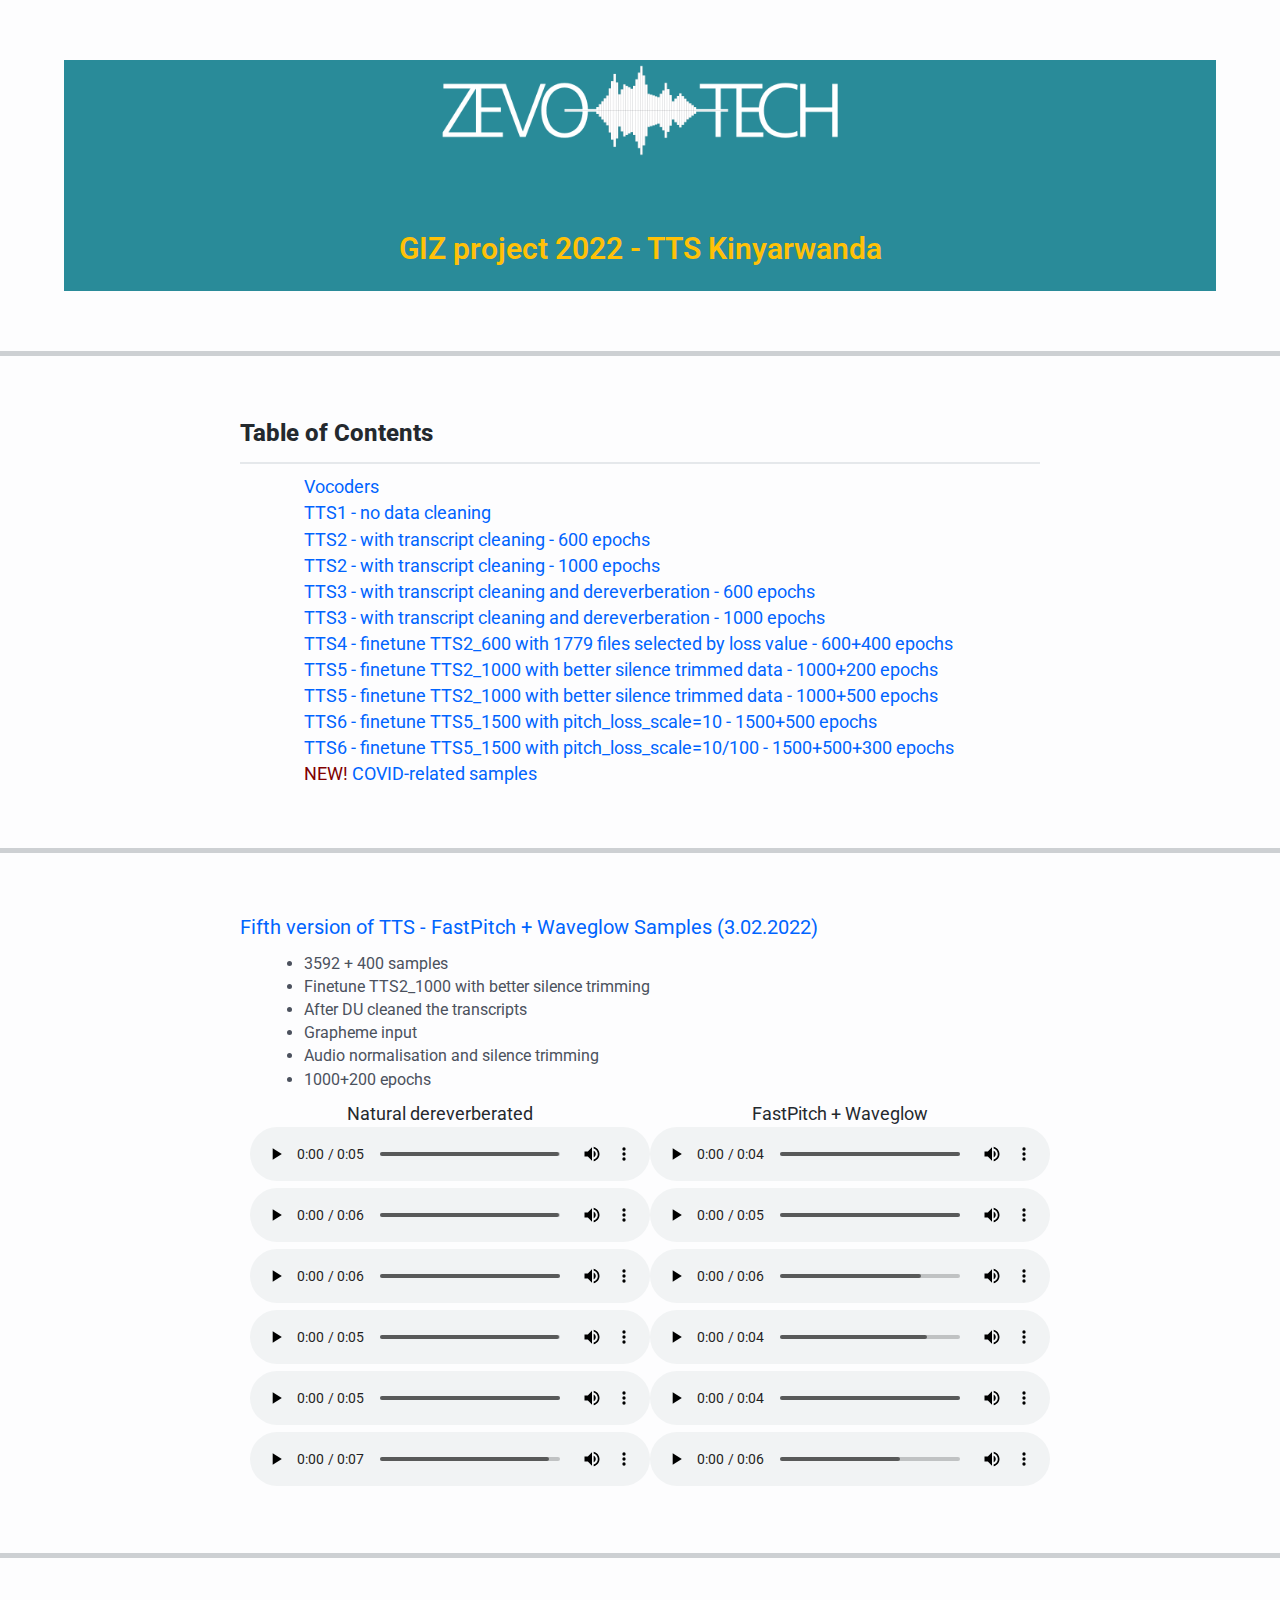
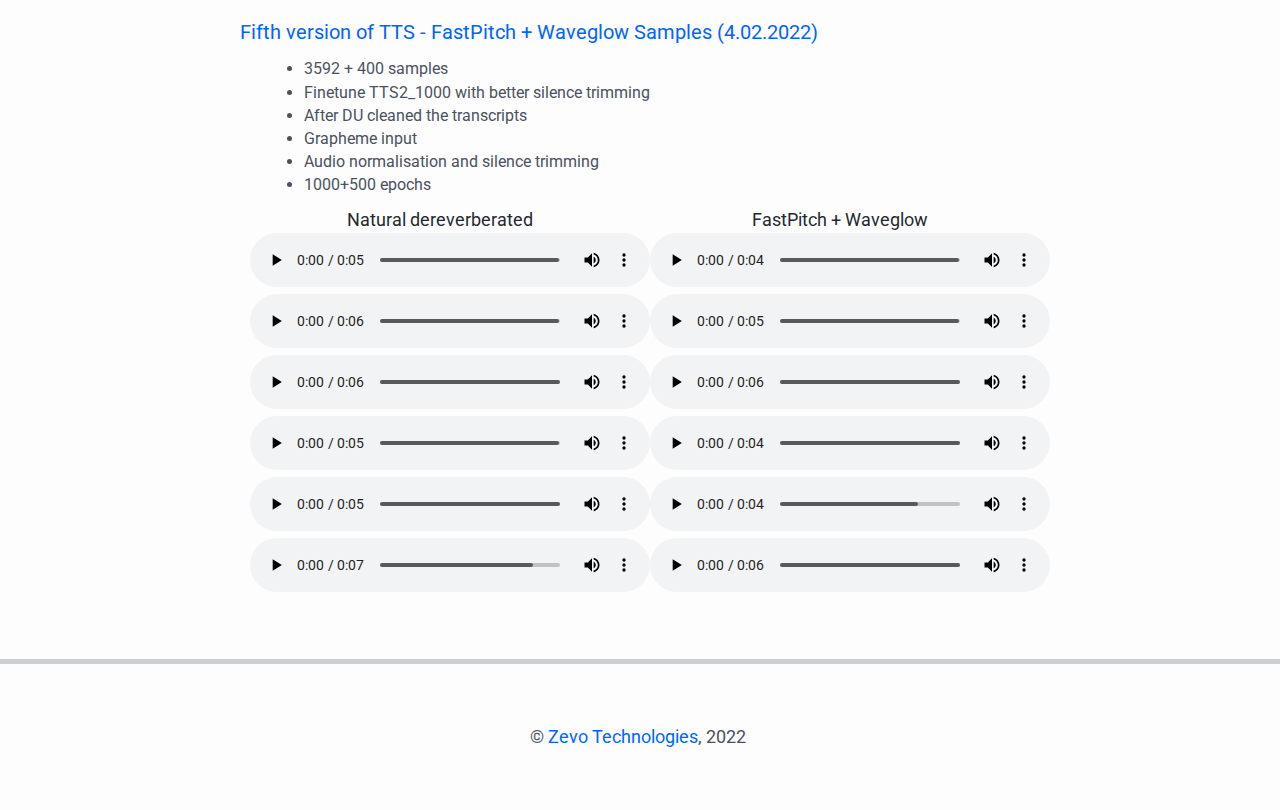
<file: giz/tts5.html>
<!DOCTYPE html>
<html lang="en">

<head>
    <title>GIZ project - Audio Samples</title>

    <link href="https://fonts.googleapis.com/css?family=Crimson+Text:400,400i" rel="stylesheet">
    <link href="https://fonts.googleapis.com/css?family=Open+Sans:400,600" rel="stylesheet">
    <link rel="stylesheet" type="text/css" href="index.css">
 
    <link rel="preconnect" href="https://fonts.googleapis.com">
<link rel="preconnect" href="https://fonts.gstatic.com" crossorigin>
<link href="https://fonts.googleapis.com/css2?family=Roboto:wght@400;600&display=swap" rel="stylesheet">
    <meta charset="utf-8">
    <meta name="viewport" content="width=device-width, initial-scale=1.0">
</head>

<body>
    
    
    <div id='title' class='section' style="background:#298b99;text-align:center; width:90%; max-width:100%">
        <a href="https://zevo-tech.com/company/"><img src="zevotech.png" height=100 style="text-align:center"></img></a>
        <h2 style="color:#ffc107;padding-bottom:20px">GIZ project 2022 - TTS Kinyarwanda</h2>
    </div>
    <hr>
    
    <div id = "toc" class='section'>
        <h3>Table of Contents</h3>
        <ul style="list-style-type:none;">
            <li><a href="index.html#vocoders">Vocoders</a> </li>
            <li><a href="tts1.html#tts1">TTS1 - no data cleaning</a></li>
            <li><a href="tts2.html#tts2_600">TTS2 - with transcript cleaning - 600 epochs</a></li>
            <li><a href="tts2.html#tts2_1000">TTS2 - with transcript cleaning - 1000 epochs</a></li>
            <li><a href="tts3.html#tts3_600">TTS3 - with transcript cleaning and dereverberation - 600 epochs</a></li>
            <li><a href="tts3.html#tts3_1000">TTS3 - with transcript cleaning and dereverberation - 1000 epochs</a></li>
            <li><a href="tts4.html#tts4_1000">TTS4 - finetune TTS2_600 with 1779 files selected by loss value - 600+400 epochs</a></li>
            <li><a href="tts5.html#tts5_1200">TTS5 - finetune TTS2_1000 with better silence trimmed data - 1000+200 epochs</a></li>
            <li><a href="tts5.html#tts5_1500">TTS5 - finetune TTS2_1000 with better silence trimmed data - 1000+500 epochs</a></li>
            <li><a href="tts6.html#tts6_2000">TTS6 - finetune TTS5_1500 with pitch_loss_scale=10 - 1500+500 epochs</a></li>
            <li><a href="tts6.html#tts6_2300">TTS6 - finetune TTS5_1500 with pitch_loss_scale=10/100 - 1500+500+300 epochs</a></li>
            <li><a href="covid.html#covid"><strong style="color:maroon">NEW!</strong> COVID-related samples</a></li>
        </ul>
    </div>



  
      <!-- FIFTH VERSION - tts_5_1200 -->
        <hr>
        <div id='tts5_1200' class='section'>
        <h4>Fifth version of TTS - FastPitch + Waveglow Samples (3.02.2022)</h4>
            <ul>
                <li>3592 + 400 samples</li>
                <li>Finetune TTS2_1000 with better silence trimming</li>
                <li>After DU cleaned the transcripts</li>
                <li>Grapheme input</li>
                <li>Audio normalisation and silence trimming</li>
                <li>1000+200 epochs</li>
            </ul> 
        
        
        <table border="2" align="center" cellpadding="20" cellspacing="0" bordercolor="#F4F4F4" style="width:100%">
            <!--<table border="1" style="width:50%" align="center">-->

            <tbody style="width:90%">
			<tr>
                <th style="width:33%">Natural dereverberated</th>
                <th style="width:33%">FastPitch + Waveglow</th>
            </tr>
            <tr>
                <td><div class='labeled-audio'><audio preload='metadata' controls><source src='samples/natural/TTS_19_137.wav' type='audio/mpeg'></audio></div></td>
                <td><div class='labeled-audio'><audio preload='metadata' controls><source src='samples/tts_5_1200/waveglow/TTS_19_137.wav' type='audio/mpeg'></audio></div></td>
            </tr>

            <tr>
                 <td><div class='labeled-audio'><audio preload='metadata' controls><source src='samples/natural/TTS_19_138.wav' type='audio/mpeg'></audio></div></td>
                <td><div class='labeled-audio'><audio preload='metadata' controls><source src='samples/tts_5_1200/waveglow/TTS_19_138.wav' type='audio/mpeg'></audio></div></td>
            </tr>

            <tr>
                <td><div class='labeled-audio'><audio preload='metadata' controls><source src='samples/natural/TTS_19_139.wav' type='audio/mpeg'></audio></div></td>
                <td><div class='labeled-audio'><audio preload='metadata' controls><source src='samples/tts_5_1200/waveglow/TTS_19_139.wav' type='audio/mpeg'></audio></div></td>
            </tr>
                
            <tr>
                <td><div class='labeled-audio'><audio preload='metadata' controls><source src='samples/natural/TTS_19_140.wav' type='audio/mpeg'></audio></div></td>
                <td><div class='labeled-audio'><audio preload='metadata' controls><source src='samples/tts_5_1200/waveglow/TTS_19_140.wav' type='audio/mpeg'></audio></div></td>
            </tr>

            <tr>
                <td><div class='labeled-audio'><audio preload='metadata' controls><source src='samples/natural/TTS_19_141.wav' type='audio/mpeg'></audio></div></td>
                <td><div class='labeled-audio'><audio preload='metadata' controls><source src='samples/tts_5_1200/waveglow/TTS_19_141.wav' type='audio/mpeg'></audio></div></td>
            </tr>


            <tr>
                <td><div class='labeled-audio'><audio preload='metadata' controls><source src='samples/natural/TTS_19_142.wav' type='audio/mpeg'></audio></div></td>
                <td><div class='labeled-audio'><audio preload='metadata' controls><source src='samples/tts_5_1200/waveglow/TTS_19_142.wav' type='audio/mpeg'></audio></div></td>
            </tr>

            </tbody>
        </table>
        </div>



        <!-- FIFTH VERSION - tts_5_1500 -->
        <hr>
        <div id='tts5_1500' class='section'>
        <h4>Fifth version of TTS - FastPitch + Waveglow Samples (4.02.2022)</h4>
            <ul>
                <li>3592 + 400 samples</li>
                <li>Finetune TTS2_1000 with better silence trimming</li>
                <li>After DU cleaned the transcripts</li>
                <li>Grapheme input</li>
                <li>Audio normalisation and silence trimming</li>
                <li>1000+500 epochs</li>
            </ul> 
        
        
        <table border="2" align="center" cellpadding="20" cellspacing="0" bordercolor="#F4F4F4" style="width:100%">
            <!--<table border="1" style="width:50%" align="center">-->

            <tbody style="width:90%">
			<tr>
                <th style="width:33%">Natural dereverberated</th>
                <th style="width:33%">FastPitch + Waveglow</th>
            </tr>
            <tr>
                <td><div class='labeled-audio'><audio preload='metadata' controls><source src='samples/natural/TTS_19_137.wav' type='audio/mpeg'></audio></div></td>
                <td><div class='labeled-audio'><audio preload='metadata' controls><source src='samples/tts_5_1500/waveglow/TTS_19_137.wav' type='audio/mpeg'></audio></div></td>
            </tr>

            <tr>
                 <td><div class='labeled-audio'><audio preload='metadata' controls><source src='samples/natural/TTS_19_138.wav' type='audio/mpeg'></audio></div></td>
                <td><div class='labeled-audio'><audio preload='metadata' controls><source src='samples/tts_5_1500/waveglow/TTS_19_138.wav' type='audio/mpeg'></audio></div></td>
            </tr>

            <tr>
                <td><div class='labeled-audio'><audio preload='metadata' controls><source src='samples/natural/TTS_19_139.wav' type='audio/mpeg'></audio></div></td>
                <td><div class='labeled-audio'><audio preload='metadata' controls><source src='samples/tts_5_1500/waveglow/TTS_19_139.wav' type='audio/mpeg'></audio></div></td>
            </tr>
                
            <tr>
                <td><div class='labeled-audio'><audio preload='metadata' controls><source src='samples/natural/TTS_19_140.wav' type='audio/mpeg'></audio></div></td>
                <td><div class='labeled-audio'><audio preload='metadata' controls><source src='samples/tts_5_1500/waveglow/TTS_19_140.wav' type='audio/mpeg'></audio></div></td>
            </tr>

            <tr>
                <td><div class='labeled-audio'><audio preload='metadata' controls><source src='samples/natural/TTS_19_141.wav' type='audio/mpeg'></audio></div></td>
                <td><div class='labeled-audio'><audio preload='metadata' controls><source src='samples/tts_5_1500/waveglow/TTS_19_141.wav' type='audio/mpeg'></audio></div></td>
            </tr>


            <tr>
                <td><div class='labeled-audio'><audio preload='metadata' controls><source src='samples/natural/TTS_19_142.wav' type='audio/mpeg'></audio></div></td>
                <td><div class='labeled-audio'><audio preload='metadata' controls><source src='samples/tts_5_1500/waveglow/TTS_19_142.wav' type='audio/mpeg'></audio></div></td>
            </tr>

            </tbody>
        </table>
        </div>


    
    <hr>
    <p style="text-align:center"> © <a href="https://zevo-tech.com/company/">Zevo Technologies</a>, 2022</p>
 



</body>
</html>
</file>
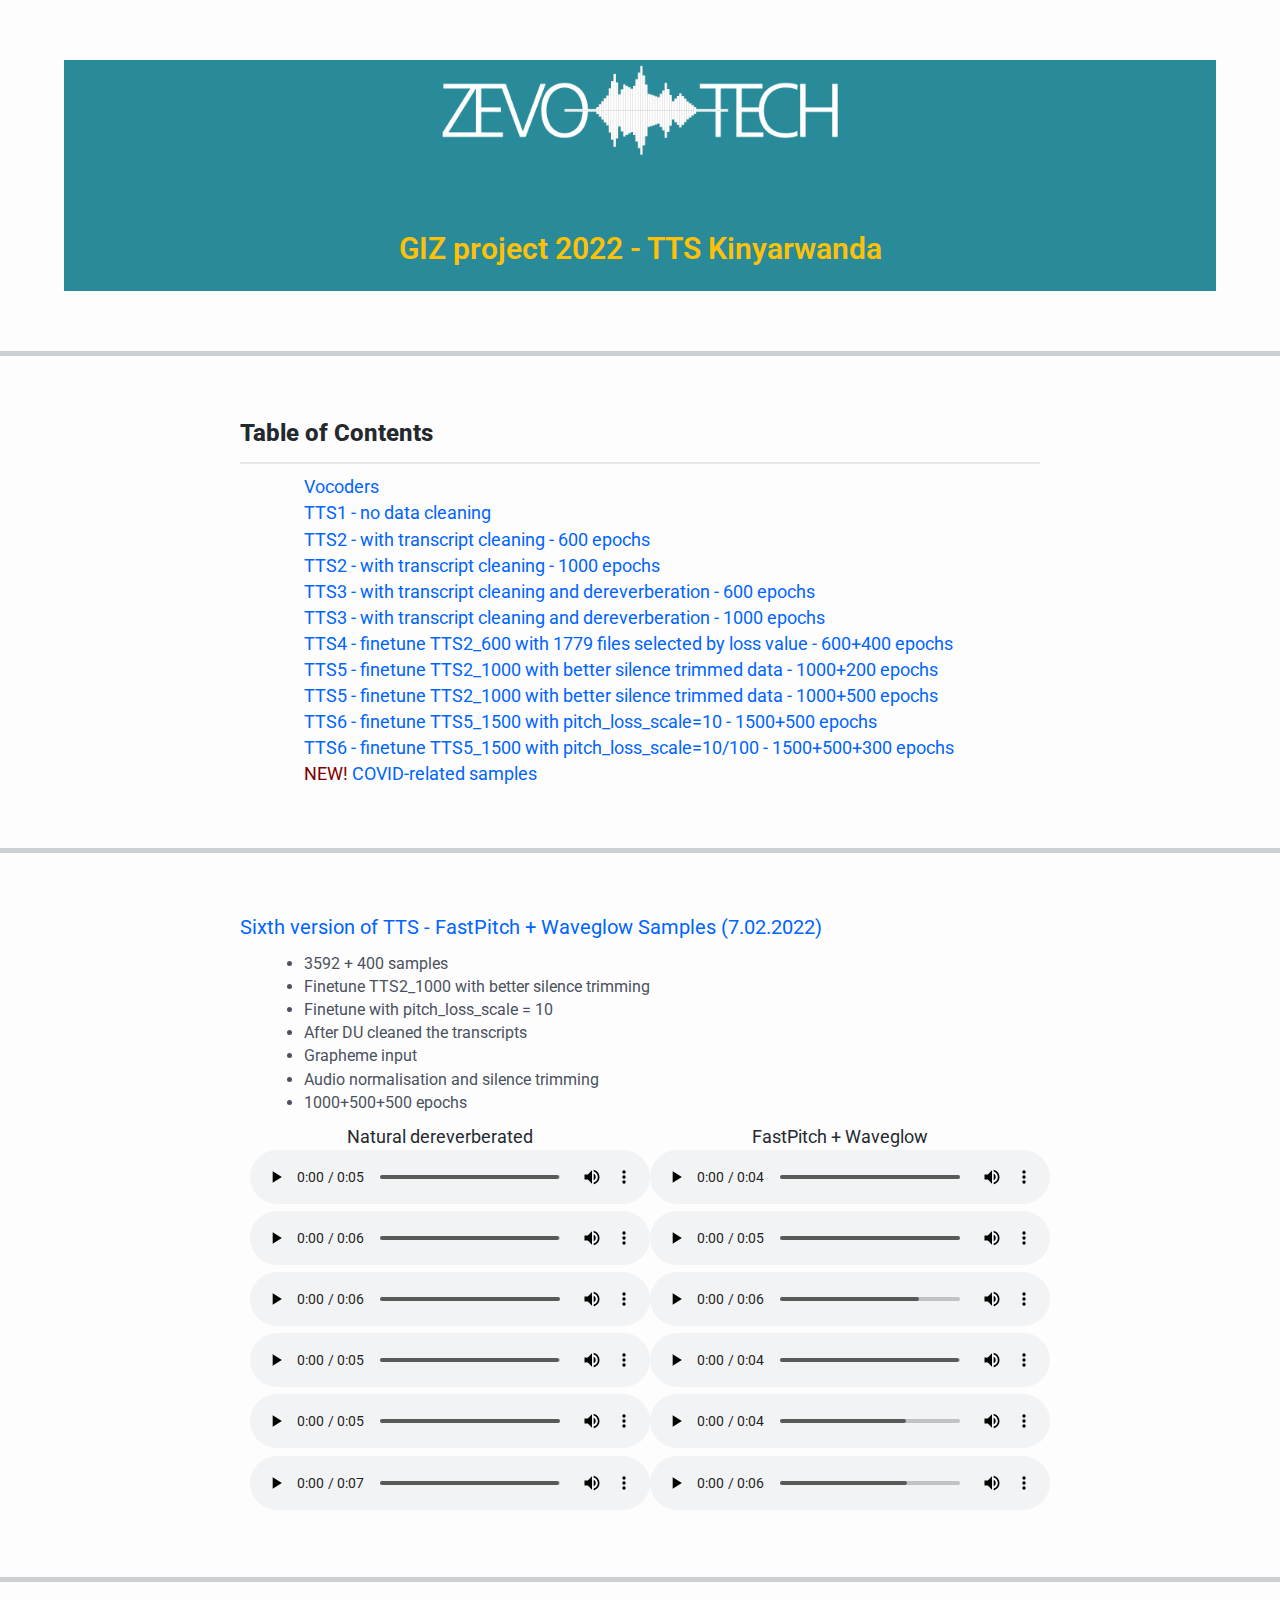
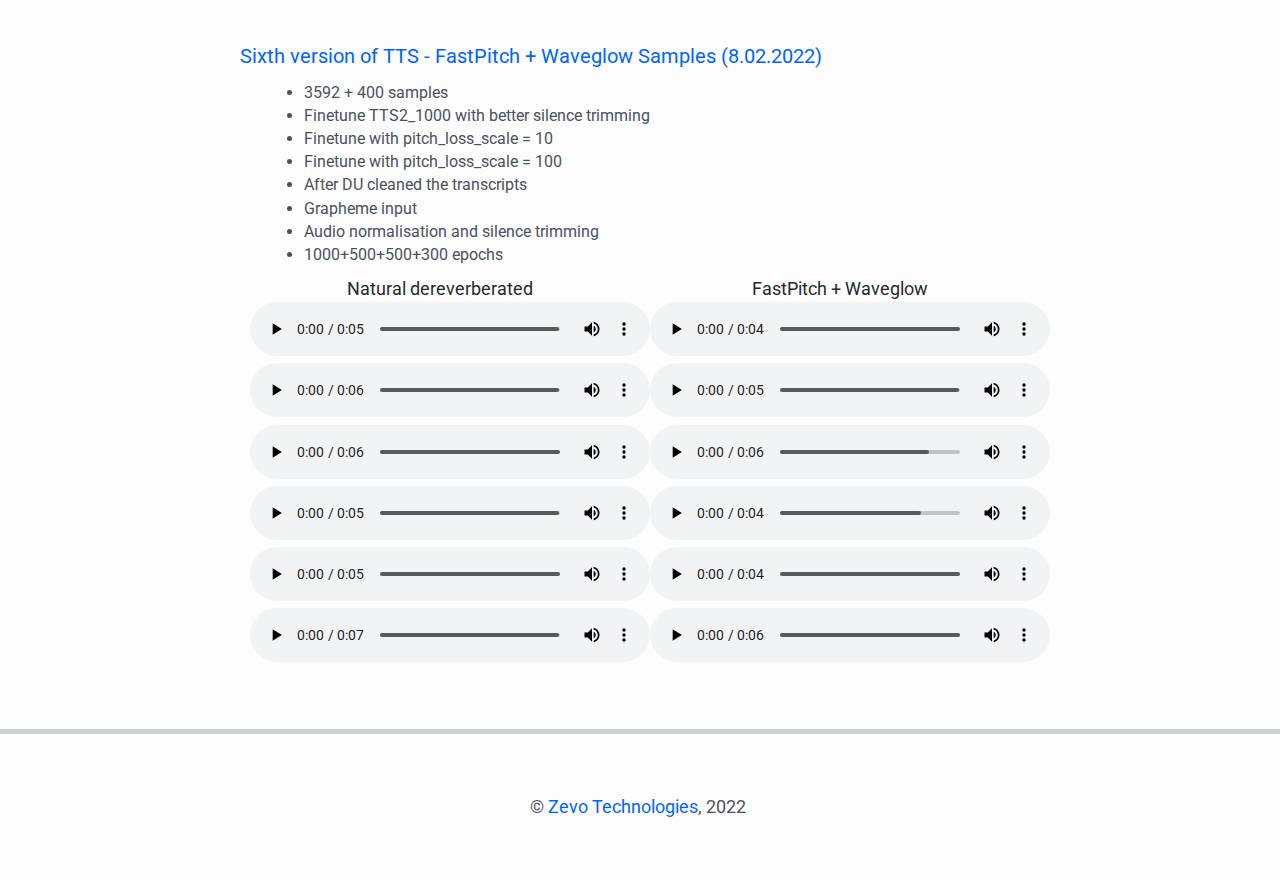
<file: giz/tts6.html>
<!DOCTYPE html>
<html lang="en">

<head>
    <title>GIZ project - Audio Samples</title>

    <link href="https://fonts.googleapis.com/css?family=Crimson+Text:400,400i" rel="stylesheet">
    <link href="https://fonts.googleapis.com/css?family=Open+Sans:400,600" rel="stylesheet">
    <link rel="stylesheet" type="text/css" href="index.css">
 
    <link rel="preconnect" href="https://fonts.googleapis.com">
<link rel="preconnect" href="https://fonts.gstatic.com" crossorigin>
<link href="https://fonts.googleapis.com/css2?family=Roboto:wght@400;600&display=swap" rel="stylesheet">
    <meta charset="utf-8">
    <meta name="viewport" content="width=device-width, initial-scale=1.0">
</head>

<body>
    
    
    <div id='title' class='section' style="background:#298b99;text-align:center; width:90%; max-width:100%">
        <a href="https://zevo-tech.com/company/"><img src="zevotech.png" height=100 style="text-align:center"></img></a>
        <h2 style="color:#ffc107;padding-bottom:20px">GIZ project 2022 - TTS Kinyarwanda</h2>
    </div>
    <hr>
    
    <div id = "toc" class='section'>
        <h3>Table of Contents</h3>
        <ul style="list-style-type:none;">
            <li><a href="index.html#vocoders">Vocoders</a> </li>
            <li><a href="tts1.html#tts1">TTS1 - no data cleaning</a></li>
            <li><a href="tts2.html#tts2_600">TTS2 - with transcript cleaning - 600 epochs</a></li>
            <li><a href="tts2.html#tts2_1000">TTS2 - with transcript cleaning - 1000 epochs</a></li>
            <li><a href="tts3.html#tts3_600">TTS3 - with transcript cleaning and dereverberation - 600 epochs</a></li>
            <li><a href="tts3.html#tts3_1000">TTS3 - with transcript cleaning and dereverberation - 1000 epochs</a></li>
            <li><a href="tts4.html#tts4_1000">TTS4 - finetune TTS2_600 with 1779 files selected by loss value - 600+400 epochs</a></li>
            <li><a href="tts5.html#tts5_1200">TTS5 - finetune TTS2_1000 with better silence trimmed data - 1000+200 epochs</a></li>
            <li><a href="tts5.html#tts5_1500">TTS5 - finetune TTS2_1000 with better silence trimmed data - 1000+500 epochs</a></li>
            <li><a href="tts6.html#tts6_2000">TTS6 - finetune TTS5_1500 with pitch_loss_scale=10 - 1500+500 epochs</a></li>
            <li><a href="tts6.html#tts6_2300">TTS6 - finetune TTS5_1500 with pitch_loss_scale=10/100 - 1500+500+300 epochs</a></li>
            <li><a href="covid.html#covid"><strong style="color:maroon">NEW!</strong> COVID-related samples</a></li>
        </ul>
    </div>



  
      <!-- SIXTH VERSION - tts_6_2000 -->
        <hr>
        <div id='tts6_2000' class='section'>
        <h4>Sixth version of TTS - FastPitch + Waveglow Samples (7.02.2022)</h4>
            <ul>
                <li>3592 + 400 samples</li>
                <li>Finetune TTS2_1000 with better silence trimming</li>
                <li>Finetune with pitch_loss_scale = 10 </li>
                <li>After DU cleaned the transcripts</li>
                <li>Grapheme input</li>
                <li>Audio normalisation and silence trimming</li>
                <li>1000+500+500 epochs</li>
            </ul> 
        
        
        <table border="2" align="center" cellpadding="20" cellspacing="0" bordercolor="#F4F4F4" style="width:100%">
            <!--<table border="1" style="width:50%" align="center">-->

            <tbody style="width:90%">
			<tr>
                <th style="width:33%">Natural dereverberated</th>
                <th style="width:33%">FastPitch + Waveglow</th>
            </tr>
            <tr>
                <td><div class='labeled-audio'><audio preload='metadata' controls><source src='samples/natural/TTS_19_137.wav' type='audio/mpeg'></audio></div></td>
                <td><div class='labeled-audio'><audio preload='metadata' controls><source src='samples/tts_6_2000/waveglow/TTS_19_137.wav' type='audio/mpeg'></audio></div></td>
            </tr>

            <tr>
                 <td><div class='labeled-audio'><audio preload='metadata' controls><source src='samples/natural/TTS_19_138.wav' type='audio/mpeg'></audio></div></td>
                <td><div class='labeled-audio'><audio preload='metadata' controls><source src='samples/tts_6_2000/waveglow/TTS_19_138.wav' type='audio/mpeg'></audio></div></td>
            </tr>

            <tr>
                <td><div class='labeled-audio'><audio preload='metadata' controls><source src='samples/natural/TTS_19_139.wav' type='audio/mpeg'></audio></div></td>
                <td><div class='labeled-audio'><audio preload='metadata' controls><source src='samples/tts_6_2000/waveglow/TTS_19_139.wav' type='audio/mpeg'></audio></div></td>
            </tr>
                
            <tr>
                <td><div class='labeled-audio'><audio preload='metadata' controls><source src='samples/natural/TTS_19_140.wav' type='audio/mpeg'></audio></div></td>
                <td><div class='labeled-audio'><audio preload='metadata' controls><source src='samples/tts_6_2000/waveglow/TTS_19_140.wav' type='audio/mpeg'></audio></div></td>
            </tr>

            <tr>
                <td><div class='labeled-audio'><audio preload='metadata' controls><source src='samples/natural/TTS_19_141.wav' type='audio/mpeg'></audio></div></td>
                <td><div class='labeled-audio'><audio preload='metadata' controls><source src='samples/tts_6_2000/waveglow/TTS_19_141.wav' type='audio/mpeg'></audio></div></td>
            </tr>


            <tr>
                <td><div class='labeled-audio'><audio preload='metadata' controls><source src='samples/natural/TTS_19_142.wav' type='audio/mpeg'></audio></div></td>
                <td><div class='labeled-audio'><audio preload='metadata' controls><source src='samples/tts_6_2000/waveglow/TTS_19_142.wav' type='audio/mpeg'></audio></div></td>
            </tr>

            </tbody>
        </table>
        </div>



        <!-- SIXTH VERSION - tts_6_2300 -->
        <hr>
        <div id='tts6_2300' class='section'>
        <h4>Sixth version of TTS - FastPitch + Waveglow Samples (8.02.2022)</h4>
            <ul>
                <li>3592 + 400 samples</li>
                <li>Finetune TTS2_1000 with better silence trimming</li>
                <li>Finetune with pitch_loss_scale = 10 </li>
                <li>Finetune with pitch_loss_scale = 100 </li>
                <li>After DU cleaned the transcripts</li>
                <li>Grapheme input</li>
                <li>Audio normalisation and silence trimming</li>
                <li>1000+500+500+300 epochs</li>
            </ul> 
        
        
        <table border="2" align="center" cellpadding="20" cellspacing="0" bordercolor="#F4F4F4" style="width:100%">
            <!--<table border="1" style="width:50%" align="center">-->

            <tbody style="width:90%">
			<tr>
                <th style="width:33%">Natural dereverberated</th>
                <th style="width:33%">FastPitch + Waveglow</th>
            </tr>
            <tr>
                <td><div class='labeled-audio'><audio preload='metadata' controls><source src='samples/natural/TTS_19_137.wav' type='audio/mpeg'></audio></div></td>
                <td><div class='labeled-audio'><audio preload='metadata' controls><source src='samples/tts_6_2300/waveglow/TTS_19_137.wav' type='audio/mpeg'></audio></div></td>
            </tr>

            <tr>
                 <td><div class='labeled-audio'><audio preload='metadata' controls><source src='samples/natural/TTS_19_138.wav' type='audio/mpeg'></audio></div></td>
                <td><div class='labeled-audio'><audio preload='metadata' controls><source src='samples/tts_6_2300/waveglow/TTS_19_138.wav' type='audio/mpeg'></audio></div></td>
            </tr>

            <tr>
                <td><div class='labeled-audio'><audio preload='metadata' controls><source src='samples/natural/TTS_19_139.wav' type='audio/mpeg'></audio></div></td>
                <td><div class='labeled-audio'><audio preload='metadata' controls><source src='samples/tts_6_2300/waveglow/TTS_19_139.wav' type='audio/mpeg'></audio></div></td>
            </tr>
                
            <tr>
                <td><div class='labeled-audio'><audio preload='metadata' controls><source src='samples/natural/TTS_19_140.wav' type='audio/mpeg'></audio></div></td>
                <td><div class='labeled-audio'><audio preload='metadata' controls><source src='samples/tts_6_2300/waveglow/TTS_19_140.wav' type='audio/mpeg'></audio></div></td>
            </tr>

            <tr>
                <td><div class='labeled-audio'><audio preload='metadata' controls><source src='samples/natural/TTS_19_141.wav' type='audio/mpeg'></audio></div></td>
                <td><div class='labeled-audio'><audio preload='metadata' controls><source src='samples/tts_6_2300/waveglow/TTS_19_141.wav' type='audio/mpeg'></audio></div></td>
            </tr>


            <tr>
                <td><div class='labeled-audio'><audio preload='metadata' controls><source src='samples/natural/TTS_19_142.wav' type='audio/mpeg'></audio></div></td>
                <td><div class='labeled-audio'><audio preload='metadata' controls><source src='samples/tts_6_2300/waveglow/TTS_19_142.wav' type='audio/mpeg'></audio></div></td>
            </tr>

            </tbody>
        </table>
        </div>



    
    <hr>
    <p style="text-align:center"> © <a href="https://zevo-tech.com/company/">Zevo Technologies</a>, 2022</p>
 



</body>
</html>
</file>
<file: giz/index.css>
* {
    margin: 0;
    padding: 0;
    border: none;
    box-sizing: border-box;
    font-family: "Roboto", serif;
    font-weight: 400;
    font-size: 18px;
    line-height: 145%;
    color: rgb(75, 81, 93);
}

body {
    background-color: rgb(253, 253, 254);
    margin: 60px 0px;
    min-width: 300px;
}



h4 {
   color: rgb(0,100,255);
   font-family: "Roboto", sans-serif;
   margin-bottom:20px;
   font-size: 20px;
}

h1, h2, h3, th{
    font-family: "Roboto", sans-serif;
    color: rgb(36, 41, 46);
}

h1 {
    text-align: center;
    font-size: 40px;
    font-weight: 600;
    margin-bottom: 40px;
}

h2 {
    font-size: 30px;
    font-weight: 600;
    margin: 60px 0px 10px 0px;
}

h3 {
    font-size: 24px;
    font-weight: 800;
    margin: 40px 0px 10px 0px;
    padding-bottom: 12px;
    border-bottom: 2px solid rgb(229,232,235);
}

h4 {
    font-size: 20px;
    font-weight: 400;
    margin: 40px 0px 10px 0px;
}

ul {
    display:table;
    padding-left: 8%;
    margin: 0px 0px;
    margin-bottom: 10px;
}

li {
    font-size: 16px;
    margin-top: 0px;
}

li:first-of-type {
    margin-top: 0px;
}

a {
   color: rgb(0, 100, 255)
   /* color: rgb(200 68 189);*/
}

a:link {
    text-decoration: none;
}

a:visited {
    text-decoration: none;
}

audio {
    width: 100%;
}

audio:focus {
    outline: none;
}

select {
    margin: auto;
    margin-bottom: 20px;
    display: block;
    font-size: 20px;
    width: 170px;
}

hr {
    margin: 60px 0px;
    border-bottom: 5px solid rgb(205, 208, 211);
}

p {
    margin: 15px 0px 20px 0px;
    padding-right: 5px;
}

.section {
    margin-bottom: 100px;
    width: 90%;
    margin: auto;
    max-width: 800px;
}

.toc > li {
    margin-top: 0px;
}

.text {
    font-size: 16px;
    text-align: center;
    font-style: italic;
    line-height: 120%;
}

.text2 {
    position: absolute;
    bottom: 60px;
}

.labeled-audio {
    text-align: center;
    display: inline;
    max-width: 350px;
    min-width: 275px;
    flex: 1 1 275px;
    margin: 5px 10px;
    position: relative;
}

.labeled-audio2 {
    min-height: 135px;
}

.labeled-audio2 > audio {
    position: absolute;
    left: 0px;
    bottom: 0px;
}

.labeled-audio > p {
    margin: 10px 0px 2px;
}

.playlist {
    display: flex;
    width: 100%;
    justify-content: space-around;
    flex-wrap: wrap;
    margin: 10px 40px 0px 0px;
}

.playlist-title {
    display: block;
    margin: 0px 20%;
    margin-top: 30px;
}
</file>
